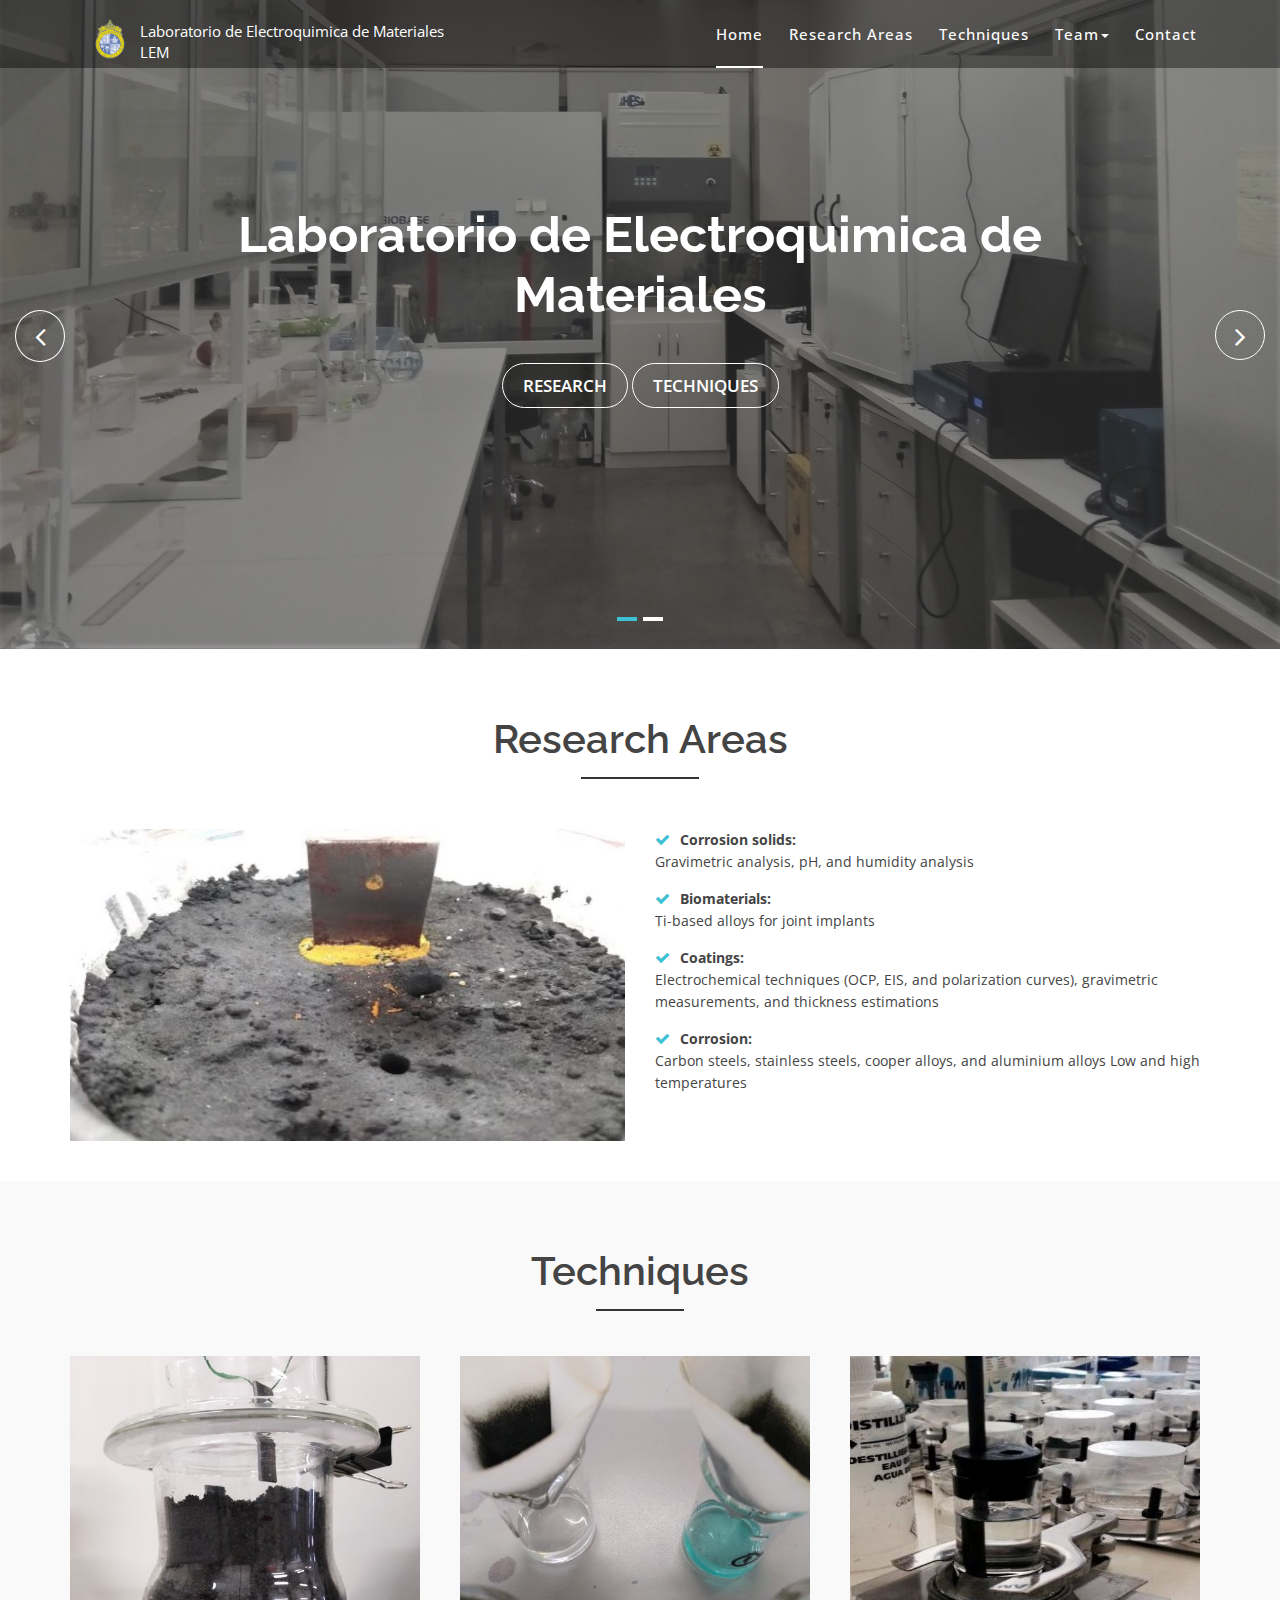
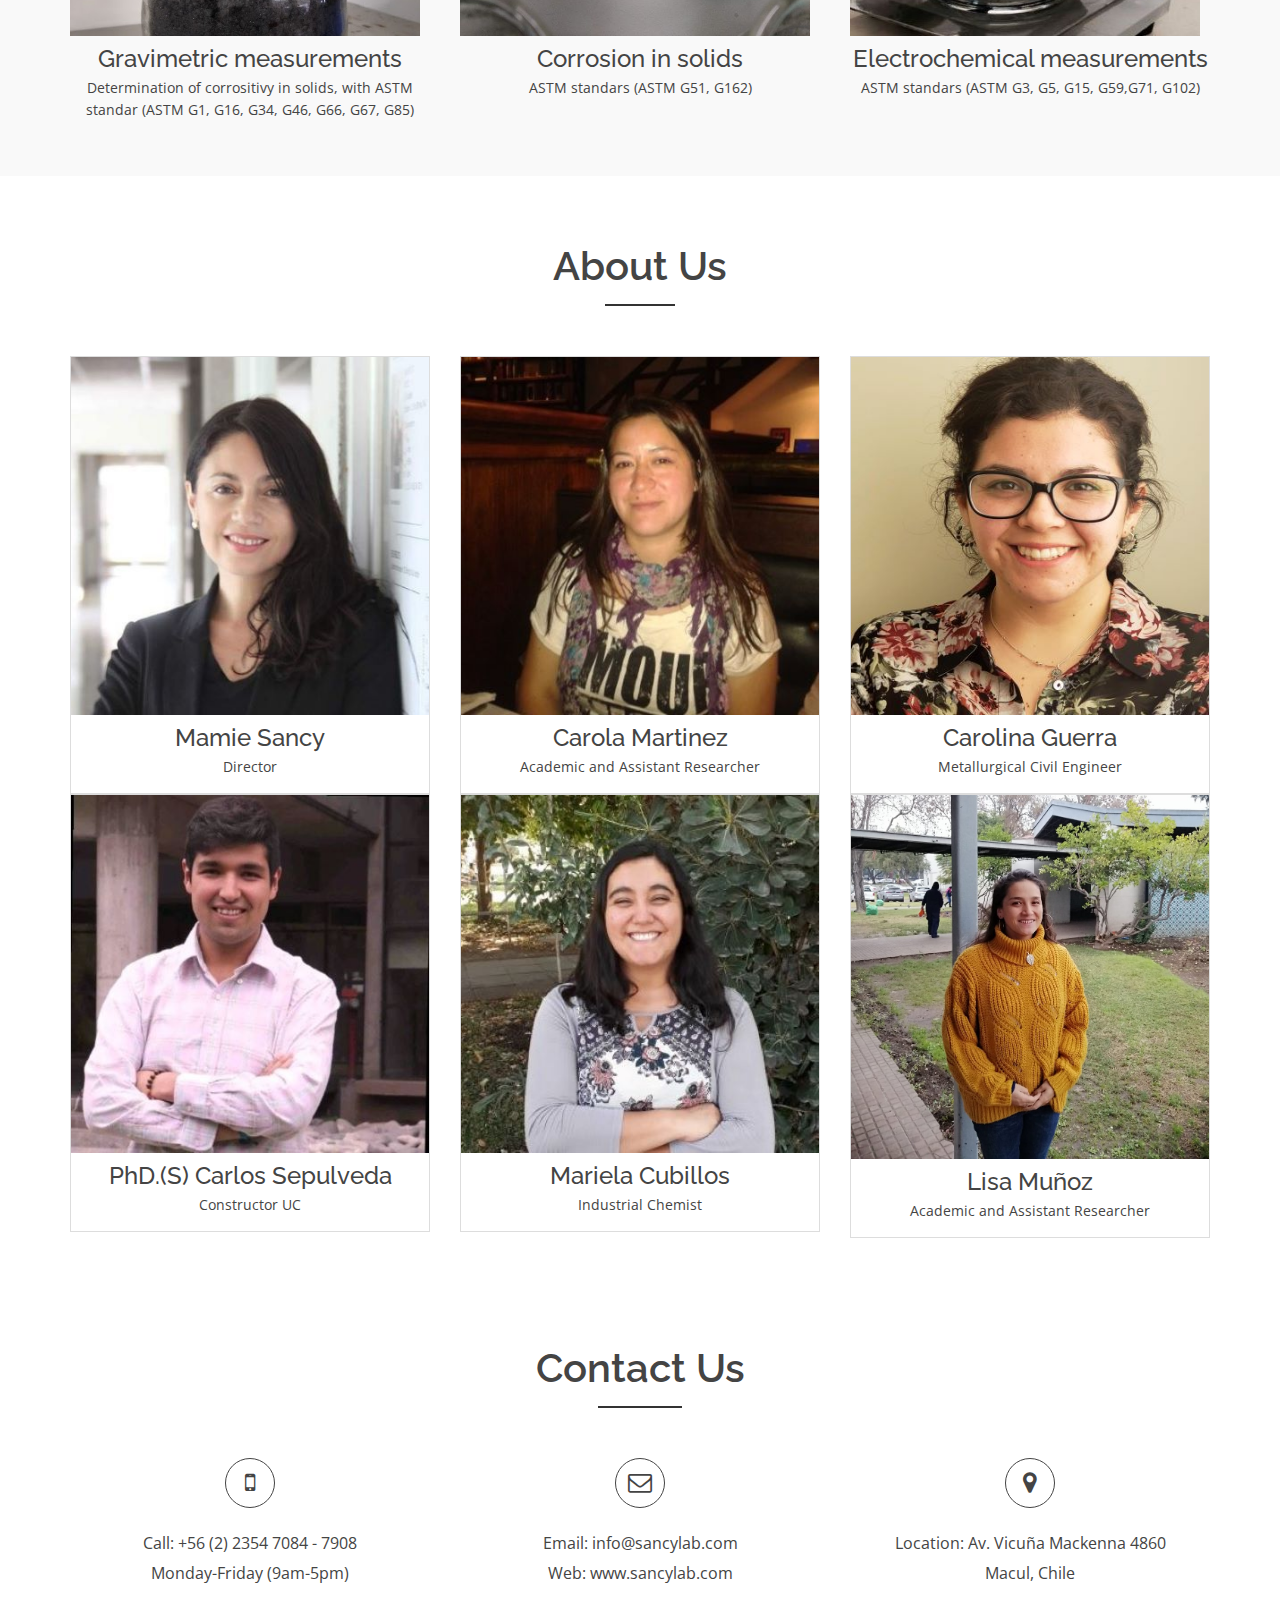
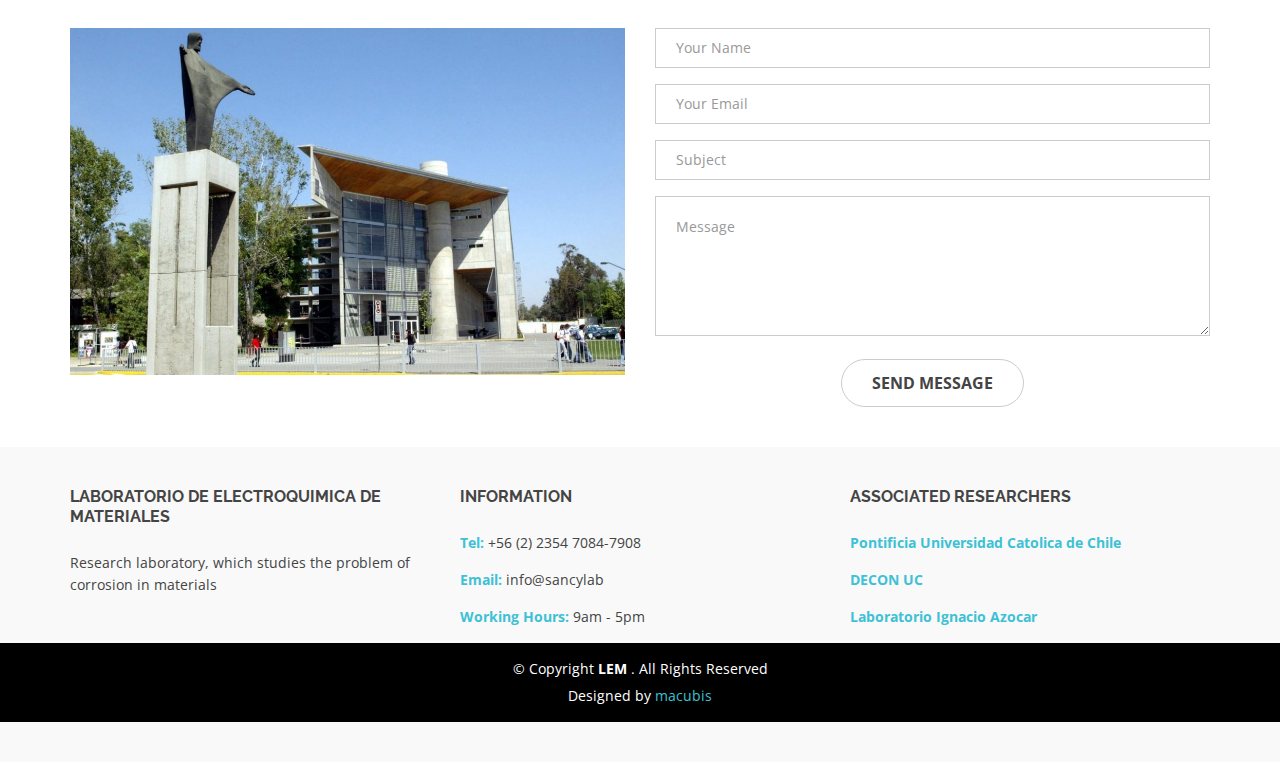
<file: index.html>
<!doctype html>
<html lang="en">
<head>
  <meta charset="utf-8">
  <title>LEM UC</title>
  <meta content="width=device-width, initial-scale=1.0" name="viewport">
  <meta content="" name="keywords">
  <meta content="" name="description">

  <!-- Iconos -->
  <link href="img/logo_uc.png" rel="icon">
  <link href="img/apple-touch-icon.png" rel="apple-touch-icon">

  <!--formato letras -->
  <link href="https://fonts.googleapis.com/css?family=Open+Sans:300,400,400i,600,700|Raleway:300,400,400i,500,500i,700,800,900" rel="stylesheet">

  <!-- archivos de  CSS -->
  <link href="lib/bootstrap/css/bootstrap.min.css" rel="stylesheet">

  <!-- liberia utilizada CSS-->
  <link href="lib/nivo-slider/css/nivo-slider.css" rel="stylesheet">
  <link href="lib/owlcarousel/owl.carousel.css" rel="stylesheet">
  <link href="lib/owlcarousel/owl.transitions.css" rel="stylesheet">
  <link href="lib/font-awesome/css/font-awesome.min.css" rel="stylesheet">
  <link href="lib/animate/animate.min.css" rel="stylesheet">
  <link href="lib/venobox/venobox.css" rel="stylesheet">

  <!-- Slader Nivo Slider Theme -->
  <link href="css/nivo-slider-theme.css" rel="stylesheet">

  <!-- Main Stylesheet File -->
  <link href="css/style.css" rel="stylesheet">

  <!-- Responsive Stylesheet File -->
  <link href="css/responsive.css" rel="stylesheet">

  <!-- =======================================================
  
  ======================================================= -->
</head>
<body data-spy="scroll" data-target="#navbar-example">
  <header>
    <!-- header-area start -->
    <div id="sticker" class="header-area">
      <div class="container">
        <div class="row">
          <div class="col-md-12 col-sm-12">

            <!-- Navigation -->
            <nav class="navbar navbar-default">
              <!-- Brand and toggle get grouped for better mobile display -->
              <div class="navbar-header">
                <button type="button" class="navbar-toggle collapsed" data-toggle="collapse" data-target=".bs-example-navbar-collapse-1" aria-expanded="false">
                    <span class="sr-only">Toggle navigation</span>
                    <span class="icon-bar"></span>
                    <span class="icon-bar"></span>
                    <span class="icon-bar"></span>
                  </button>
                <!-- Logo -->
                  <ul class="navbar-brand page-scroll sticky-logo" href="index.html">
                    <li class="active">
                      <img class="logo_uc" src="img/logo_uc.png">
                    </li>
                    <li class="titulo">
                      <a class="titulo_page titulo_lem">Laboratorio de Electroquimica de Materiales <br> LEM</a>
                    </li>
                  </ul>
                  <!-- Uncomment below if you prefer to use an image logo -->
                  <!-- <img src="img/logo.png" alt="" title=""> -->
                </a>
              </div>
              <!-- Collect the nav links, forms, and other content for toggling -->
              <div class="collapse navbar-collapse main-menu bs-example-navbar-collapse-1" id="navbar-example">
                <ul class="nav navbar-nav navbar-right">
                  <li class="active">
                    <a class="page-scroll" href="#home">Home</a>
                  </li>
                  <li>
                    <a class="page-scroll" href="#about">Research Areas</a>
                  </li>
                  <li>
                    <a class="page-scroll" href="#services">Techniques</a>
                  </li>
                  <li class="dropdown"><a href="#" class="dropdown-toggle" data-toggle="dropdown">Team<span class="caret"></span></a>
                    <ul class="dropdown-menu" role="menu">
                      <li><a href="mamie.html" >Mamie Sancy</a></li>
                      <li><a href="carola.html" >Carola Martinez</a></li>
                      <li><a href="carolina.html">Carolina Guerra</a></li>
                      <li><a href="carlos.html">Carlos Sepulveda</a></li>
                      <li><a href="mariela.html">Mariela Cubillos</a></li>
                      <li><a href="lisa.html">Lisa Muñoz</a></li>
                    </ul> 
                  </li>
                  <li>
                    <a class="page-scroll" href="#contact">Contact</a>
                  </li>
                </ul>
              </div>
              <!-- navbar-collapse -->
            </nav>
            <!-- END: Navigation -->
          </div>
        </div>
      </div>
    </div>
    <!-- header-area end -->
  </header>
  <!-- header end -->
  <!-- Start Slider Area -->
  <div id="home" class="slider-area">
    <div class="bend niceties preview-2">
      <div id="ensign-nivoslider" class="slides">
        <img src="img/slider/slider1.jpg" alt="" title="#slider-direction-1" />
        <img src="img/slider/slider2.jpg" alt="" title="#slider-direction-2" />
      </div>

      <!-- direction 1 -->
      <div id="slider-direction-1" class="slider-direction slider-one">
        <div class="container">
          <div class="row">
            <div class="col-md-12 col-sm-12 col-xs-12">
              <div class="slider-content">
                <!-- layer 1 -->
                <div class="layer-1-1 hidden-xs wow slideInDown" data-wow-duration="2s" data-wow-delay=".2s">
                </div>
                <!-- layer 2 -->
                <div class="layer-1-2 wow slideInUp" data-wow-duration="2s" data-wow-delay=".1s">
                  <h1 class="title2">Laboratorio de Electroquimica de Materiales</h1>
                </div>
                <!-- layer 3 -->
                <div class="layer-1-3 hidden-xs wow slideInUp" data-wow-duration="2s" data-wow-delay=".2s">
                  <a class="ready-btn page-scroll" href="#about">Research</a>
                  <a class="ready-btn page-scroll" href="#services">Techniques</a>
                </div>
              </div>
            </div>
          </div>
        </div>
      </div>

      <!-- direction 2 -->
      <div id="slider-direction-2" class="slider-direction slider-two">
        <div class="container">
          <div class="row">
            <div class="col-md-12 col-sm-12 col-xs-12">
              <div class="slider-content text-center">
                <!-- layer 1 -->
                <div class="layer-1-1 hidden-xs wow slideInUp" data-wow-duration="2s" data-wow-delay=".2s">
                  <h2 class="title1"></h2>
                </div>
                <!-- layer 2 -->
                <div class="layer-1-2 wow slideInUp" data-wow-duration="2s" data-wow-delay=".1s">
                  <h1 class="title2">We are in the business of helping you identify your corrosion problem </h1>
                </div>
                <!-- layer 3 -->
                <div class="layer-1-3 hidden-xs wow slideInUp" data-wow-duration="2s" data-wow-delay=".2s">
                  <a class="ready-btn page-scroll" href="#about">Research</a>
                  <a class="ready-btn page-scroll" href="#services">Techniques</a>
                </div>
              </div>
            </div>
          </div>
        </div>
      </div>
    </div>
  </div>
  <!-- End Slider Area -->

  <!-- Start About area -->
  <div id="about" class="about-area area-padding">
    <div class="container">
      <div class="row">
        <div class="col-md-12 col-sm-12 col-xs-12">
          <div class="section-headline text-center">
            <h2>Research Areas</h2>
          </div>
        </div>
      </div>
      <div class="row">
        <!-- single-well start-->
        <div class="col-md-6 col-sm-6 col-xs-12">
          <div class="well-left">
            <div class="single-well">
              <a href="#">
								  <img src="img/about/4.jpg" alt="">
								</a>
            </div>
          </div>
        </div>
        <!-- single-well end-->
        <div class="col-md-6 col-sm-6 col-xs-12">
          <div class="well-middle">
            <div class="single-well">         
              <ul>
                <li>
                  <i class="fa fa-check"></i><b>Corrosion solids:</b>
                  <p class="lista_about"> Gravimetric analysis, pH, and humidity analysis</p>
                </li>
                <li>
                  <i class="fa fa-check"></i><b>Biomaterials:</b>
                  <p class="lista_about">Ti-based alloys for joint implants</p>
                </li>
                <li>
                  <i class="fa fa-check"></i><b>Coatings:</b>
                  <p class="lista_about">Electrochemical techniques (OCP, EIS, and polarization curves), gravimetric measurements, and thickness estimations<p> 
                </li>
                <li>
                  <i class="fa fa-check"></i><b>Corrosion:</b>
                  <p class="lista_about">Carbon steels, stainless steels, cooper alloys, and aluminium alloys Low and high temperatures</p>
                </li>
             </ul>
            </div>
          </div>
        </div>
        <!-- End col-->
      </div>
    </div>
  </div>
  <!-- End About area -->

  <!-- Start Service area -->
  <div id="services" class="services-area area-padding">
    <div class="container">
      <div class="row">
        <div class="col-md-12 col-sm-12 col-xs-12">
          <div class="section-headline services-head text-center">
            <h2>Techniques</h2>
          </div>
        </div>
      </div>
      <div class="row">
        <div class="services-contents">
          <div class="col-md-4 col-sm-4 col-xs-12">
             <div class=" about-move">
              <div class="services-details">
                <a href="">
                  <img class="img_tec" src="img/techniques/1.jpg" alt="">
                </a>
              </div>
              <div class="team-content text-center">
                <h4>Gravimetric measurements</h4>
                <p>Determination of corrositivy in solids, with ASTM standar (ASTM G1, G16, G34, G46, G66, G67, G85)</p>
              </div>
            </div>
          </div>
          <!-- End column -->
          <div class="col-md-4 col-sm-4 col-xs-12">
            <div class="about-move">
              <div class="services-details">
                <img class="img_tec"src="img/techniques/2.jpg" alt="">
              </div>
              <div class="team-content text-center">
                <h4>Corrosion in solids</h4>
                <p>ASTM standars (ASTM G51, G162) </p>
              </div>
            </div>
          </div>
           <!-- End column -->
          <div class="col-md-4 col-sm-4 col-xs-12">
            <div class="about-move">
              <div class="services-details">
                <a href="">
                  <img class="img_tec" src="img/techniques/3.JPG" alt="">
                </a>
              </div>
              <div class="team-content text-center">
                <h4>Electrochemical measurements</h4>
                <p>ASTM standars (ASTM G3, G5, G15, G59,G71, G102)</p>
              </div>
            </div>
          </div>
        </div>
      </div>
    </div>
  </div> 
  <!-- Team  -->
  <div id="team" class="our-team-area area-padding">
    <div class="container">
      <div class="row">
        <div class="col-md-12 col-sm-12 col-xs-12">
          <div class="section-headline text-center">
            <h2>About Us</h2>
          </div>
        </div>
      </div>
       <!-- inicio de fila  -->
      <div class="row">
        <div class="team-top">
          <div class="col-md-4 col-sm-4 col-xs-12">
            <div class="single-team-member">
              <div class="team-img">
                <a href="">
                  <img class="img_team" src="img/team/mamie.jpg" alt="">
                </a>
                <div class="team-social-icon text-center">
                  <ul>
                    <li>
                      <a href="mamie.html">Know more</a>
                    </li>
                  </ul>
                </div>
              </div>
              <div class="team-content text-center">
                <h4>Mamie Sancy</h4>
                <p>Director</p>
              </div>
            </div>
          </div>
          <!-- End column -->
          <div class="col-md-4 col-sm-4 col-xs-12">
            <div class="single-team-member">
              <div class="team-img">
                <a href="">
                  <img class="img_team"src="img/team/carola.jpg" alt="">
                </a>
                <div class="team-social-icon text-center">
                  <ul>
                    <li>
                      <a href="carola.html">Know more</a>
                    </li>
                  </ul>
                </div>
              </div>
              <div class="team-content text-center">
                <h4>Carola Martinez</h4>
                <p>Academic and Assistant Researcher</p>
              </div>
            </div>
          </div>
           <!-- End column -->
          <div class="col-md-4 col-sm-4 col-xs-12">
            <div class="single-team-member">
              <div class="team-img">
                <a href="">
                  <img class="img_team" src="img/team/carolina.jpg" alt="">
                </a>
                <div class="team-social-icon text-center">
                  <ul>
                    <li>
                      <a href="carolina.html">Know more</a>
                    </li>
                  </ul>
                </div>
              </div>
              <div class="team-content text-center">
                <h4>Carolina Guerra</h4>
                <p>Metallurgical Civil Engineer</p>
              </div>
            </div>
          </div>
        </div>
      </div>
      <!-- End column -->
      <!-- End fila -->
      <div class="row">
        <div class="team-top">
          <div class="col-md-4 col-sm-4 col-xs-12">
            <div class="single-team-member">
              <div class="team-img">
                <a href="">
                  <img class="img_team" src="img/team/carlos.jpg" alt="">
                </a>
                  <div class="team-social-icon text-center">
                  <ul>
                    <li>
                      <a href="carlos.html">Know more</a>
                    </li>
                  </ul>
                </div>
              </div>
              <div class="team-content text-center">
                <h4>PhD.(S) Carlos Sepulveda</h4>
                <p>Constructor UC</p>
              </div>
            </div>
          </div>
          <!-- End column -->
          <div class="col-md-4 col-sm-4 col-xs-12">
            <div class="single-team-member">
              <div class="team-img">
                <a href="">
                   <img class="img_team" src="img/team/mariela.jpg" alt="">
                </a>
                  <div class="team-social-icon text-center">
                  <ul>
                    <li>
                      <a href="mariela.html">Know more</a>
                    </li>
                  </ul>
                </div>
              </div>
              <div class="team-content text-center">
                <h4>Mariela Cubillos</h4>
                <p>Industrial Chemist</p>
              </div>
            </div>
          </div>
          <!-- End column -->
          <div class="col-md-4 col-sm-4 col-xs-12">
            <div class="single-team-member">
              <div class="team-img">
                <a href="">
                  <img class="img_team" src="img/team/lisa.jpeg" alt="">
                </a>
                <div class="team-social-icon text-center">
                  <ul>
                    <li>
                      <a href="javiera.html">Know more</a>
                    </li>
                  </ul>
                </div>
              </div>
              <div class="team-content text-center">
                <h4>Lisa Muñoz </h4>
                <p>Academic and Assistant Researcher</p>
              </div>
            </div>
          </div>
          <!-- End column -->
        </div>
      </div>
    </div>
  </div>
  <!-- End Team Area -->
  <!-- Start contact Area -->
  <div id="contact" class="contact-area">
    <div class="contact-inner area-padding">
      <div class="contact-overly"></div>
      <div class="container ">
        <div class="row">
          <div class="col-md-12 col-sm-12 col-xs-12">
            <div class="section-headline text-center">
              <h2>Contact us</h2>
            </div>
          </div>
        </div>
        <div class="row">
          <!-- Start contact icon column -->
          <div class="col-md-4 col-sm-4 col-xs-12">
            <div class="contact-icon text-center">
              <div class="single-icon">
                <i class="fa fa-mobile"></i>
                <p>
                  Call: +56 (2) 2354 7084 - 7908<br>
                  <span>Monday-Friday (9am-5pm)</span>
                </p>
              </div>
            </div>
          </div>
          <!-- Start contact icon column -->
          <div class="col-md-4 col-sm-4 col-xs-12">
            <div class="contact-icon text-center">
              <div class="single-icon">
                <i class="fa fa-envelope-o"></i>
                <p>
                  Email: info@sancylab.com<br>
                  <span>Web: www.sancylab.com</span>
                </p>
              </div>
            </div>
          </div>
          <!-- Start contact icon column -->
          <div class="col-md-4 col-sm-4 col-xs-12">
            <div class="contact-icon text-center">
              <div class="single-icon">
                <i class="fa fa-map-marker"></i>
                <p>
                  Location: Av. Vicuña Mackenna 4860<br>
                  <span>Macul, Chile</span>
                </p>
              </div>
            </div>
          </div>
        </div>
        <div class="row">
          <div class="col-md-6 col-xs-12" >
            <img src="img/sanjoaquin.jpg">
          </div>
          <div class="col-md-6 col-xs-12">
            <div class="form contact-form">
              <div id="sendmessage">Your message has been sent. Thank you!</div>
              <div id="errormessage"></div>
              <form action="" method="post" role="form" class="contactForm">
                <div class="form-group">
                  <input type="text" name="name" class="form-control" id="name" placeholder="Your Name" data-rule="minlen:4" data-msg="Please enter at least 4 chars" />
                  <div class="validation"></div>
                </div>
                <div class="form-group">
                  <input type="email" class="form-control" name="email" id="email" placeholder="Your Email" data-rule="email" data-msg="Please enter a valid email" />
                  <div class="validation"></div>
                </div>
                <div class="form-group">
                  <input type="text" class="form-control" name="subject" id="subject" placeholder="Subject" data-rule="minlen:4" data-msg="Please enter at least 8 chars of subject" />
                  <div class="validation"></div>
                </div>
                <div class="form-group">
                  <textarea class="form-control" name="message" rows="5" data-rule="required" data-msg="Please write something for us" placeholder="Message"></textarea>
                  <div class="validation"></div>
                </div>
                <div class="text-center"><button type="submit">Send Message</button></div>
              </form>
            </div>
          </div>
        </div>
      </div>
    </div>
  </div>
  <!-- End Contact Area -->
  <!-- Start Footer bottom Area -->
  <footer>
    <div class="footer-area">
      <div class="container">
        <div class="row">
          <div class="col-md-4 col-sm-4 col-xs-12">
            <div class="footer-content">
              <div class="footer-head">
                  <h6><b>Laboratorio de Electroquimica de Materiales</b></h6>
                </div>
                <p>Research laboratory, which studies the problem of corrosion in materials
                </p>
              </div>
            </div>
          <!-- end single footer -->
          <div class="col-md-4 col-sm-4 col-xs-12">
            <div class="footer-content">
              <div class="footer-head">
                <h6><b>information</b></h6>
                <div class="footer-contacts">
                  <p><span>Tel:</span> +56 (2) 2354 7084-7908</p>
                  <p><span>Email:</span> info@sancylab</p>
                  <p><span>Working Hours:</span> 9am - 5pm</p>
                </div>
              </div>
            </div>
          </div>
           <div class="col-md-4 col-sm-4 col-xs-12">
            <div class="footer-content">
              <div class="footer-head">
                <h6><b>associated researchers</b></h6>
                <div class="footer-contacts">
                  <p><a href="https://www.uc.cl/"><span>Pontificia Universidad Catolica de Chile</span></a></p>
                  <p><a href="http://decon.uc.cl/"><span>DECON UC</span></a></p>
                  <p><a href="https://azocargrouplab.org/"><span>Laboratorio Ignacio Azocar</span></a></p>
                </div>

            </div>
          </div>
        </div>
      </div>
    </div>
    <div class="footer-area-bottom">
      <div class="container">
        <div class="row">
          <div class="col-md2 col-sm-12 col-xs-12">
            <div class="copyright text-center">
              <p>
                &copy; Copyright <strong>LEM </strong>. All Rights Reserved
              </p>
            </div>
            <div class="credits">
              <!--
                All the links in the footer should remain intact.
                You can delete the links only if you purchased the pro version.
                Licensing information: https://bootstrapmade.com/license/
                Purchase the pro version with working PHP/AJAX contact form: https://bootstrapmade.com/buy/?theme=eBusiness
              -->
              Designed by <a href="">macubis</a>
            </div>
          </div>
        </div>
      </div>
    </div>
  </footer>

  <a href="#" class="back-to-top"><i class="fa fa-chevron-up"></i></a>

  <!-- JavaScript Libraries -->
  <script src="lib/jquery/jquery.min.js"></script>
  <script src="lib/bootstrap/js/bootstrap.min.js"></script>
  <script src="lib/owlcarousel/owl.carousel.min.js"></script>
  <script src="lib/venobox/venobox.min.js"></script>
  <script src="lib/knob/jquery.knob.js"></script>
  <script src="lib/wow/wow.min.js"></script>
  <script src="lib/parallax/parallax.js"></script>
  <script src="lib/easing/easing.min.js"></script>
  <script src="lib/nivo-slider/js/jquery.nivo.slider.js" type="text/javascript"></script>
  <script src="lib/appear/jquery.appear.js"></script>
  <script src="lib/isotope/isotope.pkgd.min.js"></script>

  <!-- Contact Form JavaScript File -->
  <script src="contactform/contactform.js"></script>

  <script src="js/main.js"></script>
</body>

</html>
</file>
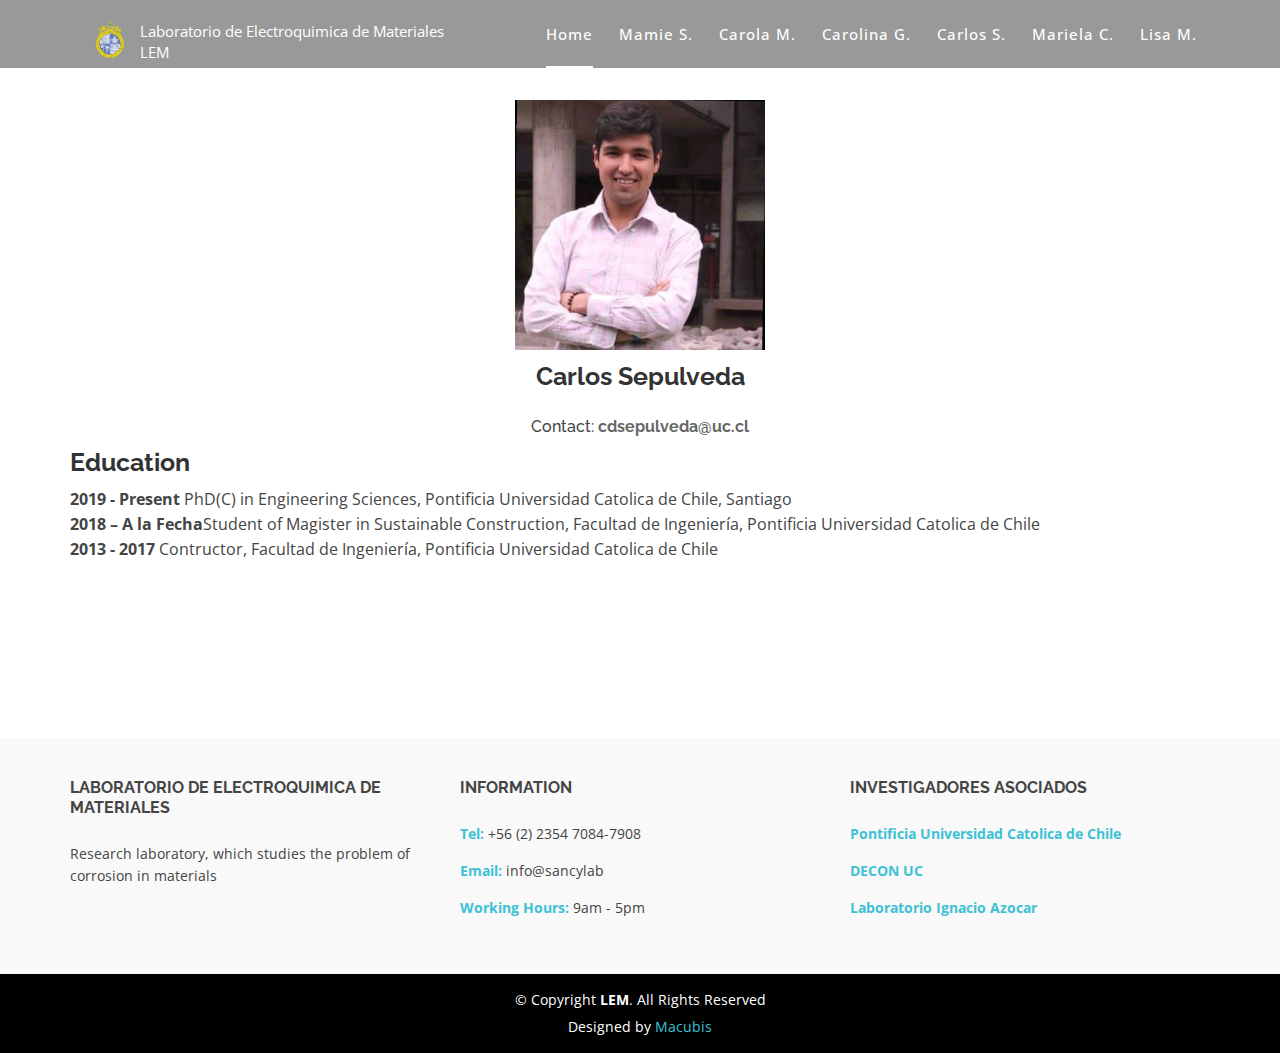
<file: carlos.html>
<!doctype html>
<html lang="en">
<head>
  <meta charset="utf-8">
  <title>LEM UC</title>
  <meta content="width=device-width, initial-scale=1.0" name="viewport">
  <meta content="" name="keywords">
  <meta content="" name="description">

  <!-- Favicons -->
  <link href="img/logo_uc.png" rel="icon">
  <link href="img/apple-touch-icon.png" rel="apple-touch-icon">

  <!-- Google Fonts -->
  <link href="https://fonts.googleapis.com/css?family=Open+Sans:300,400,400i,600,700|Raleway:300,400,400i,500,500i,700,800,900" rel="stylesheet">

  <!-- Bootstrap CSS File -->
  <link href="lib/bootstrap/css/bootstrap.min.css" rel="stylesheet">

  <!-- Libraries CSS Files -->
  <link href="lib/nivo-slider/css/nivo-slider.css" rel="stylesheet">
  <link href="lib/owlcarousel/owl.carousel.css" rel="stylesheet">
  <link href="lib/owlcarousel/owl.transitions.css" rel="stylesheet">
  <link href="lib/font-awesome/css/font-awesome.min.css" rel="stylesheet">
  <link href="lib/animate/animate.min.css" rel="stylesheet">
  <link href="lib/venobox/venobox.css" rel="stylesheet">

  <!-- Nivo Slider Theme -->
  <link href="css/nivo-slider-theme.css" rel="stylesheet">

  <!-- Main Stylesheet File -->
  <link href="css/style.css" rel="stylesheet">

  <!-- Responsive Stylesheet File -->
  <link href="css/responsive.css" rel="stylesheet">

  <!-- =======================================================
    Theme Name: eBusiness
    Theme URL: https://bootstrapmade.com/ebusiness-bootstrap-corporate-template/
    Author: BootstrapMade.com
    License: https://bootstrapmade.com/license/
  ======================================================= -->
</head>

<body data-spy="scroll" data-target="#navbar-example">

  <header>
    <!-- header-area start -->
    <div id="sticker" class="header-area">
      <div class="container">
        <div class="row">
          <div class="col-md-12 col-sm-12">

            <!-- Navigation -->
            <nav class="navbar navbar-default">
              <!-- Brand and toggle get grouped for better mobile display -->
              <div class="navbar-header">
                <button type="button" class="navbar-toggle collapsed" data-toggle="collapse" data-target=".bs-example-navbar-collapse-1" aria-expanded="false">
										<span class="sr-only">Toggle navigation</span>
										<span class="icon-bar"></span>
										<span class="icon-bar"></span>
										<span class="icon-bar"></span>
									</button>
                  <ul class="navbar-brand page-scroll sticky-logo" href="index.html">
                    <li class="active">
                      <img class="logo_uc" src="img/logo_uc.png">
                    </li>
                    <li class="titulo">
                      <a class="titulo_page titulo_lem">Laboratorio de Electroquimica de Materiales <br> LEM</a>
                    </li>
                  </ul>
              </div>
              <!-- Collect the nav links, forms, and other content for toggling -->
              <div class="collapse navbar-collapse main-menu bs-example-navbar-collapse-1" id="navbar-example">
                <ul class="nav navbar-nav navbar-right">
                  <li class="active">
                    <a class="page-scroll" href="index.html">Home</a>
                  </li>
                  <li>
                    <a class="page-scroll" href="mamie.html">Mamie S.</a>
                  </li>
                  <li>
                    <a class="page-scroll" href="carola.html">Carola M.</a>
                  </li>
                  <li>
                    <a class="page-scroll" href="carolina.html">Carolina G.</a>
                  </li>
                  <li>
                    <a class="page-scroll" href="carlos.html">Carlos S.</a>
                  </li>
                  <li>
                    <a class="page-scroll" href="mariela.html">Mariela C.</a>
                  </li>
                  <li>
                    <a class="page-scroll" href="lisa.html">Lisa M.</a>
                  </li>
                </ul>
              </div>
              <!-- navbar-collapse -->
            </nav>
            <!-- END: Navigation -->
          </div>
        </div>
      </div>
    </div>
    <!-- header-area end -->
  </header>
  <!-- header end -->

  <!-- Start Bottom Header -->
  <div id="curriculum_carlos" class="curriculum header-bg page-area">
    <div class="container contenedor">
      <div class="row">
        <div class="col-md-12 col-sm-12 col-xs-12 text-center">
          <img class="foto-curri rounded mx-auto d-block" src="img/team/carlos.jpg" alt="">
          <h5 class="title-nombre">Carlos Sepulveda</h5>
          <h6>
            Contact: <a href="">cdsepulveda@uc.cl </a><br>
          </h6>      
        </div>
      </div>
      <div class="row">
        <div class="col-lg-12">
          <h6 class="title">Education</h6>
          <p>
            <b>2019 - Present</b> PhD(C) in Engineering Sciences, Pontificia Universidad Catolica de Chile, Santiago<br>
            <b>2018 – A la Fecha</b>Student of Magister in Sustainable Construction, Facultad de Ingeniería, Pontificia Universidad Catolica de Chile<br>
            <b>2013 - 2017</b> Contructor, Facultad de Ingeniería, Pontificia Universidad Catolica de Chile<br>   
          </p>
        </div>
      </div>        
    </div>
  </div>
  <!-- END Header -->
  <div class="blog-page area-padding">
    <div class="container">
      <div class="row">
        <div class="col-lg-4 col-md-4 col-sm-4 col-xs-12">
          <div class="page-head-blog">
            <div class="single-blog-page">
              <!-- search option start -->
              <!-- search option end -->
            </div>      
          </div>
        </div>
      </div>
    </div>
  </div>
  <!-- End Blog Area -->

  <!-- Start Footer bottom Area -->
  <footer>
    <div class="footer-area">
      <div class="container">
        <div class="row">
          <div class="col-md-4 col-sm-4 col-xs-12">
            <div class="footer-content">
              <div class="footer-head">
                <h6><b>Laboratorio de Electroquimica de Materiales</b></h6>
              </div>
                <p>Research laboratory, which studies the problem of corrosion in materials
                </p>
            </div>
          </div>
          <!-- end single footer -->
          <div class="col-md-4 col-sm-4 col-xs-12">
            <div class="footer-content">
              <div class="footer-head">
                <h6><b>information</b></h6>
                <p>
                </p>
                <div class="footer-contacts">
                  <p><span>Tel:</span> +56 (2) 2354 7084-7908</p>
                  <p><span>Email:</span> info@sancylab</p>
                  <p><span>Working Hours:</span> 9am - 5pm</p>
                </div>
              </div>
            </div>
          </div>
          <div class="col-md-4 col-sm-4 col-xs-12">
            <div class="footer-content">
              <div class="footer-head">
                <h6><b>Investigadores Asociados</b></h6>
                <div class="footer-contacts">
                  <p><a href="https://www.uc.cl/"><span>Pontificia Universidad Catolica de Chile</span></a></p>
                  <p><a href="http://decon.uc.cl/"><span>DECON UC</span></a></p>
                  <p><a href="https://azocargrouplab.org/"><span>Laboratorio Ignacio Azocar</span></a></p>
                </div>
              </div>
            </div>
          </div>
        </div>
      </div>
    </div>
    <div class="footer-area-bottom">
      <div class="container">
        <div class="row">
          <div class="col-md-12 col-sm-12 col-xs-12">
            <div class="copyright text-center">
              <p>
                &copy; Copyright <strong>LEM</strong>. All Rights Reserved
              </p>
            </div>
            <div class="credits">
              <!--
                All the links in the footer should remain intact.
                You can delete the links only if you purchased the pro version.
                Licensing information: https://bootstrapmade.com/license/
                Purchase the pro version with working PHP/AJAX contact form: https://bootstrapmade.com/buy/?theme=eBusiness
              -->
              Designed by <a>Macubis</a>
            </div>
          </div>
        </div>
      </div>
    </div>
  </footer>

  <a href="#" class="back-to-top"><i class="fa fa-chevron-up"></i></a>

  <!-- JavaScript Libraries -->
  <script src="lib/jquery/jquery.min.js"></script>
  <script src="lib/bootstrap/js/bootstrap.min.js"></script>
  <script src="lib/owlcarousel/owl.carousel.min.js"></script>
  <script src="lib/venobox/venobox.min.js"></script>
  <script src="lib/knob/jquery.knob.js"></script>
  <script src="lib/wow/wow.min.js"></script>
  <script src="lib/parallax/parallax.js"></script>
  <script src="lib/easing/easing.min.js"></script>
  <script src="lib/nivo-slider/js/jquery.nivo.slider.js" type="text/javascript"></script>
  <script src="lib/appear/jquery.appear.js"></script>
  <script src="lib/isotope/isotope.pkgd.min.js"></script>

  <!-- Contact Form JavaScript File -->
  <script src="contactform/contactform.js"></script>

  <script src="js/main.js"></script>
</body>

</html>
</file>
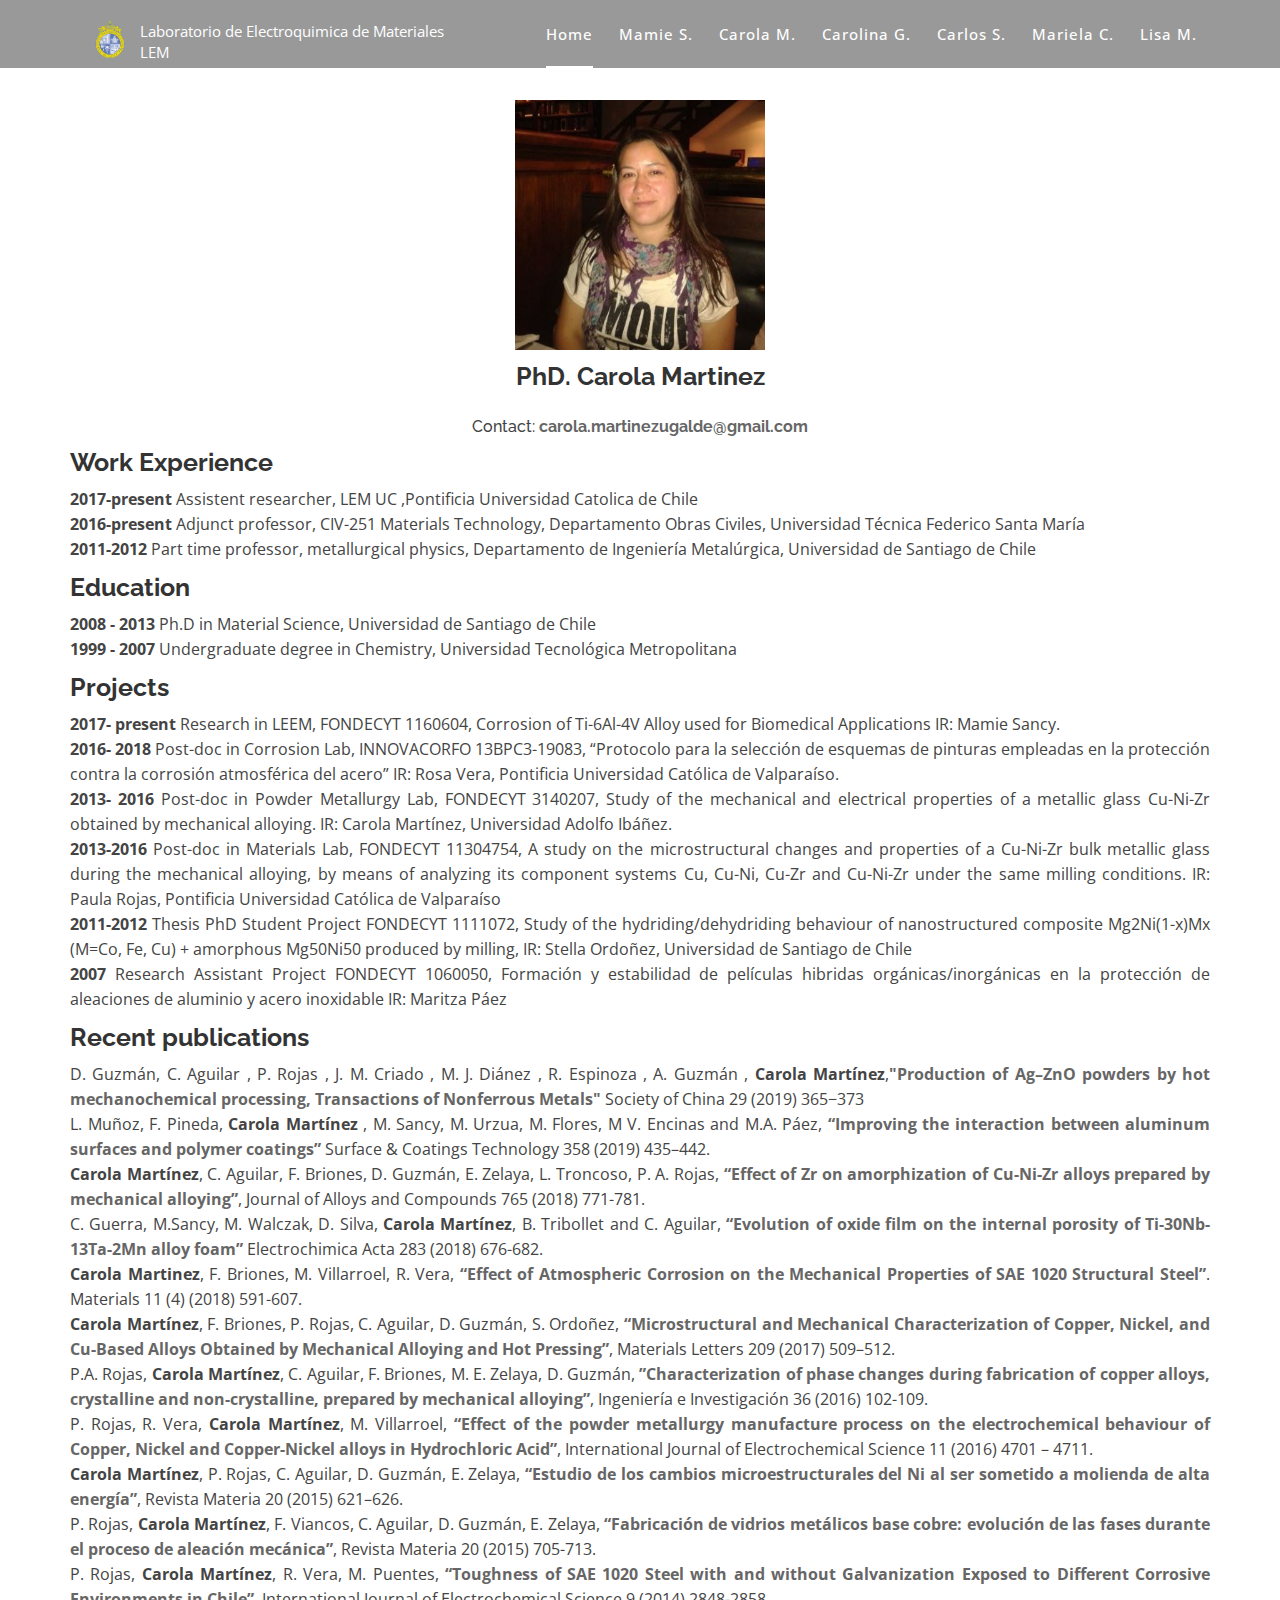
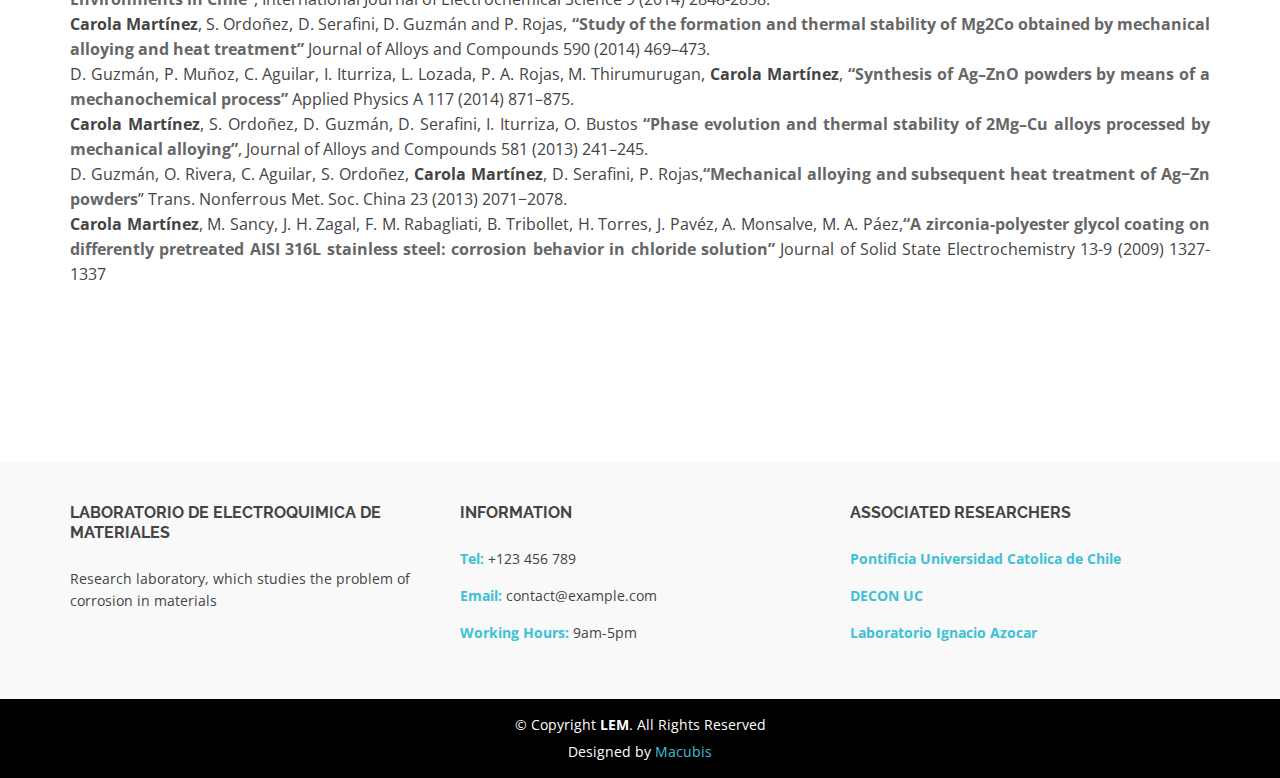
<file: carola.html>
<!doctype html>
<html lang="en">
<head>
  <meta charset="utf-8">
  <title>LEM UC</title>
  <meta content="width=device-width, initial-scale=1.0" name="viewport">
  <meta content="" name="keywords">
  <meta content="" name="description">

  <!-- Favicons -->
  <link href="img/logo_uc.png" rel="icon">
  <link href="img/apple-touch-icon.png" rel="apple-touch-icon">

  <!-- Google Fonts -->
  <link href="https://fonts.googleapis.com/css?family=Open+Sans:300,400,400i,600,700|Raleway:300,400,400i,500,500i,700,800,900" rel="stylesheet">

  <!-- Bootstrap CSS File -->
  <link href="lib/bootstrap/css/bootstrap.min.css" rel="stylesheet">

  <!-- Libraries CSS Files -->
  <link href="lib/nivo-slider/css/nivo-slider.css" rel="stylesheet">
  <link href="lib/owlcarousel/owl.carousel.css" rel="stylesheet">
  <link href="lib/owlcarousel/owl.transitions.css" rel="stylesheet">
  <link href="lib/font-awesome/css/font-awesome.min.css" rel="stylesheet">
  <link href="lib/animate/animate.min.css" rel="stylesheet">
  <link href="lib/venobox/venobox.css" rel="stylesheet">

  <!-- Nivo Slider Theme -->
  <link href="css/nivo-slider-theme.css" rel="stylesheet">

  <!-- Main Stylesheet File -->
  <link href="css/style.css" rel="stylesheet">

  <!-- Responsive Stylesheet File -->
  <link href="css/responsive.css" rel="stylesheet">

  <!-- =======================================================
    Theme Name: eBusiness
    Theme URL: https://bootstrapmade.com/ebusiness-bootstrap-corporate-template/
    Author: BootstrapMade.com
    License: https://bootstrapmade.com/license/
  ======================================================= -->
</head>

<body data-spy="scroll" data-target="#navbar-example">

  <header>
    <!-- header-area start -->
    <div id="sticker" class="header-area">
      <div class="container">
        <div class="row">
          <div class="col-md-12 col-sm-12">

            <!-- Navigation -->
            <nav class="navbar navbar-default">
              <!-- Brand and toggle get grouped for better mobile display -->
              <div class="navbar-header">
                <button type="button" class="navbar-toggle collapsed" data-toggle="collapse" data-target=".bs-example-navbar-collapse-1" aria-expanded="false">
										<span class="sr-only">Toggle navigation</span>
										<span class="icon-bar"></span>
										<span class="icon-bar"></span>
										<span class="icon-bar"></span>
									</button>
                  <ul class="navbar-brand page-scroll sticky-logo" href="index.html">
                    <li class="active">
                      <img class="logo_uc" src="img/logo_uc.png">
                    </li>
                    <li class="titulo">
                      <a class="titulo_page titulo_lem">Laboratorio de Electroquimica de Materiales <br> LEM</a>
                    </li>
                  </ul>
              </div>
              <!-- Collect the nav links, forms, and other content for toggling -->
              <div class="collapse navbar-collapse main-menu bs-example-navbar-collapse-1" id="navbar-example">
                <ul class="nav navbar-nav navbar-right">
                  <li class="active">
                    <a class="page-scroll" href="index.html">Home</a>
                  </li>
                  <li>
                    <a class="page-scroll" href="mamie.html">Mamie S.</a>
                  </li>
                  <li>
                    <a class="page-scroll" href="carola.html">Carola M.</a>
                  </li>
                  <li>
                    <a class="page-scroll" href="carolina.html">Carolina G.</a>
                  </li>
                  <li>
                    <a class="page-scroll" href="carlos.html">Carlos S.</a>
                  </li>
                  <li>
                    <a class="page-scroll" href="mariela.html">Mariela C.</a>
                  </li>
                  <li>
                    <a class="page-scroll" href="lisa.html">Lisa M.</a>
                  </li>
                </ul>
              </div>
              <!-- navbar-collapse -->
            </nav>
            <!-- END: Navigation -->
          </div>
        </div>
      </div>
    </div>
    <!-- header-area end -->
  </header>
  <!-- header end -->

  <!-- Start Bottom Header -->
  <div id="curriculum_mamie" class="curriculum header-bg page-area">
    <div class="container contenedor">
      <div class="row">
        <div class="col-md-12 col-sm-12 col-xs-12 text-center">
          <img class="foto-curri rounded mx-auto d-block" src="img/team/carola.jpg" alt="">
          <h5 class="title-nombre">PhD. Carola Martinez </h5>
          <h6>
            Contact: <a href="">carola.martinezugalde@gmail.com</a> <br>
          </h6>      
        </div>
      </div>
      <div class="row">
        <div class="col-lg-12">
          <h6 class="title">Work Experience</h6>
          <p><b>2017-present</b> Assistent researcher, LEM UC ,Pontificia Universidad Catolica de Chile<br>
          <b>2016-present </b> Adjunct professor, CIV-251 Materials Technology,  Departamento Obras Civiles, Universidad Técnica Federico Santa María<br>

          <b>2011-2012</b> Part time professor, metallurgical physics, Departamento de Ingeniería Metalúrgica, Universidad de Santiago de Chile <br>
          </p>
        </div>
      </div>
      <div class="row">
        <div class="col-lg-12">
          <h6 class="title">Education</h6>
          <p>
            <b>2008 - 2013</b> Ph.D in Material Science, Universidad de Santiago de Chile <br> 
            <b>1999 - 2007</b> Undergraduate degree in Chemistry, Universidad Tecnológica Metropolitana<br> 
          </p>
        </div>
      </div>
      <div class="row">
        <div class="col-lg-12">
          <h6 class="title">Projects</h6>
          <p>
            <b>2017- present</b> Research in  LEEM, FONDECYT 1160604, Corrosion of Ti-6Al-4V Alloy used     for Biomedical Applications IR: Mamie Sancy. <br>
            <b>2016- 2018</b> Post-doc in Corrosion Lab, INNOVACORFO 13BPC3-19083, “Protocolo para la selección de esquemas de pinturas empleadas en la protección contra la corrosión atmosférica del acero” IR: Rosa Vera, Pontificia Universidad Católica de Valparaíso.<br>
            <b>2013- 2016</b> Post-doc in Powder Metallurgy Lab, FONDECYT 3140207, Study of the mechanical and electrical properties of a metallic glass Cu-Ni-Zr obtained by mechanical alloying. IR: Carola Martínez, Universidad Adolfo Ibáñez. <br> 
            <b>2013-2016</b> Post-doc in Materials Lab, FONDECYT 11304754, A study on the microstructural changes and properties of a Cu-Ni-Zr bulk metallic glass during the mechanical alloying, by means of analyzing its component systems Cu, Cu-Ni, Cu-Zr and Cu-Ni-Zr under the same milling conditions. IR: Paula Rojas, Pontificia Universidad Católica de Valparaíso <br>
            <b>2011-2012</b> Thesis PhD Student Project FONDECYT 1111072, Study of the hydriding/dehydriding behaviour of nanostructured composite Mg2Ni(1-x)Mx (M=Co, Fe, Cu) + amorphous Mg50Ni50 produced by milling, IR: Stella Ordoñez, Universidad de Santiago de Chile<br>
            <b>2007</b> Research Assistant Project FONDECYT 1060050, Formación y estabilidad de películas hibridas orgánicas/inorgánicas en la protección de aleaciones de aluminio y acero inoxidable IR: Maritza Páez <br>
            </p>
          </div>
        </div>
        <div class="row">
          <div class="col-lg-12">
            <h6 class="title">Recent publications</h6>
            <p>
              D. Guzmán, C. Aguilar , P. Rojas , J. M. Criado , M. J. Diánez , R. Espinoza , A. Guzmán ,<b> Carola Martínez</b>,<a href="https://www.sciencedirect.com/science/article/pii/S1003632619649460">"Production  of  Ag–ZnO  powders  by  hot  mechanochemical  processing,  Transactions  of  Nonferrous  Metals"</a>  Society  of  China 29 (2019) 365−373<br>

              L. Muñoz, F. Pineda, <b>Carola Martínez </b>, M. Sancy, M. Urzua, M. Flores, M V. Encinas and M.A. Páez, <a href="https://www.sciencedirect.com/science/article/pii/S0257897218312611">“Improving the interaction between aluminum surfaces and polymer coatings” </a>Surface & Coatings Technology 358 (2019) 435–442. <br>

              <b>Carola Martínez</b>, C. Aguilar, F. Briones, D. Guzmán, E. Zelaya, L. Troncoso, P. A. Rojas, <a href="https://www.sciencedirect.com/science/article/pii/S0925838818315822">“Effect of Zr on amorphization of Cu-Ni-Zr alloys prepared by mechanical alloying”</a>, Journal of Alloys and Compounds 765 (2018) 771-781. <br>

              C. Guerra, M.Sancy, M. Walczak, D. Silva,<b> Carola Martínez</b>, B. Tribollet and C. Aguilar, <a href="https://www.sciencedirect.com/science/article/pii/S0013468618310144">“Evolution of oxide film on the internal porosity of Ti-30Nb-13Ta-2Mn alloy foam” </a>Electrochimica Acta 283 (2018) 676-682. <br>
              <b>Carola Martinez</b>, F. Briones, M. Villarroel, R. Vera,<a href="https://www.ncbi.nlm.nih.gov/pubmed/29641490"> “Effect of Atmospheric Corrosion on the Mechanical Properties of SAE 1020 Structural Steel”</a>. Materials 11 (4) (2018) 591-607. <br>

              <b>Carola Martínez</b>, F. Briones, P. Rojas, C. Aguilar, D. Guzmán, S. Ordoñez, <a href="https://www.sciencedirect.com/science/article/pii/S0167577X1731282X">“Microstructural and Mechanical Characterization of Copper, Nickel, and Cu-Based Alloys Obtained by Mechanical Alloying and Hot Pressing”</a>,  Materials Letters 209 (2017) 509–512. <br>

              P.A. Rojas, <b>Carola Martínez</b>, C. Aguilar, F. Briones, M. E. Zelaya, D. Guzmán, <a href="https://revistas.unal.edu.co/index.php/ingeinv/article/view/54224">”Characterization of phase changes during fabrication of copper alloys, crystalline and non-crystalline, prepared by mechanical alloying”</a>, Ingeniería e Investigación 36 (2016) 102-109.<br>

              P. Rojas, R. Vera,<b> Carola Martínez</b>, M. Villarroel,<a href="http://www.electrochemsci.org/papers/vol11/110604701.pdf"> “Effect of the powder metallurgy manufacture process on the electrochemical behaviour of Copper, Nickel and Copper-Nickel alloys in Hydrochloric Acid”</a>, International Journal of Electrochemical Science 11 (2016) 4701 – 4711.<br>

              <b>Carola Martínez</b>, P. Rojas, C. Aguilar, D. Guzmán, E. Zelaya, <a href="http://www.scielo.br/scielo.php?script=sci_abstract&pid=S1517-70762015000300621&lng=en&nrm=iso&tlng=es">“Estudio de los cambios microestructurales del Ni al ser sometido a molienda de alta energía”</a>, Revista Materia 20 (2015) 621–626.<br>

              P. Rojas, <b>Carola Martínez</b>, F. Viancos, C. Aguilar, D. Guzmán, E. Zelaya, <a href="http://www.scielo.br/scielo.php?pid=S1517-70762015000300705&script=sci_abstract&tlng=es">“Fabricación de vidrios metálicos base cobre: evolución de las fases durante el proceso de aleación mecánica”</a>, Revista Materia 20 (2015) 705-713.<br>

              P. Rojas,<b> Carola Martínez</b>, R. Vera, M. Puentes,<a href="http://www.electrochemsci.org/papers/vol9/90602848.pdf"> “Toughness of SAE 1020 Steel with and without Galvanization Exposed to Different Corrosive Environments in Chile”</a>, International Journal of Electrochemical Science 9 (2014) 2848-2858.<br>

              <b>Carola Martínez</b>, S. Ordoñez, D.  Serafini, D. Guzmán and P. Rojas,<a href="https://www.researchgate.net/publication/278176488_Study_of_the_formation_and_thermal_stability_of_Mg2Co_obtained_by_mechanical_alloying_and_heat_treatment"> “Study of the formation and thermal stability of Mg2Co obtained by mechanical alloying and heat treatment” </a>Journal of Alloys and Compounds 590 (2014) 469–473.<br>

              D. Guzmán, P. Muñoz, C. Aguilar, I. Iturriza, L. Lozada, P. A. Rojas, M. Thirumurugan, <b>Carola Martínez</b>, <a href="https://link.springer.com/article/10.1007/s00339-014-8447-7">“Synthesis of Ag–ZnO powders by means of a mechanochemical process” </a>Applied Physics A 117 (2014) 871–875.<br>

              <b>Carola Martínez</b>, S. Ordoñez, D. Guzmán, D. Serafini, I. Iturriza, O. Bustos <a href="https://udesantiago.pure.elsevier.com/en/publications/phase-evolution-and-thermal-stability-of-2-mg-cu-alloys-processed">“Phase evolution and thermal stability of 2Mg–Cu alloys processed by mechanical alloying”</a>, Journal of Alloys and Compounds 581 (2013) 241–245.<br>

              D. Guzmán, O. Rivera, C. Aguilar, S. Ordoñez, <b>Carola Martínez</b>, D. Serafini, P. Rojas,<a href="https://ac.els-cdn.com/S1003632613626989/1-s2.0-S1003632613626989-main.pdf?_tid=d89b59a6-a41f-4a82-8a23-bfa5d3f20932&acdnat=1552319917_6a19c875c5542e35e817a72fd520d38b">“Mechanical alloying and subsequent heat treatment of Ag−Zn powders</a>” Trans. Nonferrous Met. Soc. China 23 (2013) 2071−2078.<br>

              <b>Carola Martínez</b>, M. Sancy, J. H. Zagal, F. M. Rabagliati, B. Tribollet, H. Torres, J. Pavéz, A. Monsalve, M. A. Páez,<a href="https://link.springer.com/article/10.1007/s10008-008-0674-4">“A zirconia-polyester glycol coating on differently pretreated AISI 316L stainless steel: corrosion behavior in chloride solution”</a> Journal of Solid State Electrochemistry 13-9 (2009) 1327-1337                            
            </p>
          </div>
        </div>
    </div>
  </div>
  <!-- END Header -->
  <div class="blog-page area-padding">
    <div class="container">
      <div class="row">
        <div class="col-lg-4 col-md-4 col-sm-4 col-xs-12">
          <div class="page-head-blog">
            <div class="single-blog-page">
              <!-- search option start -->
              <!-- search option end -->
            </div>      
          </div>
        </div>
      </div>
    </div>
  </div>
  <!-- End Blog Area -->

  <!-- Start Footer bottom Area -->
  <footer>
    <div class="footer-area">
      <div class="container">
        <div class="row">
          <div class="col-md-4 col-sm-4 col-xs-12">
            <div class="footer-content">
              <div class="footer-head">
                  <h6><b>Laboratorio de Electroquimica de Materiales</b></h6>
              </div>
                <p>Research laboratory, which studies the problem of corrosion in materials</p>
            </div>
          </div>
          <!-- end single footer -->
          <div class="col-md-4 col-sm-4 col-xs-12">
            <div class="footer-content">
              <div class="footer-head">
                <h6><b>information</b></h6>
                <div class="footer-contacts">
                  <p><span>Tel:</span> +123 456 789</p>
                  <p><span>Email:</span> contact@example.com</p>
                  <p><span>Working Hours:</span> 9am-5pm</p>
                </div>
              </div>
            </div>
          </div>
          <div class="col-md-4 col-sm-4 col-xs-12">
            <div class="footer-content">
              <div class="footer-head">
                <h6><b>associated researchers</b></h6>
                <div class="footer-contacts">
                  <p><a href="https://www.uc.cl/"><span>Pontificia Universidad Catolica de Chile</span></a></p>
                  <p><a href="http://decon.uc.cl/"><span>DECON UC</span></a></p>
                  <p><a href="https://azocargrouplab.org/"><span>Laboratorio Ignacio Azocar</span></a></p>
                </div>
              </div>
            </div>
          </div>
        </div>
      </div>
    </div>
    <div class="footer-area-bottom">
      <div class="container">
        <div class="row">
          <div class="col-md-12 col-sm-12 col-xs-12">
            <div class="copyright text-center">
              <p>
                &copy; Copyright <strong>LEM</strong>. All Rights Reserved
              </p>
            </div>
            <div class="credits">
              <!--
                All the links in the footer should remain intact.
                You can delete the links only if you purchased the pro version.
                Licensing information: https://bootstrapmade.com/license/
                Purchase the pro version with working PHP/AJAX contact form: https://bootstrapmade.com/buy/?theme=eBusiness
              -->
              Designed by <a>Macubis</a>
            </div>
          </div>
        </div>
      </div>
    </div>
  </footer>

  <a href="#" class="back-to-top"><i class="fa fa-chevron-up"></i></a>

  <!-- JavaScript Libraries -->
  <script src="lib/jquery/jquery.min.js"></script>
  <script src="lib/bootstrap/js/bootstrap.min.js"></script>
  <script src="lib/owlcarousel/owl.carousel.min.js"></script>
  <script src="lib/venobox/venobox.min.js"></script>
  <script src="lib/knob/jquery.knob.js"></script>
  <script src="lib/wow/wow.min.js"></script>
  <script src="lib/parallax/parallax.js"></script>
  <script src="lib/easing/easing.min.js"></script>
  <script src="lib/nivo-slider/js/jquery.nivo.slider.js" type="text/javascript"></script>
  <script src="lib/appear/jquery.appear.js"></script>
  <script src="lib/isotope/isotope.pkgd.min.js"></script>

  <!-- Contact Form JavaScript File -->
  <script src="contactform/contactform.js"></script>

  <script src="js/main.js"></script>
</body>

</html>
</file>
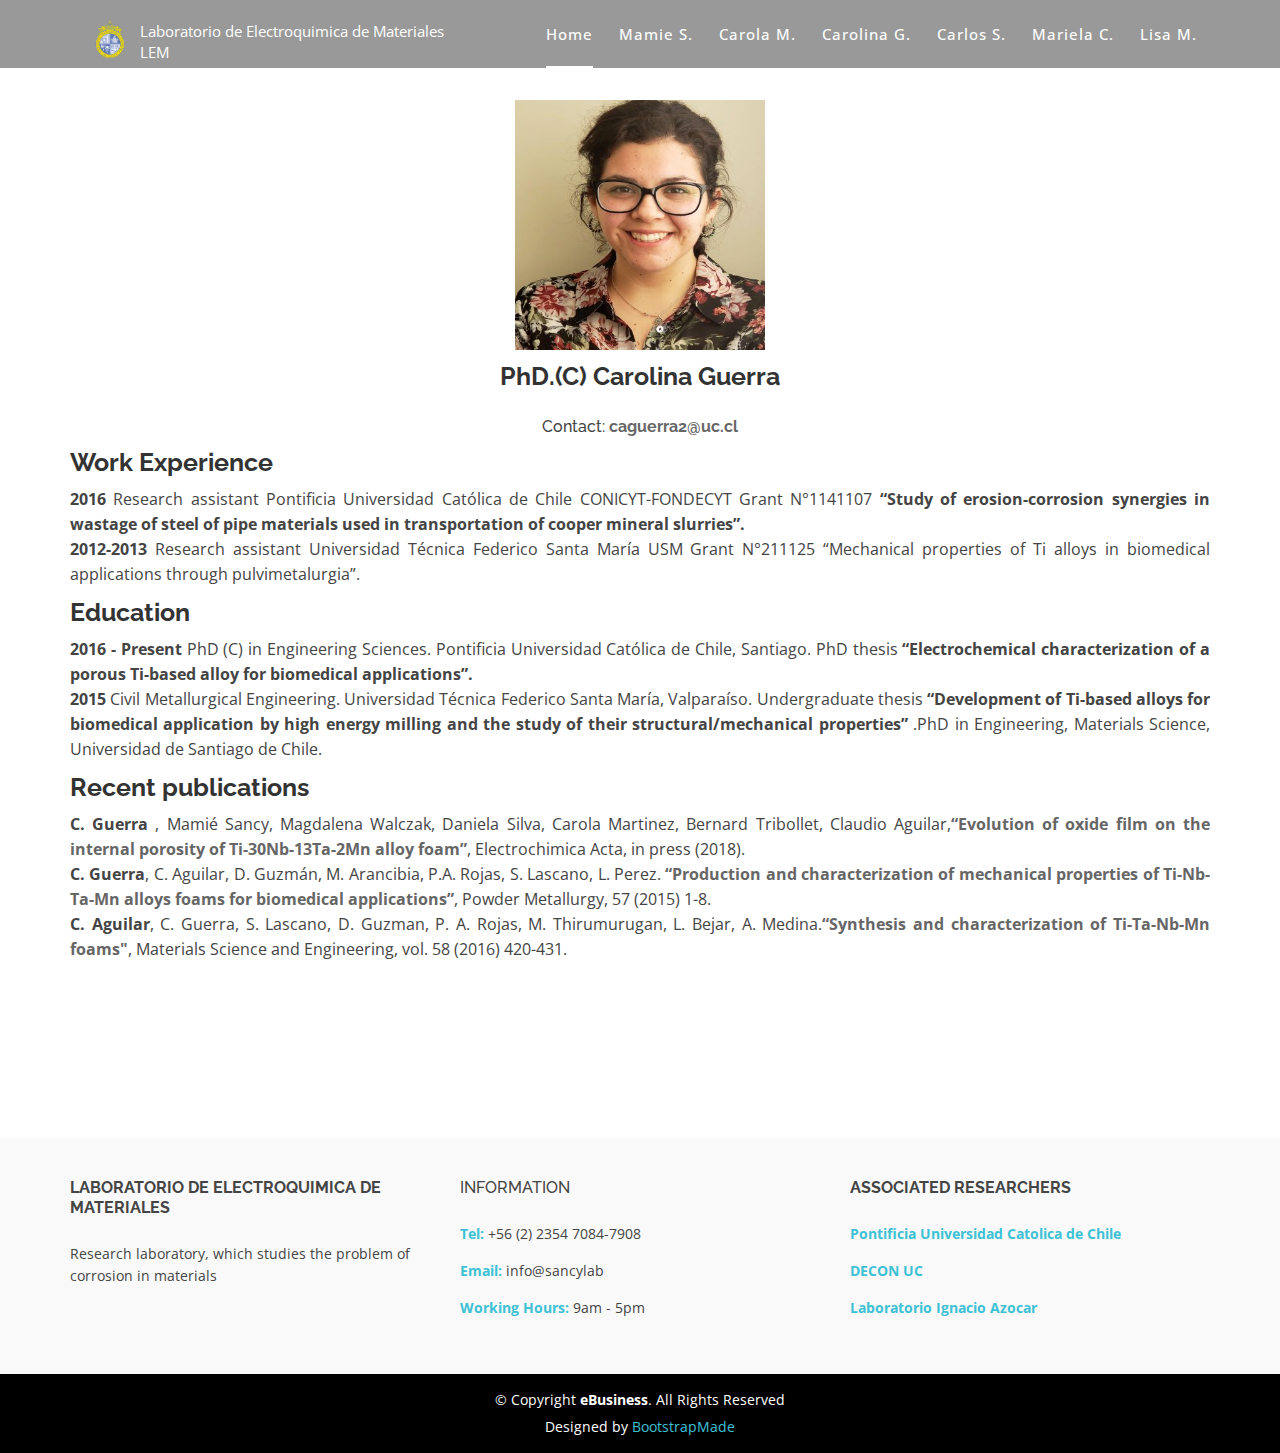
<file: carolina.html>
<!doctype html>
<html lang="en">
<head>
  <meta charset="utf-8">
  <title>LEM UC</title>
  <meta content="width=device-width, initial-scale=1.0" name="viewport">
  <meta content="" name="keywords">
  <meta content="" name="description">

  <!-- Favicons -->
  <link href="img/logo_uc.png" rel="icon">
  <link href="img/apple-touch-icon.png" rel="apple-touch-icon">

  <!-- Google Fonts -->
  <link href="https://fonts.googleapis.com/css?family=Open+Sans:300,400,400i,600,700|Raleway:300,400,400i,500,500i,700,800,900" rel="stylesheet">

  <!-- Bootstrap CSS File -->
  <link href="lib/bootstrap/css/bootstrap.min.css" rel="stylesheet">

  <!-- Libraries CSS Files -->
  <link href="lib/nivo-slider/css/nivo-slider.css" rel="stylesheet">
  <link href="lib/owlcarousel/owl.carousel.css" rel="stylesheet">
  <link href="lib/owlcarousel/owl.transitions.css" rel="stylesheet">
  <link href="lib/font-awesome/css/font-awesome.min.css" rel="stylesheet">
  <link href="lib/animate/animate.min.css" rel="stylesheet">
  <link href="lib/venobox/venobox.css" rel="stylesheet">

  <!-- Nivo Slider Theme -->
  <link href="css/nivo-slider-theme.css" rel="stylesheet">

  <!-- Main Stylesheet File -->
  <link href="css/style.css" rel="stylesheet">

  <!-- Responsive Stylesheet File -->
  <link href="css/responsive.css" rel="stylesheet">

  <!-- =======================================================
    Theme Name: eBusiness
    Theme URL: https://bootstrapmade.com/ebusiness-bootstrap-corporate-template/
    Author: BootstrapMade.com
    License: https://bootstrapmade.com/license/
  ======================================================= -->
</head>

<body data-spy="scroll" data-target="#navbar-example">

  <header>
    <!-- header-area start -->
    <div id="sticker" class="header-area">
      <div class="container">
        <div class="row">
          <div class="col-md-12 col-sm-12">

            <!-- Navigation -->
            <nav class="navbar navbar-default">
              <!-- Brand and toggle get grouped for better mobile display -->
              <div class="navbar-header">
                <button type="button" class="navbar-toggle collapsed" data-toggle="collapse" data-target=".bs-example-navbar-collapse-1" aria-expanded="false">
										<span class="sr-only">Toggle navigation</span>
										<span class="icon-bar"></span>
										<span class="icon-bar"></span>
										<span class="icon-bar"></span>
									</button>
                  <ul class="navbar-brand page-scroll sticky-logo" href="index.html">
                    <li class="active">
                      <img class="logo_uc" src="img/logo_uc.png">
                    </li>
                    <li class="titulo">
                      <a class="titulo_page titulo_lem">Laboratorio de Electroquimica de Materiales <br> LEM</a>
                    </li>
                  </ul>
              </div>
              <!-- Collect the nav links, forms, and other content for toggling -->
              <div class="collapse navbar-collapse main-menu bs-example-navbar-collapse-1" id="navbar-example">
                <ul class="nav navbar-nav navbar-right">
                  <li class="active">
                    <a class="page-scroll" href="index.html">Home</a>
                  </li>
                  <li>
                    <a class="page-scroll" href="mamie.html">Mamie S.</a>
                  </li>
                  <li>
                    <a class="page-scroll" href="carola.html">Carola M.</a>
                  </li>
                  <li>
                    <a class="page-scroll" href="carolina.html">Carolina G. </a>
                  </li>
                  <li>
                    <a class="page-scroll" href="carlos.html">Carlos S.</a>
                  </li>
                  <li>
                    <a class="page-scroll" href="mariela.html">Mariela C. </a>
                  </li>
                  <li>
                    <a class="page-scroll" href="lisa.html">Lisa M.</a>
                  </li>
                </ul>
              </div>
              <!-- navbar-collapse -->
            </nav>
            <!-- END: Navigation -->
          </div>
        </div>
      </div>
    </div>
    <!-- header-area end -->
  </header>
  <!-- header end -->

  <!-- Start Bottom Header -->
  <div id="curriculum_carolina" class="curriculum header-bg page-area">
    <div class="container contenedor">
      <div class="row">
        <div class="col-md-12 col-sm-12 col-xs-12 text-center">
          <img class="foto-curri rounded mx-auto d-block" src="img/team/carolina.jpg" alt="">
          <h5 class="title-nombre">PhD.(C) Carolina Guerra</h5>
          <h6>
            Contact: <a href="">caguerra2@uc.cl</a> <br>
          </h6>      
        </div>
      </div>
      <div class="row">
        <div class="col-lg-12">
          <h6 class="title">Work Experience</h6>
          <p>
            <b>2016</b> Research assistant Pontificia Universidad Católica de Chile CONICYT-FONDECYT Grant N°1141107 <b>“Study of erosion-corrosion synergies in wastage of steel of pipe materials used in transportation of cooper mineral slurries”.</b><br>
          <b>2012-2013</b> Research assistant Universidad Técnica Federico Santa María USM Grant N°211125 “Mechanical properties of Ti alloys in biomedical applications through pulvimetalurgia”.
          </p>
        </div>
      </div>
      <div class="row">
        <div class="col-lg-12">
          <h6 class="title">Education</h6>
          <p>
            <b>2016 - Present</b> PhD (C) in Engineering Sciences. Pontificia Universidad Católica de Chile, Santiago. PhD thesis <b>“Electrochemical characterization of a porous Ti-based alloy for biomedical applications”.</b><br> 
            <b>2015</b> Civil Metallurgical Engineering. Universidad Técnica Federico Santa María, Valparaíso. Undergraduate thesis <b>“Development of Ti-based alloys for biomedical application by high energy milling and the study of their structural/mechanical properties” </b>.PhD in Engineering, Materials Science, Universidad de Santiago de Chile. <br>
          </p>
        </div>
      </div>
      <div class="row">
        <div class="col-lg-12">
          <h6 class="title">Recent publications</h6>
            <p>
              <b>C. Guerra </b>, Mamié Sancy, Magdalena Walczak, Daniela Silva, Carola Martinez, Bernard Tribollet, Claudio Aguilar,<a href="https://www.sciencedirect.com/science/article/pii/S0013468618310144">“Evolution of oxide film on the internal porosity of Ti-30Nb-13Ta-2Mn alloy foam”</a>, Electrochimica Acta, in press (2018).<br>

              <b>C. Guerra</b>, C. Aguilar, D. Guzmán, M. Arancibia, P.A. Rojas, S. Lascano, L. Perez. <a href="https://www.epma.com/publications/euro-pm-proceedings/product/ep140252">“Production and characterization of mechanical properties of Ti-Nb-Ta-Mn alloys foams for biomedical applications”</a>, Powder Metallurgy, 57 (2015) 1-8.<br>

              <b>C. Aguilar</b>, C. Guerra, S. Lascano, D. Guzman, P. A. Rojas, M. Thirumurugan, L. Bejar, A. Medina.<a href="https://www.sciencedirect.com/science/article/pii/S0928493115303106">“Synthesis and characterization of Ti-Ta-Nb-Mn foams"</a>, Materials Science and Engineering, vol. 58 (2016) 420-431.<br>     
            </p>
          </div>
        </div>
    </div>
  </div>
  <!-- END Header -->
  <div class="blog-page area-padding">
    <div class="container">
      <div class="row">
        <div class="col-lg-4 col-md-4 col-sm-4 col-xs-12">
          <div class="page-head-blog">
            <div class="single-blog-page">
              <!-- search option start -->
              <!-- search option end -->
            </div>      
          </div>
        </div>
      </div>
    </div>
  </div>
  <!-- End Blog Area -->

  <!-- Start Footer bottom Area -->
  <footer>
    <div class="footer-area">
      <div class="container">
        <div class="row">
          <div class="col-md-4 col-sm-4 col-xs-12">
            <div class="footer-content">
              <div class="footer-head">
                <h6><b>Laboratorio de Electroquimica de Materiales</b></h6>
              </div>
                <p>Research laboratory, which studies the problem of corrosion in materials</p>
            </div>
          </div>
          <!-- end single footer -->
          <div class="col-md-4 col-sm-4 col-xs-12">
            <div class="footer-content">
              <div class="footer-head">
                <h6>information</h6>
                <div class="footer-contacts">
                  <p><span>Tel:</span> +56 (2) 2354 7084-7908</p>
                  <p><span>Email:</span> info@sancylab</p>
                  <p><span>Working Hours:</span> 9am - 5pm</p>
                </div>
              </div>
            </div>
          </div>
          <div class="col-md-4 col-sm-4 col-xs-12">
            <div class="footer-content">
              <div class="footer-head">
                <h6><b>associated researchers</b></h6>
                <div class="footer-contacts">
                  <p><a href="https://www.uc.cl/"><span>Pontificia Universidad Catolica de Chile</span></a></p>
                  <p><a href="http://decon.uc.cl/"><span>DECON UC</span></a></p>
                  <p><a href="https://azocargrouplab.org/"><span>Laboratorio Ignacio Azocar</span></a></p>
                </div>
              </div>
            </div>
          </div>
        </div>
      </div>
    </div>
    <div class="footer-area-bottom">
      <div class="container">
        <div class="row">
          <div class="col-md-12 col-sm-12 col-xs-12">
            <div class="copyright text-center">
              <p>
                &copy; Copyright <strong>eBusiness</strong>. All Rights Reserved
              </p>
            </div>
            <div class="credits">
              <!--
                All the links in the footer should remain intact.
                You can delete the links only if you purchased the pro version.
                Licensing information: https://bootstrapmade.com/license/
                Purchase the pro version with working PHP/AJAX contact form: https://bootstrapmade.com/buy/?theme=eBusiness
              -->
              Designed by <a href="https://bootstrapmade.com/">BootstrapMade</a>
            </div>
          </div>
        </div>
      </div>
    </div>
  </footer>

  <a href="#" class="back-to-top"><i class="fa fa-chevron-up"></i></a>

  <!-- JavaScript Libraries -->
  <script src="lib/jquery/jquery.min.js"></script>
  <script src="lib/bootstrap/js/bootstrap.min.js"></script>
  <script src="lib/owlcarousel/owl.carousel.min.js"></script>
  <script src="lib/venobox/venobox.min.js"></script>
  <script src="lib/knob/jquery.knob.js"></script>
  <script src="lib/wow/wow.min.js"></script>
  <script src="lib/parallax/parallax.js"></script>
  <script src="lib/easing/easing.min.js"></script>
  <script src="lib/nivo-slider/js/jquery.nivo.slider.js" type="text/javascript"></script>
  <script src="lib/appear/jquery.appear.js"></script>
  <script src="lib/isotope/isotope.pkgd.min.js"></script>

  <!-- Contact Form JavaScript File -->
  <script src="contactform/contactform.js"></script>

  <script src="js/main.js"></script>
</body>

</html>
</file>
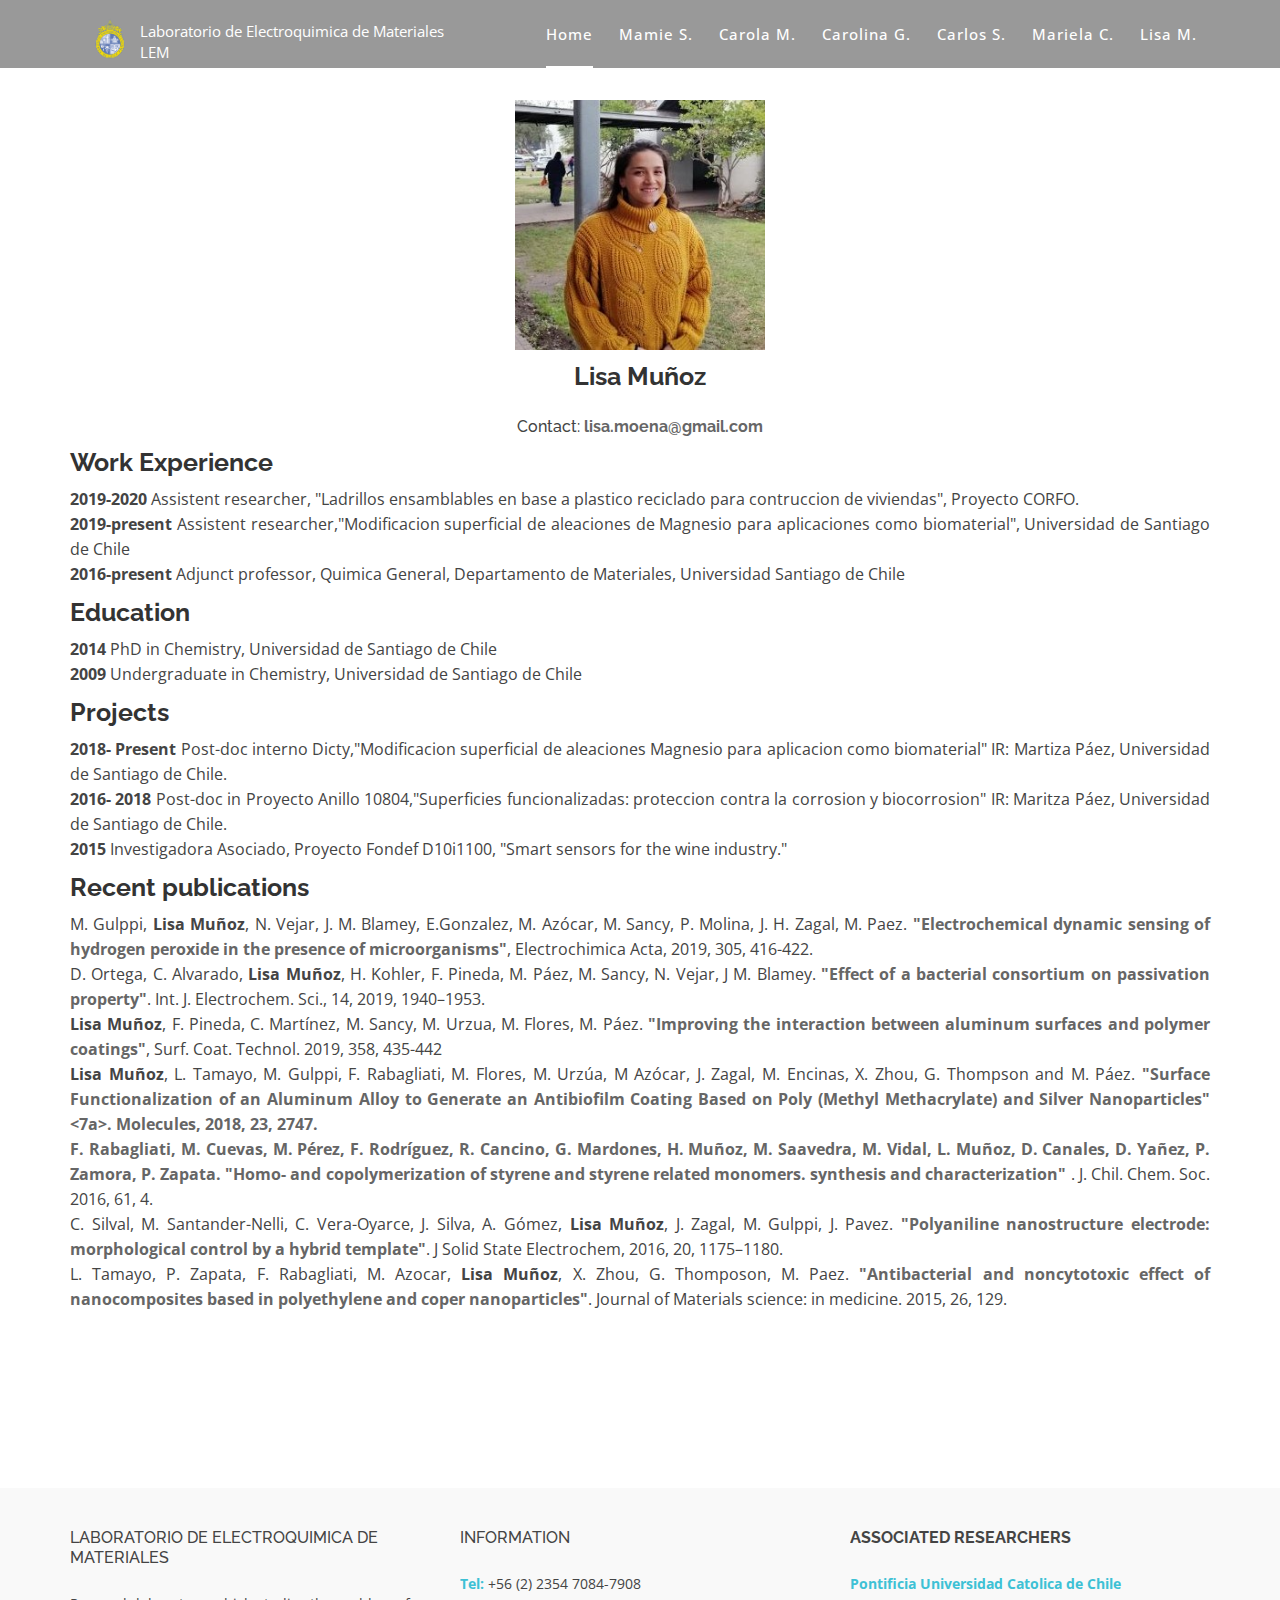
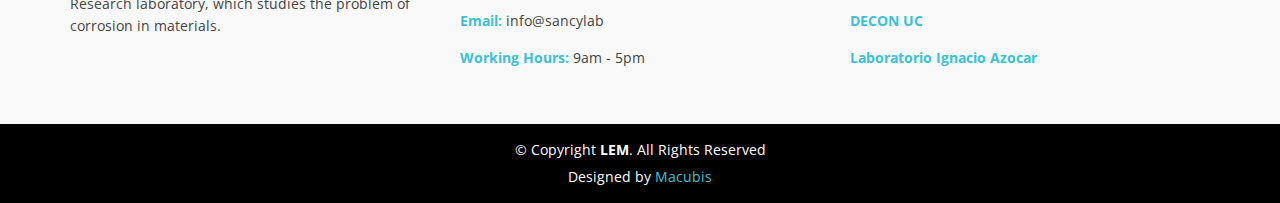
<file: lisa.html>
<!doctype html>
<html lang="en">
<head>
  <meta charset="utf-8">
  <title>LEM UC</title>
  <meta content="width=device-width, initial-scale=1.0" name="viewport">
  <meta content="" name="keywords">
  <meta content="" name="description">

  <!-- Favicons -->
  <link href="img/logo_uc.png" rel="icon">
  <link href="img/apple-touch-icon.png" rel="apple-touch-icon">

  <!-- Google Fonts -->
  <link href="https://fonts.googleapis.com/css?family=Open+Sans:300,400,400i,600,700|Raleway:300,400,400i,500,500i,700,800,900" rel="stylesheet">

  <!-- Bootstrap CSS File -->
  <link href="lib/bootstrap/css/bootstrap.min.css" rel="stylesheet">

  <!-- Libraries CSS Files -->
  <link href="lib/nivo-slider/css/nivo-slider.css" rel="stylesheet">
  <link href="lib/owlcarousel/owl.carousel.css" rel="stylesheet">
  <link href="lib/owlcarousel/owl.transitions.css" rel="stylesheet">
  <link href="lib/font-awesome/css/font-awesome.min.css" rel="stylesheet">
  <link href="lib/animate/animate.min.css" rel="stylesheet">
  <link href="lib/venobox/venobox.css" rel="stylesheet">

  <!-- Nivo Slider Theme -->
  <link href="css/nivo-slider-theme.css" rel="stylesheet">

  <!-- Main Stylesheet File -->
  <link href="css/style.css" rel="stylesheet">

  <!-- Responsive Stylesheet File -->
  <link href="css/responsive.css" rel="stylesheet">

  <!-- =======================================================
    Theme Name: eBusiness
    Theme URL: https://bootstrapmade.com/ebusiness-bootstrap-corporate-template/
    Author: BootstrapMade.com
    License: https://bootstrapmade.com/license/
  ======================================================= -->
</head>

<body data-spy="scroll" data-target="#navbar-example">

  <header>
    <!-- header-area start -->
    <div id="sticker" class="header-area">
      <div class="container">
        <div class="row">
          <div class="col-md-12 col-sm-12">

            <!-- Navigation -->
            <nav class="navbar navbar-default">
              <!-- Brand and toggle get grouped for better mobile display -->
              <div class="navbar-header">
                <button type="button" class="navbar-toggle collapsed" data-toggle="collapse" data-target=".bs-example-navbar-collapse-1" aria-expanded="false">
										<span class="sr-only">Toggle navigation</span>
										<span class="icon-bar"></span>
										<span class="icon-bar"></span>
										<span class="icon-bar"></span>
								</button>
                <ul class="navbar-brand page-scroll sticky-logo" href="index.html">
                    <li class="active">
                      <img class="logo_uc" src="img/logo_uc.png">
                    </li>
                    <li class="titulo">
                      <a class="titulo_page titulo_lem">Laboratorio de Electroquimica de Materiales <br> LEM</a>
                    </li>
                </ul>
              </div>
              <!-- Collect the nav links, forms, and other content for toggling -->
              <div class="collapse navbar-collapse main-menu bs-example-navbar-collapse-1" id="navbar-example">
                <ul class="nav navbar-nav navbar-right">
                  <li class="active">
                    <a class="page-scroll" href="index.html">Home</a>
                  </li>
                  <li>
                    <a class="page-scroll" href="mamie.html">Mamie S.</a>
                  </li>
                  <li>
                    <a class="page-scroll" href="carola.html">Carola M.</a>
                  </li>
                  <li>
                    <a class="page-scroll" href="carolina.html">Carolina G.</a>
                  </li>
                  <li>
                    <a class="page-scroll" href="carlos.html">Carlos S.</a>
                  </li>
                  <li>
                    <a class="page-scroll" href="mariela.html">Mariela C.</a>
                  </li>
                  <li>
                    <a class="page-scroll" href="lisa.html">Lisa M.</a>
                  </li>
                </ul>
              </div>
              <!-- navbar-collapse -->
            </nav>
            <!-- END: Navigation -->
          </div>
        </div>
      </div>
    </div>
    <!-- header-area end -->
  </header>
  <!-- header end -->

  <!-- Start Bottom Header -->
  <div id="curriculum_lisa" class="curriculum header-bg page-area">
    <div class="container contenedor">
      <div class="row">
        <div class="col-md-12 col-sm-12 col-xs-12 text-center">
          <img class="foto-curri rounded mx-auto d-block" src="img/team/lisa_mini.jpeg" alt="">
          <h5 class="title-nombre">Lisa Muñoz</h5>
          <h6>
            Contact: <a href="">lisa.moena@gmail.com</a></a> <br>
          </h6>      
        </div>
      </div>
       <div class="row">
        <div class="col-lg-12">
          <h6 class="title">Work Experience</h6>
          <p>
            <b>2019-2020</b> Assistent researcher, "Ladrillos ensamblables en base a plastico reciclado para contruccion de viviendas", Proyecto CORFO.<br>
            <b>2019-present</b> Assistent researcher,"Modificacion superficial de aleaciones de Magnesio para aplicaciones como biomaterial", Universidad de Santiago de Chile <br>
            <b>2016-present </b> Adjunct professor, Quimica General,  Departamento de Materiales, Universidad Santiago de Chile<br>     
          </p>
        </div>
      </div>
      <div class="row">
        <div class="col-lg-12">
          <h6 class="title">Education</h6>
          <p>
            <b>2014</b> PhD in Chemistry, Universidad de Santiago de Chile <br>
            <b>2009</b> Undergraduate in Chemistry, Universidad de Santiago de Chile<br>
          </p>
        </div>
      </div> 
      <div class="row">
        <div class="col-lg-12">
          <h6 class="title">Projects</h6>
          <p>
            <b>2018- Present </b> Post-doc interno Dicty,"Modificacion superficial de aleaciones Magnesio para aplicacion como biomaterial" IR: Martiza Páez, Universidad de Santiago de Chile.<br>
            <b>2016- 2018</b> Post-doc in Proyecto Anillo 10804,"Superficies funcionalizadas: proteccion contra la corrosion y biocorrosion" IR: Maritza Páez, Universidad de Santiago de Chile.<br>
            <b>2015</b> Investigadora Asociado, Proyecto Fondef D10i1100, "Smart sensors for the wine industry."
          </p> 
        </div>
      </div> 
      <div class="row">
          <div class="col-lg-12">
            <h6 class="title">Recent publications</h6>
            <p>
              M. Gulppi,<b> Lisa Muñoz</b>, N. Vejar, J. M. Blamey, E.Gonzalez, M. Azócar, M. Sancy, P. Molina, J. H. Zagal, M. Paez. <a href="https://www.sciencedirect.com/science/article/pii/S0013468619304839?via%3Dihub">"Electrochemical dynamic sensing of hydrogen peroxide in the presence of microorganisms"</a>, Electrochimica Acta, 2019, 305, 416-422.<br>
              D. Ortega, C. Alvarado,<b> Lisa Muñoz</b>, H. Kohler, F. Pineda, M. Páez, M. Sancy, N. Vejar, J M. Blamey. <a href="http://www.electrochemsci.org/papers/vol14/140201940.pdf">"Effect of a bacterial consortium on passivation property"</a>. Int. J. Electrochem. Sci., 14, 2019, 1940–1953.<br> 
              <b>Lisa Muñoz</b>, F. Pineda, C. Martínez, M. Sancy, M. Urzua, M. Flores, M. Páez. <a href="https://www.sciencedirect.com/science/article/pii/S0257897218312611">"Improving the interaction between aluminum surfaces and polymer coatings"</a>, Surf. Coat. Technol. 2019, 358, 435-442<br>
              <b>Lisa Muñoz</b>, L. Tamayo, M. Gulppi, F. Rabagliati, M. Flores, M. Urzúa, M Azócar, J. Zagal, M. Encinas, X. Zhou, G. Thompson and M. Páez. <a href="https://www.mdpi.com/1420-3049/23/11/2747">"Surface Functionalization of an Aluminum Alloy to Generate an Antibiofilm Coating Based on Poly (Methyl Methacrylate) and Silver Nanoparticles"<7a>. Molecules, 2018, 23, 2747.<br>
              F. Rabagliati, M. Cuevas, M. Pérez, F. Rodríguez, R. Cancino, G. Mardones, H. Muñoz, M. Saavedra, M. Vidal, <b>L. Muñoz</b>, D. Canales, D. Yañez, P. Zamora, P. Zapata. <a href="https://scielo.conicyt.cl/scielo.php?pid=S0717-97072016000400030&script=sci_arttext&tlng=e"> "Homo- and copolymerization of styrene and styrene related monomers. synthesis and characterization" </a>. J. Chil. Chem. Soc. 2016, 61, 4.<br>
              C. Silval, M. Santander-Nelli, C. Vera-Oyarce, J. Silva, A. Gómez,<b> Lisa Muñoz</b>, J. Zagal, M. Gulppi, J. Pavez. <a href="">"Polyaniline nanostructure electrode: morphological control by a hybrid template"</a>. J Solid State Electrochem, 2016, 20, 1175–1180.<br>
              L. Tamayo, P. Zapata, F. Rabagliati, M. Azocar, <b>Lisa Muñoz</b>, X. Zhou, G. Thomposon, M. Paez. <a href="">"Antibacterial and noncytotoxic effect of nanocomposites based in polyethylene and coper nanoparticles"</a>. Journal of Materials science: in medicine. 2015, 26, 129.<br>
             </p>
          </div>
        </div> 
    </div>
  </div>
  <!-- END Header -->
  <div class="blog-page area-padding">
    <div class="container">
      <div class="row">
        <div class="col-lg-4 col-md-4 col-sm-4 col-xs-12">
          <div class="page-head-blog">
            <div class="single-blog-page">
              <!-- search option start -->
              <!-- search option end -->
            </div>      
          </div>
        </div>
      </div>
    </div>
  </div>
  <!-- End Blog Area -->

  <!-- Start Footer bottom Area -->
  <footer>
    <div class="footer-area">
      <div class="container">
        <div class="row">
          <div class="col-md-4 col-sm-4 col-xs-12">
            <div class="footer-content">
              <div class="footer-head">
                <h6>Laboratorio de Electroquimica de Materiales</h6>
              </div>
                <p>Research laboratory, which studies the problem of corrosion in materials.</p>
            </div>
          </div>
          <!-- end single footer -->
          <div class="col-md-4 col-sm-4 col-xs-12">
            <div class="footer-content">
              <div class="footer-head">
                <h6>information</h6>
                <div class="footer-contacts">
                  <p><span>Tel:</span> +56 (2) 2354 7084-7908</p>
                  <p><span>Email:</span> info@sancylab</p>
                  <p><span>Working Hours:</span> 9am - 5pm</p>
                </div>
              </div>
            </div>
          </div>
          <div class="col-md-4 col-sm-4 col-xs-12">
            <div class="footer-content">
              <div class="footer-head">
                <h6><b>associated researchers</b></h6>
                <div class="footer-contacts">
                  <p><a href="https://www.uc.cl/"><span>Pontificia Universidad Catolica de Chile</span></a></p>
                  <p><a href="http://decon.uc.cl/"><span>DECON UC</span></a></p>
                  <p><a href="https://azocargrouplab.org/"><span>Laboratorio Ignacio Azocar</span></a></p>
                </div>
              </div>
            </div>
          </div>
        </div>
      </div>
    </div>
    <div class="footer-area-bottom">
      <div class="container">
        <div class="row">
          <div class="col-md-12 col-sm-12 col-xs-12">
            <div class="copyright text-center">
              <p>
                &copy; Copyright <strong>LEM</strong>. All Rights Reserved
              </p>
            </div>
            <div class="credits">
              <!--
                All the links in the footer should remain intact.
                You can delete the links only if you purchased the pro version.
                Licensing information: https://bootstrapmade.com/license/
                Purchase the pro version with working PHP/AJAX contact form: https://bootstrapmade.com/buy/?theme=eBusiness
              -->
              Designed by <a href="">Macubis</a>
            </div>
          </div>
        </div>
      </div>
    </div>
  </footer>

  <a href="#" class="back-to-top"><i class="fa fa-chevron-up"></i></a>

  <!-- JavaScript Libraries -->
  <script src="lib/jquery/jquery.min.js"></script>
  <script src="lib/bootstrap/js/bootstrap.min.js"></script>
  <script src="lib/owlcarousel/owl.carousel.min.js"></script>
  <script src="lib/venobox/venobox.min.js"></script>
  <script src="lib/knob/jquery.knob.js"></script>
  <script src="lib/wow/wow.min.js"></script>
  <script src="lib/parallax/parallax.js"></script>
  <script src="lib/easing/easing.min.js"></script>
  <script src="lib/nivo-slider/js/jquery.nivo.slider.js" type="text/javascript"></script>
  <script src="lib/appear/jquery.appear.js"></script>
  <script src="lib/isotope/isotope.pkgd.min.js"></script>

  <!-- Contact Form JavaScript File -->
  <script src="contactform/contactform.js"></script>

  <script src="js/main.js"></script>
</body>

</html>
</file>
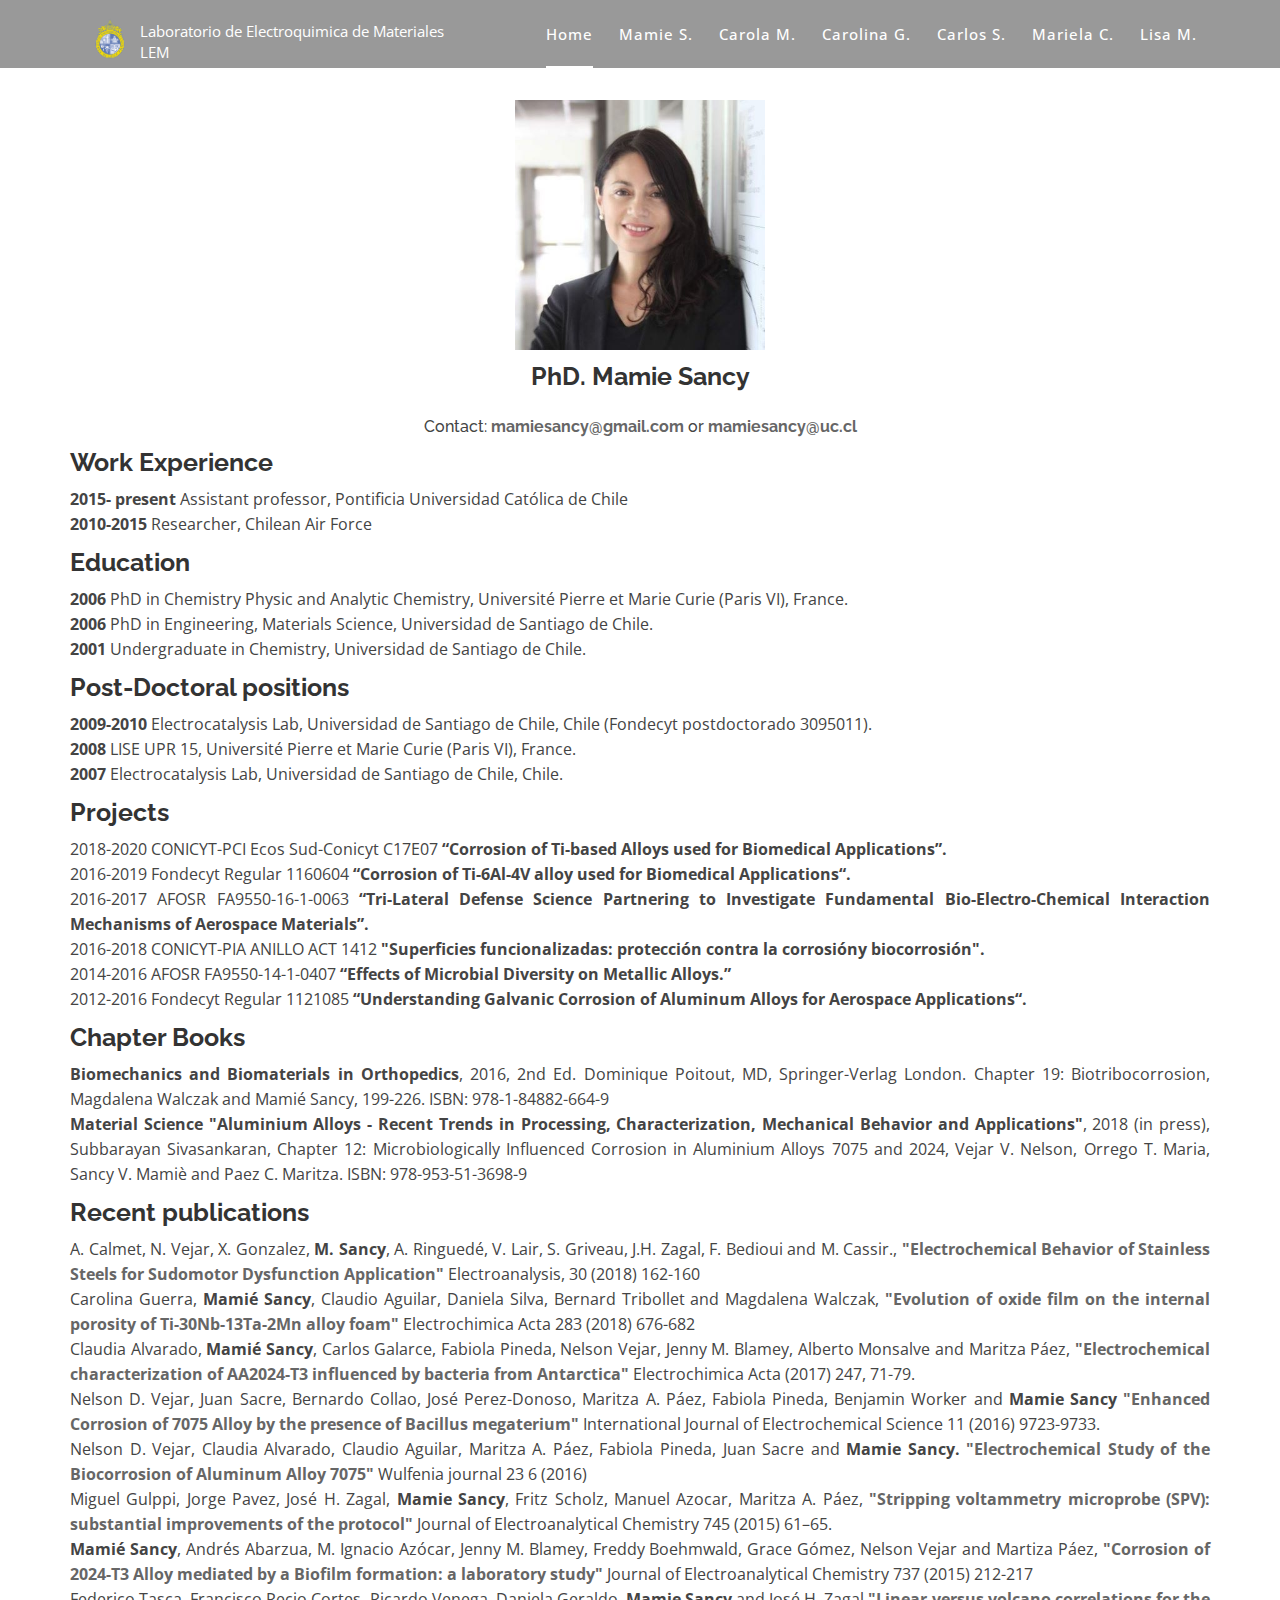
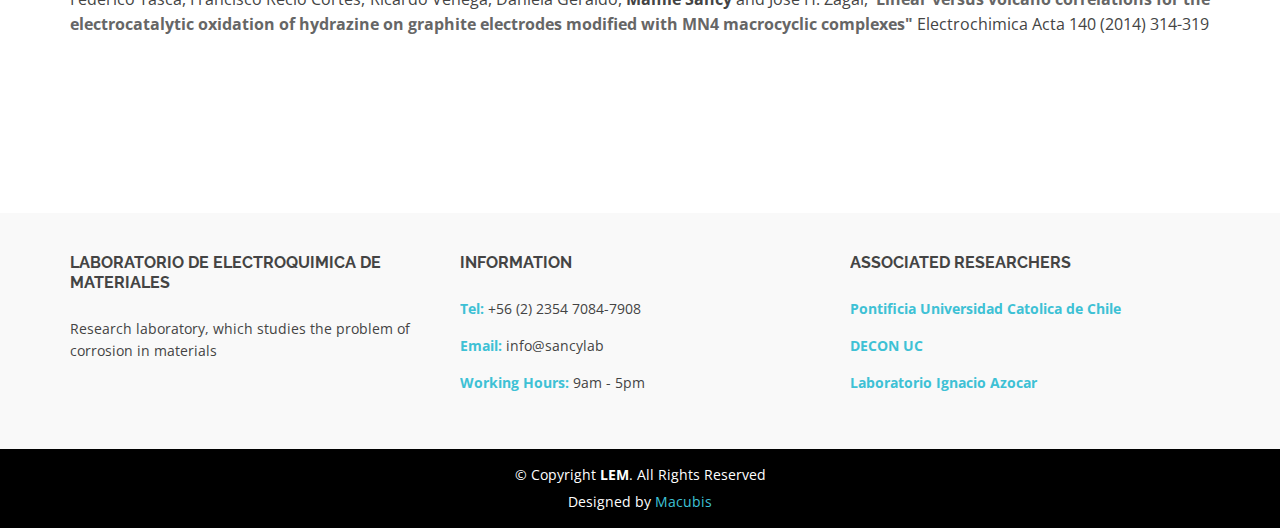
<file: mamie.html>
<!doctype html>
<html lang="en">
<head>
  <meta charset="utf-8">
  <title>LEM UC</title>
  <meta content="width=device-width, initial-scale=1.0" name="viewport">
  <meta content="" name="keywords">
  <meta content="" name="description">

  <!-- Favicons -->
  <link href="img/logo_uc.png" rel="icon">
  <link href="img/apple-touch-icon.png" rel="apple-touch-icon">

  <!-- Google Fonts -->
  <link href="https://fonts.googleapis.com/css?family=Open+Sans:300,400,400i,600,700|Raleway:300,400,400i,500,500i,700,800,900" rel="stylesheet">

  <!-- Bootstrap CSS File -->
  <link href="lib/bootstrap/css/bootstrap.min.css" rel="stylesheet">

  <!-- Libraries CSS Files -->
  <link href="lib/nivo-slider/css/nivo-slider.css" rel="stylesheet">
  <link href="lib/owlcarousel/owl.carousel.css" rel="stylesheet">
  <link href="lib/owlcarousel/owl.transitions.css" rel="stylesheet">
  <link href="lib/font-awesome/css/font-awesome.min.css" rel="stylesheet">
  <link href="lib/animate/animate.min.css" rel="stylesheet">
  <link href="lib/venobox/venobox.css" rel="stylesheet">

  <!-- Nivo Slider Theme -->
  <link href="css/nivo-slider-theme.css" rel="stylesheet">

  <!-- Main Stylesheet File -->
  <link href="css/style.css" rel="stylesheet">

  <!-- Responsive Stylesheet File -->
  <link href="css/responsive.css" rel="stylesheet">

  <!-- =======================================================
    Theme Name: eBusiness
    Theme URL: https://bootstrapmade.com/ebusiness-bootstrap-corporate-template/
    Author: BootstrapMade.com
    License: https://bootstrapmade.com/license/
  ======================================================= -->
</head>

<body data-spy="scroll" data-target="#navbar-example">

  <header>
    <!-- header-area start -->
    <div id="sticker" class="header-area">
      <div class="container">
        <div class="row">
          <div class="col-md-12 col-sm-12">

            <!-- Navigation -->
            <nav class="navbar navbar-default">
              <!-- Brand and toggle get grouped for better mobile display -->
              <div class="navbar-header">
                <button type="button" class="navbar-toggle collapsed" data-toggle="collapse" data-target=".bs-example-navbar-collapse-1" aria-expanded="false">
										<span class="sr-only">Toggle navigation</span>
										<span class="icon-bar"></span>
										<span class="icon-bar"></span>
										<span class="icon-bar"></span>
									</button>
                <!-- Brand -->
                <ul class="navbar-brand page-scroll sticky-logo" href="index.html">
                    <li class="active">
                      <img class="logo_uc" src="img/logo_uc.png">
                    </li>
                    <li class="titulo">
                      <a class="titulo_page titulo_lem">Laboratorio de Electroquimica de Materiales <br> LEM</a>
                    </li>
                  </ul>
              </div>
              <!-- Collect the nav links, forms, and other content for toggling -->
              <div class="collapse navbar-collapse main-menu bs-example-navbar-collapse-1" id="navbar-example">
                <ul class="nav navbar-nav navbar-right">
                  <li class="active">
                    <a class="page-scroll" href="index.html">Home</a>
                  </li>
                  <li>
                    <a class="page-scroll" href="mamie.html">Mamie S.</a>
                  </li>
                  <li>
                    <a class="page-scroll" href="carola.html">Carola M.</a>
                  </li>
                  <li>
                    <a class="page-scroll" href="carolina.html">Carolina G.</a>
                  </li>
                  <li>
                    <a class="page-scroll" href="carlos.html">Carlos S.</a>
                  </li>
                  <li>
                    <a class="page-scroll" href="mariela.html">Mariela C.</a>
                  </li>
                  <li>
                    <a class="page-scroll" href="lisa.html">Lisa M.</a>
                  </li>
                </ul>
              </div>
              <!-- navbar-collapse -->
            </nav>
            <!-- END: Navigation -->
          </div>
        </div>
      </div>
    </div>
    <!-- header-area end -->
  </header>
  <!-- header end -->

  <!-- Start Bottom Header -->
  <div id="curriculum_mamie" class="curriculum header-bg page-area">
    <div class="container contenedor">
      <div class="row">
        <div class="col-md-12 col-sm-12 col-xs-12 text-center">
          <img class="foto-curri rounded mx-auto d-block" src="img/team/mamie.jpg" alt="">
          <h5 class="title-nombre">PhD. Mamie Sancy</h5>
          <h6>
            Contact: <a href="">mamiesancy@gmail.com</a> or <a href="">mamiesancy@uc.cl</a> <br>
          </6>      
        </div>
      </div>
      <div class="row">
        <div class="col-lg-12">
          <h6 class="title">Work Experience</h6>
          <p><b>2015- present</b> Assistant professor, Pontificia Universidad Católica de Chile<br>
          <b>2010-2015</b> Researcher, Chilean Air Force
          </p>
        </div>
      </div>
      <div class="row">
        <div class="col-lg-12">
          <h6 class="title">Education</h6>
          <p>
            <b>2006</b> PhD in Chemistry Physic and Analytic Chemistry, Université Pierre et Marie Curie (Paris VI), France.<br> 
            <b>2006</b> PhD in Engineering, Materials Science, Universidad de Santiago de Chile. <br> 
            <b>2001</b> Undergraduate in Chemistry, Universidad de Santiago de Chile. 
          </p>
        </div>
      </div>
      <div class="row">
        <div class="col-lg-12">
          <h6 class="title">Post-Doctoral positions</h6>
          <p>
            <b>2009-2010</b> Electrocatalysis Lab, Universidad de Santiago de Chile, Chile (Fondecyt postdoctorado 3095011).<br>
            <b>2008</b>  LISE UPR 15, Université Pierre et Marie Curie (Paris VI), France.<br>
            <b>2007</b>  Electrocatalysis Lab, Universidad de Santiago de Chile, Chile. 
         </p>
        </div>
      </div>
      <div class="row">
        <div class="col-lg-12">
          <h6 class="title">Projects</h6>
          <p>
            2018-2020 CONICYT-PCI Ecos Sud-Conicyt C17E07 <b>“Corrosion of Ti-based Alloys used for Biomedical Applications”.</b><br>

            2016-2019 Fondecyt Regular 1160604 <b>“Corrosion of Ti-6Al-4V alloy used for Biomedical Applications“.</b><br>

            2016-2017 AFOSR FA9550-16-1-0063 <b>“Tri-Lateral Defense Science Partnering to Investigate Fundamental Bio-Electro-Chemical Interaction Mechanisms of Aerospace Materials”.</b><br>

            2016-2018 CONICYT-PIA ANILLO ACT 1412 <b>"Superficies funcionalizadas: protección contra la corrosióny biocorrosión".</b><br> 

            2014-2016 AFOSR FA9550-14-1-0407 <b>“Effects of Microbial Diversity on Metallic Alloys.”</b><br>

            2012-2016 Fondecyt Regular 1121085 <b>“Understanding Galvanic Corrosion of Aluminum Alloys for Aerospace Applications“.</b><br>
          </div>
        </div>
        <div class="row">
          <div class="col-lg-12">
            <h6 class="title">Chapter Books</h6>
            <p>
              <b>Biomechanics and Biomaterials in Orthopedics</b>, 2016, 2nd Ed. Dominique Poitout, MD, Springer-Verlag London. Chapter 19: Biotribocorrosion, Magdalena Walczak and Mamié Sancy, 199-226. ISBN: 978-1-84882-664-9 <br>
              <b>Material Science "Aluminium Alloys - Recent Trends in Processing, Characterization, Mechanical Behavior and Applications"</b>, 2018 (in press), Subbarayan Sivasankaran, Chapter 12: Microbiologically Influenced Corrosion in Aluminium Alloys 7075 and 2024, Vejar V. Nelson, Orrego T. Maria, Sancy V. Mamiè and Paez C. Maritza. ISBN: 978-953-51-3698-9 <br>
            </p>
          </div>
        </div>
        <div class="row">
          <div class="col-lg-12">
            <h6 class="title">Recent publications</h6>
            <p>
              A. Calmet, N. Vejar, X. Gonzalez,<b> M. Sancy</b>, A. Ringuedé, V. Lair, S. Griveau, J.H. Zagal, F. Bedioui and M. Cassir., <a href="https://onlinelibrary.wiley.com/doi/full/10.1002/elan.201700464">"Electrochemical Behavior of Stainless Steels for Sudomotor Dysfunction Application"</a>          Electroanalysis, 30 (2018) 162-160 <br>

              Carolina Guerra, <b>Mamié Sancy</b>, Claudio Aguilar, Daniela Silva, Bernard Tribollet and Magdalena Walczak, <a href="https://www.sciencedirect.com/science/article/pii/S0013468618310144">"Evolution of oxide film on the internal porosity of Ti-30Nb-13Ta-2Mn alloy foam"</a> Electrochimica Acta 283 (2018) 676-682<br>

              Claudia Alvarado, <b>Mamié Sancy</b>, Carlos Galarce, Fabiola Pineda, Nelson Vejar, Jenny M. Blamey, Alberto Monsalve and Maritza Páez, <a href="https://www.sciencedirect.com/science/article/pii/S0013468617313658">"Electrochemical characterization of AA2024-T3 influenced by bacteria from Antarctica"</a> Electrochimica Acta (2017) 247, 71-79.<br>

              Nelson D. Vejar, Juan Sacre, Bernardo Collao, José Perez-Donoso, Maritza A. Páez, Fabiola Pineda, Benjamin Worker and <b>Mamie Sancy</b> <a href="http://www.electrochemsci.org/papers/vol11/111109723.pdf">"Enhanced Corrosion of 7075 Alloy by the presence of Bacillus megaterium"</a> International Journal of Electrochemical Science 11 (2016) 9723-9733.<br>

              Nelson D. Vejar, Claudia Alvarado, Claudio Aguilar, Maritza A. Páez, Fabiola Pineda, Juan Sacre and<b> Mamie Sancy.</b> <a href="https://www.researchgate.net/publication/320856080_Study_on_electrochemical_corrosion_of_7050_aluminum_alloy">"Electrochemical Study of the Biocorrosion of Aluminum Alloy 7075"</a>  Wulfenia journal 23 6 (2016) <br>

              Miguel Gulppi, Jorge Pavez, José H. Zagal,<b> Mamie Sancy</b>, Fritz Scholz, Manuel Azocar, Maritza A. Páez, <a href="https://www.sciencedirect.com/science/article/pii/S1572665715001198">"Stripping voltammetry microprobe (SPV): substantial improvements of the protocol"</a> Journal of Electroanalytical Chemistry  745 (2015) 61–65.<br>

              <b>Mamié Sancy</b>, Andrés Abarzua, M. Ignacio Azócar, Jenny M. Blamey, Freddy Boehmwald, Grace Gómez, Nelson Vejar and Martiza Páez, <a href="https://www.sciencedirect.com/science/article/pii/S1572665714003531">"Corrosion of 2024-T3 Alloy mediated by a Biofilm formation: a laboratory study"</a> Journal of Electroanalytical Chemistry 737 (2015) 212-217<br>

              Federico Tasca, Francisco Recio Cortes, Ricardo Venega, Daniela Geraldo, <b>Mamie Sancy</b> and José H. Zagal,<a href="https://www.sciencedirect.com/science/article/pii/S0013468614008056">"Linear versus volcano correlations for the electrocatalytic oxidation of hydrazine on graphite electrodes modified with MN4 macrocyclic complexes"</a> Electrochimica Acta 140 (2014) 314-319 <br>           
            </p>
          </div>
        </div>
    </div>
  </div>
  <!-- END Header -->
  <div class="blog-page area-padding">
    <div class="container">
      <div class="row">
        <div class="col-lg-4 col-md-4 col-sm-4 col-xs-12">
          <div class="page-head-blog">
            <div class="single-blog-page">
              <!-- search option start -->
              <!-- search option end -->
            </div>      
          </div>
        </div>
      </div>
    </div>
  </div>
  <!-- End Blog Area -->

  <!-- Start Footer bottom Area -->
  <footer>
    <div class="footer-area">
      <div class="container">
        <div class="row">
          <div class="col-md-4 col-sm-4 col-xs-12">
            <div class="footer-content">
              <div class="footer-head">
                  <h6><b>Laboratorio de Electroquimica de Materiales</b></h6>
              </div>
                  <p>Research laboratory, which studies the problem of corrosion in materials</p>
            </div>
          </div>
          <!-- end single footer -->
          <div class="col-md-4 col-sm-4 col-xs-12">
            <div class="footer-content">
              <div class="footer-head">
                <h6><b>information</b></h6>
                <div class="footer-contacts">
                  <p><span>Tel:</span> +56 (2) 2354 7084-7908</p>
                  <p><span>Email:</span> info@sancylab</p>
                  <p><span>Working Hours:</span> 9am - 5pm</p>
                </div>
              </div>
            </div>
          </div>
          <div class="col-md-4 col-sm-4 col-xs-12">
            <div class="footer-content">
              <div class="footer-head">
                <h6><b>associated researchers</b></h6>
                <div class="footer-contacts">
                  <p><a href="https://www.uc.cl/"><span>Pontificia Universidad Catolica de Chile</span></a></p>
                  <p><a href="http://decon.uc.cl/"><span>DECON UC</span></a></p>
                  <p><a href="https://azocargrouplab.org/"><span>Laboratorio Ignacio Azocar</span></a></p>
                </div>
              </div>
            </div>
          </div>
        </div>
      </div>
    </div>
    <div class="footer-area-bottom">
      <div class="container">
        <div class="row">
          <div class="col-md-12 col-sm-12 col-xs-12">
            <div class="copyright text-center">
              <p>
                &copy; Copyright <strong>LEM</strong>. All Rights Reserved
              </p>
            </div>
            <div class="credits">
              <!--
                All the links in the footer should remain intact.
                You can delete the links only if you purchased the pro version.
                Licensing information: https://bootstrapmade.com/license/
                Purchase the pro version with working PHP/AJAX contact form: https://bootstrapmade.com/buy/?theme=eBusiness
              -->
              Designed by <a>Macubis</a>
            </div>
          </div>
        </div>
      </div>
    </div>
  </footer>

  <a href="#" class="back-to-top"><i class="fa fa-chevron-up"></i></a>

  <!-- JavaScript Libraries -->
  <script src="lib/jquery/jquery.min.js"></script>
  <script src="lib/bootstrap/js/bootstrap.min.js"></script>
  <script src="lib/owlcarousel/owl.carousel.min.js"></script>
  <script src="lib/venobox/venobox.min.js"></script>
  <script src="lib/knob/jquery.knob.js"></script>
  <script src="lib/wow/wow.min.js"></script>
  <script src="lib/parallax/parallax.js"></script>
  <script src="lib/easing/easing.min.js"></script>
  <script src="lib/nivo-slider/js/jquery.nivo.slider.js" type="text/javascript"></script>
  <script src="lib/appear/jquery.appear.js"></script>
  <script src="lib/isotope/isotope.pkgd.min.js"></script>

  <!-- Contact Form JavaScript File -->
  <script src="contactform/contactform.js"></script>

  <script src="js/main.js"></script>
</body>

</html>
</file>
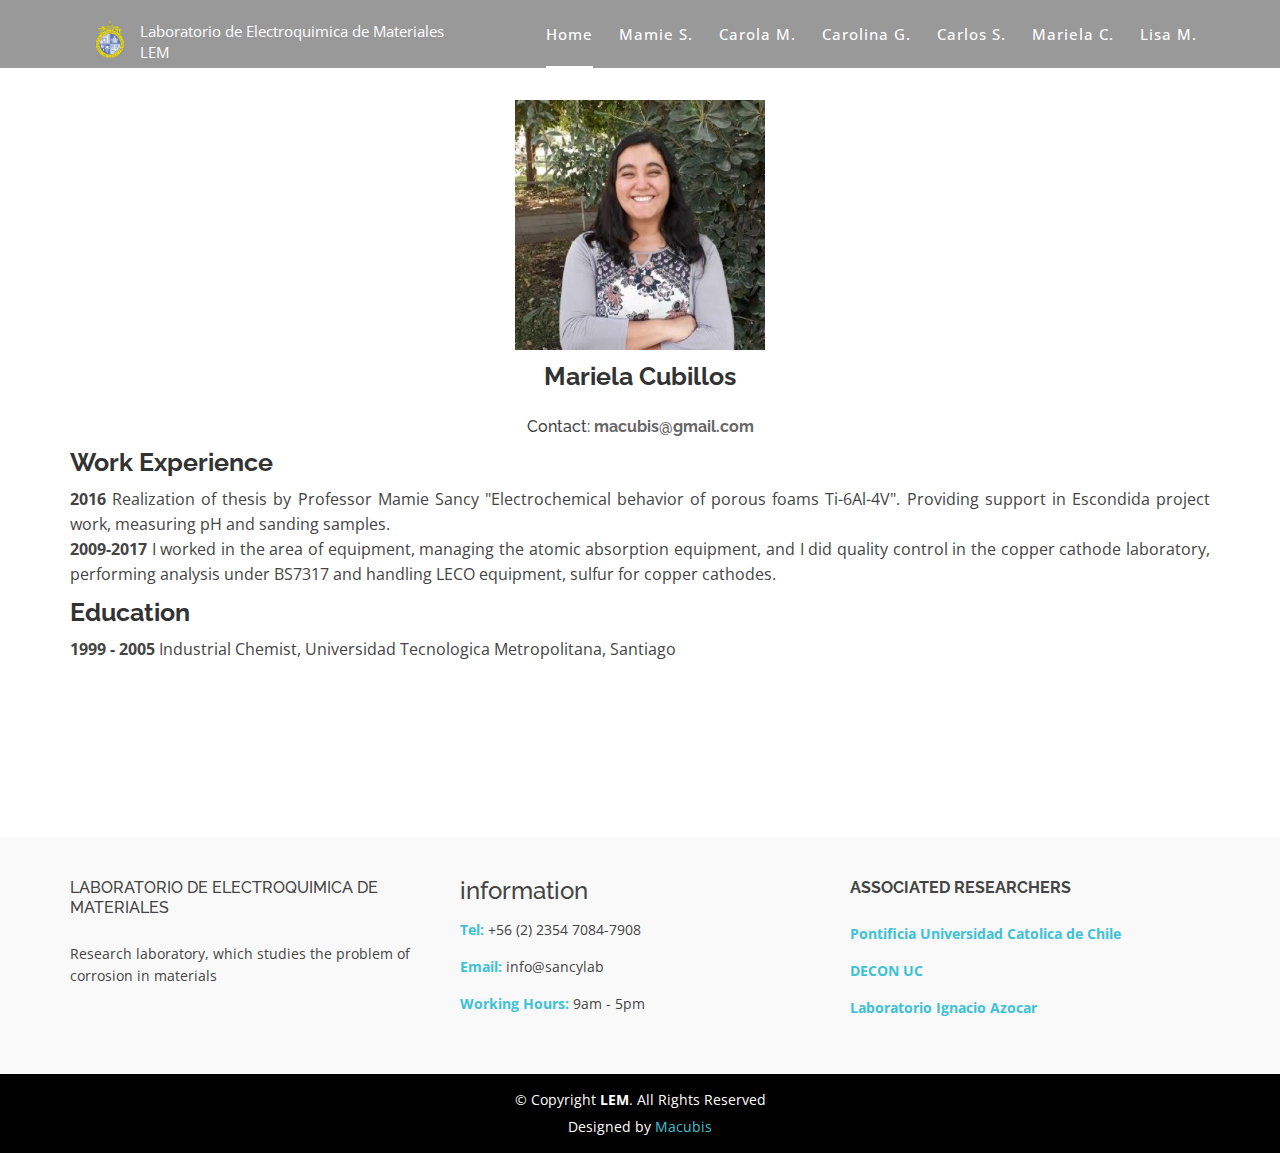
<file: mariela.html>
<!doctype html>
<html lang="en">
<head>
  <meta charset="utf-8">
  <title>LEM UC</title>
  <meta content="width=device-width, initial-scale=1.0" name="viewport">
  <meta content="" name="keywords">
  <meta content="" name="description">

  <!-- Favicons -->
  <link href="img/logo_uc.png" rel="icon">
  <link href="img/apple-touch-icon.png" rel="apple-touch-icon">

  <!-- Google Fonts -->
  <link href="https://fonts.googleapis.com/css?family=Open+Sans:300,400,400i,600,700|Raleway:300,400,400i,500,500i,700,800,900" rel="stylesheet">

  <!-- Bootstrap CSS File -->
  <link href="lib/bootstrap/css/bootstrap.min.css" rel="stylesheet">

  <!-- Libraries CSS Files -->
  <link href="lib/nivo-slider/css/nivo-slider.css" rel="stylesheet">
  <link href="lib/owlcarousel/owl.carousel.css" rel="stylesheet">
  <link href="lib/owlcarousel/owl.transitions.css" rel="stylesheet">
  <link href="lib/font-awesome/css/font-awesome.min.css" rel="stylesheet">
  <link href="lib/animate/animate.min.css" rel="stylesheet">
  <link href="lib/venobox/venobox.css" rel="stylesheet">

  <!-- Nivo Slider Theme -->
  <link href="css/nivo-slider-theme.css" rel="stylesheet">

  <!-- Main Stylesheet File -->
  <link href="css/style.css" rel="stylesheet">

  <!-- Responsive Stylesheet File -->
  <link href="css/responsive.css" rel="stylesheet">

  <!-- =======================================================
    Theme Name: eBusiness
    Theme URL: https://bootstrapmade.com/ebusiness-bootstrap-corporate-template/
    Author: BootstrapMade.com
    License: https://bootstrapmade.com/license/
  ======================================================= -->
</head>

<body data-spy="scroll" data-target="#navbar-example">

  <header>
    <!-- header-area start -->
    <div id="sticker" class="header-area">
      <div class="container">
        <div class="row">
          <div class="col-md-12 col-sm-12">

            <!-- Navigation -->
            <nav class="navbar navbar-default">
              <!-- Brand and toggle get grouped for better mobile display -->
              <div class="navbar-header">
                <button type="button" class="navbar-toggle collapsed" data-toggle="collapse" data-target=".bs-example-navbar-collapse-1" aria-expanded="false">
										<span class="sr-only">Toggle navigation</span>
										<span class="icon-bar"></span>
										<span class="icon-bar"></span>
										<span class="icon-bar"></span>
									</button>
                <!-- Brand -->
                <ul class="navbar-brand page-scroll sticky-logo" href="index.html">
                    <li class="active">
                      <img class="logo_uc" src="img/logo_uc.png">
                    </li>
                    <li class="titulo">
                      <a class="titulo_page titulo_lem">Laboratorio de Electroquimica de Materiales <br> LEM</a>
                    </li>
                  </ul>
              </div>
              <!-- Collect the nav links, forms, and other content for toggling -->
              <div class="collapse navbar-collapse main-menu bs-example-navbar-collapse-1" id="navbar-example">
                <ul class="nav navbar-nav navbar-right">
                  <li class="active">
                    <a class="page-scroll" href="index.html">Home</a>
                  </li>
                  <li>
                    <a class="page-scroll" href="mamie.html">Mamie S.</a>
                  </li>
                  <li>
                    <a class="page-scroll" href="carola.html">Carola M.</a>
                  </li>
                  <li>
                    <a class="page-scroll" href="carolina.html">Carolina G.</a>
                  </li>
                  <li>
                    <a class="page-scroll" href="carlos.html">Carlos S.</a>
                  </li>
                  <li>
                    <a class="page-scroll" href="mariela.html">Mariela C.</a>
                  </li>
                  <li>
                    <a class="page-scroll" href="lisa.html">Lisa M.</a>
                  </li>
                </ul>
              </div>
              <!-- navbar-collapse -->
            </nav>
            <!-- END: Navigation -->
          </div>
        </div>
      </div>
    </div>
    <!-- header-area end -->
  </header>
  <!-- header end -->

  <!-- Start Bottom Header -->
  <div id="curriculum_mariela" class="curriculum header-bg page-area">
    <div class="container contenedor">
      <div class="row">
        <div class="col-md-12 col-sm-12 col-xs-12 text-center">
          <img class="foto-curri rounded mx-auto d-block" src="img/team/mariela.jpg" alt="">
          <h5 class="title-nombre">Mariela Cubillos</h5>
          <h6>
            Contact: <a href="">macubis@gmail.com</a><br>
          </6>      
        </div>
      </div>
      <div class="row">
        <div class="col-lg-12">
          <h6 class="title">Work Experience</h6>
          <p><b>2016</b> Realization of thesis by Professor Mamie Sancy "Electrochemical behavior of porous foams Ti-6Al-4V". Providing support in Escondida project work, measuring pH and sanding samples.<br>
          <b>2009-2017</b> I worked in the area of ​​equipment, managing the atomic absorption equipment, and I did quality control in the copper cathode laboratory, performing analysis under BS7317 and handling LECO equipment, sulfur for copper cathodes.
          </p>
        </div>
      </div>
      <div class="row">
        <div class="col-lg-12">
          <h6 class="title">Education</h6>
          <p>
            <b>1999 - 2005</b> Industrial Chemist, Universidad Tecnologica Metropolitana, Santiago 
          </p>
        </div>
      </div>
    </div>
  </div>
  <!-- END Header -->
  <div class="blog-page area-padding">
    <div class="container">
      <div class="row">
        <div class="col-lg-4 col-md-4 col-sm-4 col-xs-12">
          <div class="page-head-blog">
            <div class="single-blog-page">
              <!-- search option start -->
              <!-- search option end -->
            </div>      
          </div>
        </div>
      </div>
    </div>
  </div>
  <!-- End Blog Area -->

  <!-- Start Footer bottom Area -->
  <footer>
    <div class="footer-area">
      <div class="container">
        <div class="row">
          <div class="col-md-4 col-sm-4 col-xs-12">
            <div class="footer-content">
              <div class="footer-head">
                <h6>Laboratorio de Electroquimica de Materiales</h6>
              </div>
              <p>Research laboratory, which studies the problem of corrosion in materials </p>
            </div>
          </div>
          <!-- end single footer -->
          <div class="col-md-4 col-sm-4 col-xs-12">
            <div class="footer-content">
              <div class="footer-head">
                <h4>information</h4>
                <div class="footer-contacts">
                  <p><span>Tel:</span> +56 (2) 2354 7084-7908</p>
                  <p><span>Email:</span> info@sancylab</p>
                  <p><span>Working Hours:</span> 9am - 5pm</p>
                </div>
              </div>
            </div>
          </div>
          <div class="col-md-4 col-sm-4 col-xs-12">
            <div class="footer-content">
              <div class="footer-head">
                <h6><b>associated researchers</b></h6>
                <div class="footer-contacts">
                  <p><a href="https://www.uc.cl/"><span>Pontificia Universidad Catolica de Chile</span></a></p>
                  <p><a href="http://decon.uc.cl/"><span>DECON UC</span></a></p>
                  <p><a href="https://azocargrouplab.org/"><span>Laboratorio Ignacio Azocar</span></a></p>
                </div>
              </div>
            </div>
          </div>
        </div>
      </div>
    </div>
    <div class="footer-area-bottom">
      <div class="container">
        <div class="row">
          <div class="col-md-12 col-sm-12 col-xs-12">
            <div class="copyright text-center">
              <p>
                &copy; Copyright <strong>LEM</strong>. All Rights Reserved
              </p>
            </div>
            <div class="credits">
              <!--
                All the links in the footer should remain intact.
                You can delete the links only if you purchased the pro version.
                Licensing information: https://bootstrapmade.com/license/
                Purchase the pro version with working PHP/AJAX contact form: https://bootstrapmade.com/buy/?theme=eBusiness
              -->
              Designed by <a>Macubis</a>
            </div>
          </div>
        </div>
      </div>
    </div>
  </footer>

  <a href="#" class="back-to-top"><i class="fa fa-chevron-up"></i></a>

  <!-- JavaScript Libraries -->
  <script src="lib/jquery/jquery.min.js"></script>
  <script src="lib/bootstrap/js/bootstrap.min.js"></script>
  <script src="lib/owlcarousel/owl.carousel.min.js"></script>
  <script src="lib/venobox/venobox.min.js"></script>
  <script src="lib/knob/jquery.knob.js"></script>
  <script src="lib/wow/wow.min.js"></script>
  <script src="lib/parallax/parallax.js"></script>
  <script src="lib/easing/easing.min.js"></script>
  <script src="lib/nivo-slider/js/jquery.nivo.slider.js" type="text/javascript"></script>
  <script src="lib/appear/jquery.appear.js"></script>
  <script src="lib/isotope/isotope.pkgd.min.js"></script>

  <!-- Contact Form JavaScript File -->
  <script src="contactform/contactform.js"></script>

  <script src="js/main.js"></script>
</body>

</html>
</file>
<file: lib/venobox/venobox.css>
/* ------ venobox.css --------*/
.vbox-overlay *, .vbox-overlay *:before, .vbox-overlay *:after{
    -webkit-backface-visibility: hidden;
    -webkit-box-sizing:border-box;
    -moz-box-sizing:border-box;
    box-sizing:border-box;

}
.vbox-overlay{
    display: -webkit-flex;
    display: flex;
    -webkit-flex-direction: column;
    flex-direction: column;
    -webkit-justify-content: center;
    justify-content: center;
    -webkit-align-items: center;
    align-items: center;
    position: fixed;
    left: 0;
    top: 0;
    bottom: 0;
    right: 0;
    z-index: 1040;
    -webkit-transform:translateZ(1000px);
    transform: translateZ(1000px);
    transform-style: preserve-3d;
}

/* ----- navigation ----- */
.vbox-title{
    width: 100%;
    height: 40px;
    float: left;
    text-align: center;
    line-height: 28px;
    font-size: 12px;
    padding: 6px 40px;
    overflow: hidden;
    position: fixed;
    display: none;
    left: 0;
    z-index: 1050;
}
.vbox-close{
    cursor: pointer;
    position: fixed;
    top: -1px;
    right: 0;
    width: 50px;
    height: 40px;
    padding: 6px;
    display: block;
    background-position:10px center;
    overflow: hidden;
    font-size: 24px;
    line-height: 1;
    text-align: center;
    z-index: 1050;
}
.vbox-num{
    cursor: pointer;
    position: fixed;
    left: 0;
    height: 40px;
    display: block;
    overflow: hidden;
    line-height: 28px;
    font-size: 12px;
    padding: 6px 10px;
    display: none;
    z-index: 1050;
}
/* ----- navigation ARROWS ----- */
.vbox-next, .vbox-prev{
    position: fixed;
    top: 50%;
    margin-top: -15px;
    overflow: hidden;
    cursor: pointer;
    display: block;
    width: 45px;
    height: 45px;
    z-index: 1050;
}
.vbox-next span, .vbox-prev span{
    position: relative;
    width: 20px;
    height: 20px;
    border: 2px solid transparent;
    border-top-color: #B6B6B6;
    border-right-color: #B6B6B6;
    text-indent: -100px;
    position: absolute;
    top: 8px;
    display: block;
}
.vbox-prev{
    left: 15px;
}
.vbox-next{
    right: 15px;
}
.vbox-prev span{
    left: 10px;
    -ms-transform: rotate(-135deg);
    -webkit-transform: rotate(-135deg);
    transform: rotate(-135deg);
}
.vbox-next span{
    -ms-transform: rotate(45deg);
    -webkit-transform: rotate(45deg);
    transform: rotate(45deg);
    right: 10px;
}
/* ------- inline window ------ */
.vbox-inline{
    width: 420px;
    height: 315px;
    height: 70vh;
    padding: 10px;
    background: #fff;
    margin: 0 auto;
    overflow: auto;
    text-align: left;
}
/* ------- Video & iFrames window ------ */
.venoframe{
    max-width: 100%;
    width: 100%;
    border: none;
    width: 100%;
    height: 260px;
    height: 70vh;
}
.venoframe.vbvid{
    height: 260px;
}
@media (min-width: 768px) {
    .venoframe, .vbox-inline{
        width: 90%;
        height: 360px;
        height: 70vh;
    }
    .venoframe.vbvid{
        width: 640px;
        height: 360px;
    }
}
@media (min-width: 992px) {
    .venoframe, .vbox-inline{
        max-width: 1200px;
        width: 80%;
        height: 540px;
        height: 70vh;
    }
    .venoframe.vbvid{
        width: 960px;
        height: 540px;
    }
}
/*
Please do NOT edit this part!
or at least read this note: http://i.imgur.com/7C0ws9e.gif
*/
.vbox-open{
    overflow: hidden;
}
.vbox-container{
    position: absolute;
    left: 0;
    right: 0;
    top: 0;
    bottom: 0;
    overflow-x: hidden;
    overflow-y: scroll;
    overflow-scrolling: touch;
    -webkit-overflow-scrolling: touch;
    z-index: 20;
    max-height: 100%;

}

.vbox-content{
    text-align: center;
    float: left;
    width: 100%;
    position: relative;
    overflow: hidden;
    padding: 20px 10px;
}
.vbox-container img{
    max-width: 100%;
    height: auto;
}
.figlio{
    box-shadow: 0 0 12px rgba(0,0,0,0.19), 0 6px 6px rgba(0,0,0,0.23);
    max-width: 100%;
    text-align: initial;
}
img.figlio{
    -webkit-user-select: none;
-khtml-user-select: none;
-moz-user-select: none;
-o-user-select: none;
user-select: none;
}
.vbox-content.swipe-left{
    margin-left: -200px !important;
}
.vbox-content.swipe-right{
    margin-left: 200px !important;
}
.animated{
    webkit-transition: margin 300ms ease-out;
    transition: margin 300ms ease-out;
}
.animate-in{
    opacity: 1;
}
.animate-out{
    opacity: 0;
}
/* ---------- preloader ----------
 * SPINKIT
 * http://tobiasahlin.com/spinkit/
-------------------------------- */
.sk-double-bounce,.sk-rotating-plane{width:40px;height:40px;margin:40px auto}.sk-rotating-plane{background-color:#333;-webkit-animation:sk-rotatePlane 1.2s infinite ease-in-out;animation:sk-rotatePlane 1.2s infinite ease-in-out}@-webkit-keyframes sk-rotatePlane{0%{-webkit-transform:perspective(120px) rotateX(0) rotateY(0);transform:perspective(120px) rotateX(0) rotateY(0)}50%{-webkit-transform:perspective(120px) rotateX(-180.1deg) rotateY(0);transform:perspective(120px) rotateX(-180.1deg) rotateY(0)}100%{-webkit-transform:perspective(120px) rotateX(-180deg) rotateY(-179.9deg);transform:perspective(120px) rotateX(-180deg) rotateY(-179.9deg)}}@keyframes sk-rotatePlane{0%{-webkit-transform:perspective(120px) rotateX(0) rotateY(0);transform:perspective(120px) rotateX(0) rotateY(0)}50%{-webkit-transform:perspective(120px) rotateX(-180.1deg) rotateY(0);transform:perspective(120px) rotateX(-180.1deg) rotateY(0)}100%{-webkit-transform:perspective(120px) rotateX(-180deg) rotateY(-179.9deg);transform:perspective(120px) rotateX(-180deg) rotateY(-179.9deg)}}.sk-double-bounce{position:relative}.sk-double-bounce .sk-child{width:100%;height:100%;border-radius:50%;background-color:#333;opacity:.6;position:absolute;top:0;left:0;-webkit-animation:sk-doubleBounce 2s infinite ease-in-out;animation:sk-doubleBounce 2s infinite ease-in-out}.sk-chasing-dots .sk-child,.sk-spinner-pulse,.sk-three-bounce .sk-child{background-color:#333;border-radius:100%}.sk-double-bounce .sk-double-bounce2{-webkit-animation-delay:-1s;animation-delay:-1s}@-webkit-keyframes sk-doubleBounce{0%,100%{-webkit-transform:scale(0);transform:scale(0)}50%{-webkit-transform:scale(1);transform:scale(1)}}@keyframes sk-doubleBounce{0%,100%{-webkit-transform:scale(0);transform:scale(0)}50%{-webkit-transform:scale(1);transform:scale(1)}}.sk-wave{margin:40px auto;width:50px;height:40px;text-align:center;font-size:10px}.sk-wave .sk-rect{background-color:#333;height:100%;width:6px;display:inline-block;-webkit-animation:sk-waveStretchDelay 1.2s infinite ease-in-out;animation:sk-waveStretchDelay 1.2s infinite ease-in-out}.sk-wave .sk-rect1{-webkit-animation-delay:-1.2s;animation-delay:-1.2s}.sk-wave .sk-rect2{-webkit-animation-delay:-1.1s;animation-delay:-1.1s}.sk-wave .sk-rect3{-webkit-animation-delay:-1s;animation-delay:-1s}.sk-wave .sk-rect4{-webkit-animation-delay:-.9s;animation-delay:-.9s}.sk-wave .sk-rect5{-webkit-animation-delay:-.8s;animation-delay:-.8s}@-webkit-keyframes sk-waveStretchDelay{0%,100%,40%{-webkit-transform:scaleY(.4);transform:scaleY(.4)}20%{-webkit-transform:scaleY(1);transform:scaleY(1)}}@keyframes sk-waveStretchDelay{0%,100%,40%{-webkit-transform:scaleY(.4);transform:scaleY(.4)}20%{-webkit-transform:scaleY(1);transform:scaleY(1)}}.sk-wandering-cubes{margin:40px auto;width:40px;height:40px;position:relative}.sk-wandering-cubes .sk-cube{background-color:#333;width:10px;height:10px;position:absolute;top:0;left:0;-webkit-animation:sk-wanderingCube 1.8s ease-in-out -1.8s infinite both;animation:sk-wanderingCube 1.8s ease-in-out -1.8s infinite both}.sk-chasing-dots,.sk-spinner-pulse{width:40px;height:40px;margin:40px auto}.sk-wandering-cubes .sk-cube2{-webkit-animation-delay:-.9s;animation-delay:-.9s}@-webkit-keyframes sk-wanderingCube{0%{-webkit-transform:rotate(0);transform:rotate(0)}25%{-webkit-transform:translateX(30px) rotate(-90deg) scale(.5);transform:translateX(30px) rotate(-90deg) scale(.5)}50%{-webkit-transform:translateX(30px) translateY(30px) rotate(-179deg);transform:translateX(30px) translateY(30px) rotate(-179deg)}50.1%{-webkit-transform:translateX(30px) translateY(30px) rotate(-180deg);transform:translateX(30px) translateY(30px) rotate(-180deg)}75%{-webkit-transform:translateX(0) translateY(30px) rotate(-270deg) scale(.5);transform:translateX(0) translateY(30px) rotate(-270deg) scale(.5)}100%{-webkit-transform:rotate(-360deg);transform:rotate(-360deg)}}@keyframes sk-wanderingCube{0%{-webkit-transform:rotate(0);transform:rotate(0)}25%{-webkit-transform:translateX(30px) rotate(-90deg) scale(.5);transform:translateX(30px) rotate(-90deg) scale(.5)}50%{-webkit-transform:translateX(30px) translateY(30px) rotate(-179deg);transform:translateX(30px) translateY(30px) rotate(-179deg)}50.1%{-webkit-transform:translateX(30px) translateY(30px) rotate(-180deg);transform:translateX(30px) translateY(30px) rotate(-180deg)}75%{-webkit-transform:translateX(0) translateY(30px) rotate(-270deg) scale(.5);transform:translateX(0) translateY(30px) rotate(-270deg) scale(.5)}100%{-webkit-transform:rotate(-360deg);transform:rotate(-360deg)}}.sk-spinner-pulse{-webkit-animation:sk-pulseScaleOut 1s infinite ease-in-out;animation:sk-pulseScaleOut 1s infinite ease-in-out}@-webkit-keyframes sk-pulseScaleOut{0%{-webkit-transform:scale(0);transform:scale(0)}100%{-webkit-transform:scale(1);transform:scale(1);opacity:0}}@keyframes sk-pulseScaleOut{0%{-webkit-transform:scale(0);transform:scale(0)}100%{-webkit-transform:scale(1);transform:scale(1);opacity:0}}.sk-chasing-dots{position:relative;text-align:center;-webkit-animation:sk-chasingDotsRotate 2s infinite linear;animation:sk-chasingDotsRotate 2s infinite linear}.sk-chasing-dots .sk-child{width:60%;height:60%;display:inline-block;position:absolute;top:0;-webkit-animation:sk-chasingDotsBounce 2s infinite ease-in-out;animation:sk-chasingDotsBounce 2s infinite ease-in-out}.sk-chasing-dots .sk-dot2{top:auto;bottom:0;-webkit-animation-delay:-1s;animation-delay:-1s}@-webkit-keyframes sk-chasingDotsRotate{100%{-webkit-transform:rotate(360deg);transform:rotate(360deg)}}@keyframes sk-chasingDotsRotate{100%{-webkit-transform:rotate(360deg);transform:rotate(360deg)}}@-webkit-keyframes sk-chasingDotsBounce{0%,100%{-webkit-transform:scale(0);transform:scale(0)}50%{-webkit-transform:scale(1);transform:scale(1)}}@keyframes sk-chasingDotsBounce{0%,100%{-webkit-transform:scale(0);transform:scale(0)}50%{-webkit-transform:scale(1);transform:scale(1)}}.sk-three-bounce{margin:40px auto;width:80px;text-align:center}.sk-three-bounce .sk-child{width:20px;height:20px;display:inline-block;-webkit-animation:sk-three-bounce 1.4s ease-in-out 0s infinite both;animation:sk-three-bounce 1.4s ease-in-out 0s infinite both}.sk-circle .sk-child:before,.sk-fading-circle .sk-circle:before{display:block;border-radius:100%;content:'';background-color:#333}.sk-three-bounce .sk-bounce1{-webkit-animation-delay:-.32s;animation-delay:-.32s}.sk-three-bounce .sk-bounce2{-webkit-animation-delay:-.16s;animation-delay:-.16s}@-webkit-keyframes sk-three-bounce{0%,100%,80%{-webkit-transform:scale(0);transform:scale(0)}40%{-webkit-transform:scale(1);transform:scale(1)}}@keyframes sk-three-bounce{0%,100%,80%{-webkit-transform:scale(0);transform:scale(0)}40%{-webkit-transform:scale(1);transform:scale(1)}}.sk-circle{margin:40px auto;width:40px;height:40px;position:relative}.sk-circle .sk-child{width:100%;height:100%;position:absolute;left:0;top:0}.sk-circle .sk-child:before{margin:0 auto;width:15%;height:15%;-webkit-animation:sk-circleBounceDelay 1.2s infinite ease-in-out both;animation:sk-circleBounceDelay 1.2s infinite ease-in-out both}.sk-circle .sk-circle2{-webkit-transform:rotate(30deg);-ms-transform:rotate(30deg);transform:rotate(30deg)}.sk-circle .sk-circle3{-webkit-transform:rotate(60deg);-ms-transform:rotate(60deg);transform:rotate(60deg)}.sk-circle .sk-circle4{-webkit-transform:rotate(90deg);-ms-transform:rotate(90deg);transform:rotate(90deg)}.sk-circle .sk-circle5{-webkit-transform:rotate(120deg);-ms-transform:rotate(120deg);transform:rotate(120deg)}.sk-circle .sk-circle6{-webkit-transform:rotate(150deg);-ms-transform:rotate(150deg);transform:rotate(150deg)}.sk-circle .sk-circle7{-webkit-transform:rotate(180deg);-ms-transform:rotate(180deg);transform:rotate(180deg)}.sk-circle .sk-circle8{-webkit-transform:rotate(210deg);-ms-transform:rotate(210deg);transform:rotate(210deg)}.sk-circle .sk-circle9{-webkit-transform:rotate(240deg);-ms-transform:rotate(240deg);transform:rotate(240deg)}.sk-circle .sk-circle10{-webkit-transform:rotate(270deg);-ms-transform:rotate(270deg);transform:rotate(270deg)}.sk-circle .sk-circle11{-webkit-transform:rotate(300deg);-ms-transform:rotate(300deg);transform:rotate(300deg)}.sk-circle .sk-circle12{-webkit-transform:rotate(330deg);-ms-transform:rotate(330deg);transform:rotate(330deg)}.sk-circle .sk-circle2:before{-webkit-animation-delay:-1.1s;animation-delay:-1.1s}.sk-circle .sk-circle3:before{-webkit-animation-delay:-1s;animation-delay:-1s}.sk-circle .sk-circle4:before{-webkit-animation-delay:-.9s;animation-delay:-.9s}.sk-circle .sk-circle5:before{-webkit-animation-delay:-.8s;animation-delay:-.8s}.sk-circle .sk-circle6:before{-webkit-animation-delay:-.7s;animation-delay:-.7s}.sk-circle .sk-circle7:before{-webkit-animation-delay:-.6s;animation-delay:-.6s}.sk-circle .sk-circle8:before{-webkit-animation-delay:-.5s;animation-delay:-.5s}.sk-circle .sk-circle9:before{-webkit-animation-delay:-.4s;animation-delay:-.4s}.sk-circle .sk-circle10:before{-webkit-animation-delay:-.3s;animation-delay:-.3s}.sk-circle .sk-circle11:before{-webkit-animation-delay:-.2s;animation-delay:-.2s}.sk-circle .sk-circle12:before{-webkit-animation-delay:-.1s;animation-delay:-.1s}@-webkit-keyframes sk-circleBounceDelay{0%,100%,80%{-webkit-transform:scale(0);transform:scale(0)}40%{-webkit-transform:scale(1);transform:scale(1)}}@keyframes sk-circleBounceDelay{0%,100%,80%{-webkit-transform:scale(0);transform:scale(0)}40%{-webkit-transform:scale(1);transform:scale(1)}}.sk-cube-grid{width:40px;height:40px;margin:40px auto}.sk-cube-grid .sk-cube{width:33.33%;height:33.33%;background-color:#333;float:left;-webkit-animation:sk-cubeGridScaleDelay 1.3s infinite ease-in-out;animation:sk-cubeGridScaleDelay 1.3s infinite ease-in-out}.sk-cube-grid .sk-cube1{-webkit-animation-delay:.2s;animation-delay:.2s}.sk-cube-grid .sk-cube2{-webkit-animation-delay:.3s;animation-delay:.3s}.sk-cube-grid .sk-cube3{-webkit-animation-delay:.4s;animation-delay:.4s}.sk-cube-grid .sk-cube4{-webkit-animation-delay:.1s;animation-delay:.1s}.sk-cube-grid .sk-cube5{-webkit-animation-delay:.2s;animation-delay:.2s}.sk-cube-grid .sk-cube6{-webkit-animation-delay:.3s;animation-delay:.3s}.sk-cube-grid .sk-cube7{-webkit-animation-delay:0ms;animation-delay:0ms}.sk-cube-grid .sk-cube8{-webkit-animation-delay:.1s;animation-delay:.1s}.sk-cube-grid .sk-cube9{-webkit-animation-delay:.2s;animation-delay:.2s}@-webkit-keyframes sk-cubeGridScaleDelay{0%,100%,70%{-webkit-transform:scale3D(1,1,1);transform:scale3D(1,1,1)}35%{-webkit-transform:scale3D(0,0,1);transform:scale3D(0,0,1)}}@keyframes sk-cubeGridScaleDelay{0%,100%,70%{-webkit-transform:scale3D(1,1,1);transform:scale3D(1,1,1)}35%{-webkit-transform:scale3D(0,0,1);transform:scale3D(0,0,1)}}.sk-fading-circle{margin:40px auto;width:40px;height:40px;position:relative}.sk-fading-circle .sk-circle{width:100%;height:100%;position:absolute;left:0;top:0}.sk-fading-circle .sk-circle:before{margin:0 auto;width:15%;height:15%;-webkit-animation:sk-circleFadeDelay 1.2s infinite ease-in-out both;animation:sk-circleFadeDelay 1.2s infinite ease-in-out both}.sk-fading-circle .sk-circle2{-webkit-transform:rotate(30deg);-ms-transform:rotate(30deg);transform:rotate(30deg)}.sk-fading-circle .sk-circle3{-webkit-transform:rotate(60deg);-ms-transform:rotate(60deg);transform:rotate(60deg)}.sk-fading-circle .sk-circle4{-webkit-transform:rotate(90deg);-ms-transform:rotate(90deg);transform:rotate(90deg)}.sk-fading-circle .sk-circle5{-webkit-transform:rotate(120deg);-ms-transform:rotate(120deg);transform:rotate(120deg)}.sk-fading-circle .sk-circle6{-webkit-transform:rotate(150deg);-ms-transform:rotate(150deg);transform:rotate(150deg)}.sk-fading-circle .sk-circle7{-webkit-transform:rotate(180deg);-ms-transform:rotate(180deg);transform:rotate(180deg)}.sk-fading-circle .sk-circle8{-webkit-transform:rotate(210deg);-ms-transform:rotate(210deg);transform:rotate(210deg)}.sk-fading-circle .sk-circle9{-webkit-transform:rotate(240deg);-ms-transform:rotate(240deg);transform:rotate(240deg)}.sk-fading-circle .sk-circle10{-webkit-transform:rotate(270deg);-ms-transform:rotate(270deg);transform:rotate(270deg)}.sk-fading-circle .sk-circle11{-webkit-transform:rotate(300deg);-ms-transform:rotate(300deg);transform:rotate(300deg)}.sk-fading-circle .sk-circle12{-webkit-transform:rotate(330deg);-ms-transform:rotate(330deg);transform:rotate(330deg)}.sk-fading-circle .sk-circle2:before{-webkit-animation-delay:-1.1s;animation-delay:-1.1s}.sk-fading-circle .sk-circle3:before{-webkit-animation-delay:-1s;animation-delay:-1s}.sk-fading-circle .sk-circle4:before{-webkit-animation-delay:-.9s;animation-delay:-.9s}.sk-fading-circle .sk-circle5:before{-webkit-animation-delay:-.8s;animation-delay:-.8s}.sk-fading-circle .sk-circle6:before{-webkit-animation-delay:-.7s;animation-delay:-.7s}.sk-fading-circle .sk-circle7:before{-webkit-animation-delay:-.6s;animation-delay:-.6s}.sk-fading-circle .sk-circle8:before{-webkit-animation-delay:-.5s;animation-delay:-.5s}.sk-fading-circle .sk-circle9:before{-webkit-animation-delay:-.4s;animation-delay:-.4s}.sk-fading-circle .sk-circle10:before{-webkit-animation-delay:-.3s;animation-delay:-.3s}.sk-fading-circle .sk-circle11:before{-webkit-animation-delay:-.2s;animation-delay:-.2s}.sk-fading-circle .sk-circle12:before{-webkit-animation-delay:-.1s;animation-delay:-.1s}@-webkit-keyframes sk-circleFadeDelay{0%,100%,39%{opacity:0}40%{opacity:1}}@keyframes sk-circleFadeDelay{0%,100%,39%{opacity:0}40%{opacity:1}}.sk-folding-cube{margin:40px auto;width:40px;height:40px;position:relative;-webkit-transform:rotateZ(45deg);transform:rotateZ(45deg)}.sk-folding-cube .sk-cube{float:left;width:50%;height:50%;position:relative;-webkit-transform:scale(1.1);-ms-transform:scale(1.1);transform:scale(1.1)}.sk-folding-cube .sk-cube:before{content:'';position:absolute;top:0;left:0;width:100%;height:100%;background-color:#333;-webkit-animation:sk-foldCubeAngle 2.4s infinite linear both;animation:sk-foldCubeAngle 2.4s infinite linear both;-webkit-transform-origin:100% 100%;-ms-transform-origin:100% 100%;transform-origin:100% 100%}.sk-folding-cube .sk-cube2{-webkit-transform:scale(1.1) rotateZ(90deg);transform:scale(1.1) rotateZ(90deg)}.sk-folding-cube .sk-cube3{-webkit-transform:scale(1.1) rotateZ(180deg);transform:scale(1.1) rotateZ(180deg)}.sk-folding-cube .sk-cube4{-webkit-transform:scale(1.1) rotateZ(270deg);transform:scale(1.1) rotateZ(270deg)}.sk-folding-cube .sk-cube2:before{-webkit-animation-delay:.3s;animation-delay:.3s}.sk-folding-cube .sk-cube3:before{-webkit-animation-delay:.6s;animation-delay:.6s}.sk-folding-cube .sk-cube4:before{-webkit-animation-delay:.9s;animation-delay:.9s}@-webkit-keyframes sk-foldCubeAngle{0%,10%{-webkit-transform:perspective(140px) rotateX(-180deg);transform:perspective(140px) rotateX(-180deg);opacity:0}25%,75%{-webkit-transform:perspective(140px) rotateX(0);transform:perspective(140px) rotateX(0);opacity:1}100%,90%{-webkit-transform:perspective(140px) rotateY(180deg);transform:perspective(140px) rotateY(180deg);opacity:0}}@keyframes sk-foldCubeAngle{0%,10%{-webkit-transform:perspective(140px) rotateX(-180deg);transform:perspective(140px) rotateX(-180deg);opacity:0}25%,75%{-webkit-transform:perspective(140px) rotateX(0);transform:perspective(140px) rotateX(0);opacity:1}100%,90%{-webkit-transform:perspective(140px) rotateY(180deg);transform:perspective(140px) rotateY(180deg);opacity:0}}
</file>
<file: css/nivo-slider-theme.css>
/*
Skin Name: Nivo Slider Default Theme
Skin URI: http://nivo.dev7studios.com
Description: The default skin for the Nivo Slider.
Version: 1.3
Author: Gilbert Pellegrom
Author URI: http://dev7studios.com
Supports Thumbs: true
*/


.slider-area {
  color: #fff;
  position: relative;
  text-align: center;
}

.slider-content {
  padding: 180px 60px;
}

.nivo-caption::after {
  background: #444 none repeat scroll 0 0;
  content: "";
  height: 100%;
  left: 0;
  opacity: 0.5;
  position: absolute;
  top: 0;
  width: 100%;
  z-index: -1;
}

.layer-1-2 {
  margin: 20px 0;
}

.layer-1-1 h2 {
  color: #fff;
  font-size: 32px;
  font-weight: 700;
}

.layer-1-2 h1 {
  color: #fff;
  font-size: 50px;
  font-weight: 700;
  line-height: 60px;
}

.layer-1-3 {
  margin: 50px 0 0;
}

.layer-1-3 a.ready-btn {
  border: 1px solid #fff;
  border-radius: 30px;
  color: #fff;
  cursor: pointer;
  display: inline-block;
  font-size: 17px;
  font-weight: 600;
  margin-top: 30px;
  padding: 10px 20px;
  text-align: center;
  text-transform: uppercase;
  transition: all 0.4s ease 0s;
  z-index: 222;
}

.layer-1-3 a.ready-btn:hover {
  color: #fff;
  background: #3EC1D5;
  border: 1px solid #3EC1D5;
  text-decoration: none;
}

.ready-btn.right-btn {
  margin-right: 15px;
  background: #3EC1D5;
  border: 1px solid #3EC1D5 !important;
}

.ready-btn.right-btn:hover {
  background: transparent !important;
  border: 1px solid #fff !important;
}

.nivo-controlNav {
  bottom: 0;
  left: 0;
  position: absolute;
  right: 0;
  z-index: 8;
}

.nivo-directionNav {
  display: block;
}

.nivo-controlNav a {
  background: transparent none repeat scroll 0 0;
  border: 2px solid #fff;
  box-shadow: none;
  display: inline-block;
  font-size: 0;
  height: 2px;
  margin: 5px 3px;
  opacity: 1;
  text-align: center;
  text-indent: inherit;
  vertical-align: top;
  width: 20px;
}

.nivo-controlNav a:hover, .nivo-controlNav a.active {
  background: #fff none repeat scroll 0 0;
  border-color: #3EC1D5;
  -moz-transform: rotate(180deg);
  -webkit-transform: rotate(180deg);
  -o-transform: rotate(180deg);
  -ms-transform: rotate(180deg);
}

/* Normal desktop :992px. */

@media (min-width: 1400px) and (max-width:1920px) {
  .slider-content {
    padding: 340px 0;
  }
}

/* Normal desktop :992px. */

@media (min-width: 992px) and (max-width: 1169px) {
  .slider-content {
    padding: 144px 0;
  }
}

/* Tablet desktop :768px. */

@media (min-width: 768px) and (max-width: 991px) {
  .slider-content {
    padding: 93px 0;
  }
  .layer-1-2 h1 {
    font-size: 22px;
    line-height: 24px;
  }
  .layer-1-3 a.ready-btn {
    font-size: 14px;
    margin-top: 20px;
    padding: 10px 20px;
  }
}

@media (max-width: 767px) {
  .nivo-directionNav {
    display: none;
  }
  .slider-content {
    padding: 46px 0px;
  }
  .layer-1-2 {
    margin: 10px 0;
  }
  .layer-1-1 h2 {
    font-size: 14px;
    line-height: 16px;
  }
  .layer-1-2 h1 {
    font-size: 14px;
    line-height: 16px;
  }
  .layer-1-3 a.ready-btn {
    font-size: 12px;
    margin-top: 10px;
    padding: 8px 10px;
  }
  .layer-1-3 {
    margin: 10px 0 0;
  }
  .nivo-controlNav {
    bottom: -8px;
  }
}

@media only screen and (min-width: 480px) and (max-width: 767px) {
  .slider-content {
    padding: 70px 0px;
  }
  .layer-1-1 h2, .layer-1-2 h1 {
    font-size: 24px;
    line-height: 30px;
  }
}

/* -------------------------------------
preview-1
---------------------------------------- */

.preview-1 .nivoSlider {
  position: relative;
  background: url(../lib/nivo-slider/img/loading.gif) no-repeat 50% 50%;
}

.preview-1 .nivoSlider img {
  position: absolute;
  top: 0px;
  left: 0px;
  display: none;
}

.preview-1 .nivoSlider a {
  border: 0;
  display: block;
}

.preview-1 .nivo-controlNav {
  text-align: center;
  padding: 20px 0;
}

.preview-1 .nivo-controlNav a {
  display: inline-block;
  width: 22px;
  height: 22px;
  background: url(../lib/nivo-slider/img/bullets.png) no-repeat;
  text-indent: -9999px;
  border: 0;
  margin: 0 2px;
}

.preview-1 .nivo-controlNav a.active {
  background-position: 0 -22px;
}

.preview-1 .nivo-directionNav a {
  display: block;
  width: 30px;
  height: 30px;
  background: url(../lib/nivo-slider/img/arrows.png) no-repeat;
  text-indent: -9999px;
  border: 0;
  opacity: 0;
  -webkit-transition: all 200ms ease-in-out;
  -moz-transition: all 200ms ease-in-out;
  -o-transition: all 200ms ease-in-out;
  transition: all 200ms ease-in-out;
}

.preview-1:hover .nivo-directionNav a {
  opacity: 1;
}

.nivo-prevNav {
  left: 15px;
}

.nivo-nextNav {
  right: 15px;
}

.preview-1 a.nivo-nextNav {
  background-position: -30px 0;
}


.preview-1 .nivo-caption {
  font-family: Helvetica, Arial, sans-serif;
}

.preview-1 .nivo-caption a {
  color: #fff;
  border-bottom: 1px dotted #fff;
}

.preview-1 .nivo-caption a:hover {
  color: #fff;
}

.preview-1 .nivo-controlNav.nivo-thumbs-enabled {
  width: 100%;
}

.preview-1 .nivo-controlNav.nivo-thumbs-enabled a {
  width: auto;
  height: auto;
  background: none;
  margin-bottom: 5px;
}

.preview-1 .nivo-controlNav.nivo-thumbs-enabled img {
  display: block;
  width: 120px;
  height: auto;
}

.preview-1 .nivo-controlNav {
  position: relative;
  z-index: 99999;
  bottom: 68px;
}

.preview-1 .nivo-controlNav a {
  border: 5px solid #fff;
  display: inline-block;
  height: 18px;
  margin: 0 5px;
  text-indent: -9999px;
  width: 18px;
  line-height: 8px;
  background: #3c3c3c;
  cursor: pointer;
  position: relative;
  z-index: 9;
  border-radius: 100%;
  opacity: 0;
  z-index: -999;
}

.preview-1:hover .nivo-controlNav a {
  opacity: 1;
  z-index: 999999;
}

.preview-1 .nivo-controlNav a:hover, .preview-1 .nivo-controlNav a.active {
  background: #000;
  cursor: pointer;
}

/* -------------------------------------
preview-2
---------------------------------------- */

.preview-2 .nivoSlider:hover .nivo-directionNav a.nivo-prevNav {
  left: 50px;
}

.preview-2 .nivoSlider:hover .nivo-directionNav a.nivo-nextNav {
  right: 50px;
}

.preview-2 .nivoSlider .nivo-directionNav a.nivo-prevNav {
  font-size: 0;
}

.preview-2 .nivoSlider .nivo-directionNav a.nivo-nextNav {
  font-size: 0;
}

.preview-2 .nivo-directionNav a.nivo-prevNav::before {
  background: rgba(0, 0, 0, 0) none repeat scroll 0 0;
  color: #ffffff;
  content: "";
  cursor: pointer;
  font: 300 50px/50px FontAwesome;
  position: absolute;
  text-align: center;
  top: 50%;
  transition: all 300ms ease-in 0s;
  z-index: 9;
  font-weight: 100;
  left: 0px;
  width: 50px;
  border: 1px solid #fff;
  border-radius: 50%;
  font-size: 30px;
}

.preview-2 .nivo-directionNav a.nivo-nextNav:hover:before, .preview-2 .nivo-directionNav a.nivo-prevNav:hover:before {
  border-color: #3EC1D5;
  color: #fff;
  background: #3EC1D5;
}

.preview-2 .nivo-directionNav a.nivo-nextNav::before {
  background: rgba(0, 0, 0, 0) none repeat scroll 0 0;
  border: 1px solid #fff;
  border-radius: 50%;
  color: #ffffff;
  content: "";
  cursor: pointer;
  font: 100 30px/50px FontAwesome;
  height: 50px;
  position: absolute;
  right: 0px;
  text-align: center;
  top: 50%;
  transition: all 300ms ease-in 0s;
  width: 50px;
  z-index: 9;
  font-size: 30px;
}

.niceties.preview-2 {
  position: relative;
  height: 100%;
}
</file>
<file: css/style.css>
/*-----------------------------------------------------------------------------------
   CSS INDEX
  ===================

  1. Theme Default CSS (body, link color, section etc)
  2. Header Area
   2.1 Stick menu Area
  3. About Area
  4.Services Area
  7.Wellcome Area
  8.Team Area
  9.Review Area
  10.Portfolio Area
  11. Pricing Table
  12. Testimonials area
  13. Review Area
  14. Quote area
  15.Footer Area
  16.Home Page-2 Area
  17.Home Page 3  CSS
  18.Blog CSS
  17.Blog Details CSS

-----------------------------------------------------------------------------------*/

/*----------------------------------------*/
/*  1.  Theme default CSS
/*----------------------------------------*/

html, body {
  height: 100%;
}

.floatleft {
  float: left;
}

.floatright {
  float: right;
}

.alignleft {
  float: left;
  margin-right: 15px;
  margin-bottom: 15px;
}

.alignright {
  float: right;
  margin-left: 15px;
  margin-bottom: 15px;
}

.aligncenter {
  display: block;
  margin: 0 auto 15px;
}

a:focus {
  outline: 0px solid;
}

img {
  max-width: 100%;
  height: auto;
}

.fix {
  overflow: hidden;
}

p {
  margin: 0 0 15px;
  color: #444;
}

h1, h2, h3, h4, h5, h6 {
  font-family: 'Raleway', sans-serif;
  margin: 0 0 15px;
  color: #444;
  font-weight: 500;
}

h1 {
  font-size: 48px;
  line-height: 50px;
}

h2 {
  font-size: 38px;
  line-height: 40px;
}

h3 {
  font-size: 30px;
  line-height: 32px;
}

h4 {
  font-size: 24px;
  line-height: 26px;
}

h5 {
  font-size: 20px;
  line-height: 22px;
}

h6 {
  font-size: 16px;
  line-height: 20px;
}

a {
  transition: all 0.3s ease 0s;
  text-decoration: none;
}

a:hover {
  color: #3EC1D5;
  text-decoration: none;
}

a:active, a:hover {
  outline: 0 none;
}

body {
  background: #fff none repeat scroll 0 0;
  color: #444;
  font-family: 'Open Sans', sans-serif;
  font-size: 14px;
  text-align: left;
  overflow-x: hidden;
  line-height: 22px;
}

/* Back to top button */
.back-to-top {
  position: fixed;
  display: none;
  background: #fff;
  color: #3EC1D5;
  padding: 6px 12px 9px 12px;
  font-size: 16px;
  border-radius: 2px;
  right: 15px;
  bottom: 15px;
  transition: background 0.5s;
  border: 2px solid #3EC1D5;
}

@media (max-width: 768px) {
  .back-to-top {
    bottom: 15px;
  }
}

.back-to-top:focus {
  background: #3EC1D5;
  color: #fff;
  outline: none;
}

.back-to-top:hover {
  background: #3cd6ed;
  color: #fff;
}

.clear {
  clear: both;
}

ul {
  list-style: outside none none;
  margin: 0;
  padding: 0;
}

input, select, textarea, input[type="text"], input[type="date"], input[type="url"], input[type="email"], input[type="password"], input[type="tel"], button, button[type="submit"] {
  -moz-appearance: none;
  box-shadow: none !important;
}


::-moz-selection {
  background: #3EC1D5;
  text-shadow: none;
}

::selection {
  background: #3EC1D5;
  text-shadow: none;
}

.area-padding {
  padding: 70px 0px 40px;
}

.area-padding-2 {
  padding: 70px 0px 50px;
}

.padding-2 {
  padding-bottom: 90px;
}

.section-headline h2 {
  display: inline-block;
  font-size: 40px;
  font-weight: 600;
  margin-bottom: 70px;
  position: relative;
  text-transform: capitalize;
}

.section-headline h2::after {
  border: 1px solid #333;
  bottom: -20px;
  content: "";
  left: 0;
  margin: 0 auto;
  position: absolute;
  right: 0;
  width: 40%;
}

.sec-head {
  display: inline-block;
  font-size: 17px;
  font-weight: 600;
  margin-bottom: 0;
  padding: 0 0 10px;
  text-transform: uppercase;
  transition: all 0.4s ease 0s;
}

/*--------------------------------*/

/*  2. Header top Area
/*--------------------------------*/

.header-area {
  position: absolute;
  top: 0;
  left: 0;
  width: 100%;
  height: auto;
  background: rgba(0, 0, 0, 0.40);
  z-index: 9;
}

.navbar-header a.navbar-brand {
  display: inline-block;
  height: 70px;
  padding: 15px 0;
}

.main-menu ul.navbar-nav li {
  display: inline-block;
  padding: 0px 13px;
}

.main-menu ul.navbar-nav li a {
  background: rgba(0, 0, 0, 0) none repeat scroll 0 0;
  color: #fff;
  font-size: 15px;
  font-weight: 500;
  padding: 24px 0px;
  text-transform: capitalize;
  letter-spacing: 1px;
}

.main-menu ul.navbar-nav li.active > a::after {
  border: 1px solid #fff;
  bottom: 0px;
  content: "";
  left: 0;
  position: absolute;
  width: 100%;
}

.main-menu ul.navbar-nav li.active a:hover {
  background: none;
  color: #fff;
}

.main-menu ul.navbar-nav li.active a:focus {
  color: #fff;
}

.main-menu ul.navbar-nav li.active a {
  background: rgba(0, 0, 0, 0) none repeat scroll 0 0;
  color: #fff;
  position: relative;
}

.main-menu ul.navbar-nav li a:hover {
  color: #3EC1D5;
}

.navbar {
  border: medium none;
  margin-bottom: 0;
}

.navbar-default {
  background: rgba(0, 0, 0, 0) none repeat scroll 0 0;
}

.main-menu ul.navbar-default .navbar-nav>.active>a, .navbar-default .navbar-nav>.active>a:hover, .navbar-default .navbar-nav>.active>a:focus {
  background: none;
  color: #333;
}

.navbar-default .navbar-toggle {
  background: rgba(0, 0, 0, 0) none repeat scroll 0 0;
  border: medium none;
  border-radius: 0;
  padding: 25px 0px;
}

.navbar-default .navbar-nav>li>a:hover, .navbar-default .navbar-nav>li>a:focus {
  background-color: transparent;
  color: #fff;
}

.navbar-default .navbar-toggle:hover, .navbar-default .navbar-toggle:focus {
  background: none;
}

.navbar-default .navbar-toggle .icon-bar {
  background-color: #fff;
  width: 30px;
  height: 2px;
}
.logo_uc{
  width: 12%;
}
@media (max-width: 768px) {
  .logo_uc {
    display: none;
  }
  .titulo_lem {
    display: none;
  }
}

.titulo{
  position: relative;
  top: -45px;
  left: 55px;
  text-decoration: none;
  color: white;
}
.titulo_page{
  text-decoration: none;
  color: white;
  font-size: 15px;
}
.top-right.text-right {
  float: right;
  position: relative;
  top: 24px;
  margin-left: 20px;
}

.top-right.text-right>li {
  float: right;
  margin: 0px 8px;
}

.top-right.text-right li a {
  color: #fff;
}

.main-menu .dropdown ul {
  background: #000;
}

.main-menu .dropdown ul li {
  display: block;
}

/*--------------------------------*/

/* 2.1. Stick menu
/*--------------------------------*/

.header-area.stick {
  background-color: rgba(0, 0, 0, 1);
  height: 70px;
  position: fixed;
  top: 0;
  width: 100%;
  z-index: 1000;
}

.stick .navbar-header a.navbar-brand {
  display: inline-block;
  height: 90px;
}

.stick .navbar-brand>img {
  display: none;
}

.stick .navbar-brand.sticky-logo>img {
  display: block;
}

.sticky-logo h1 {
  color: #fff;
  padding: 0;
  margin: 0;
  font-size: 36px;
  font-weight: bold;
  line-height: 1;
}

.sticky-logo h1 span {
  color: #3ec1d5;
}
.stick .main-menu ul.navbar-nav li.active > a::after {
  border: 1px solid #fff;
  bottom: 0px;
  content: "";
  left: 0;
  position: absolute;
  width: 100%;
}

.stick .main-menu ul.nav>li>a:hover {
  color: #fff;
}

.stick .main-menu ul.navbar-nav li.active a {
  background: rgba(0, 0, 0, 0) none repeat scroll 0 0;
  color: #fff;
  position: relative;
}

.stick .mainmenu ul#nav>li:hover>a, .stick .mainmenu ul#nav li .mega-menu, .stick .mainmenu ul#nav li ul.sub-menu {
  background-color: #f5f5f5;
  color: #fff;
  outline: medium none;
}

.stick .mainmenu ul#nav li:hover ul.sub-menu li a:hover, .mainmenu ul#nav li .mega-menu span>a:hover, .stick .mainmenu ul#nav li .mega-menu-shop a.mega-menu-title:hover {
  color: #fff;
}

.stick .logo {
  height: 20px;
}

.stick .logo a {
  margin-top: 0px;
}

.stick .main-menu ul.nav>li>a {
  color: #fff;
  line-height: 22px;
  padding: 24px 0px;
  text-transform: capitalize;
  letter-spacing: 1px;
}

.stick .navbar-default .navbar-toggle .icon-bar {
  background-color: #fff;
  width: 30px;
  height: 2px;
}

.stick .navbar-default .navbar-toggle {
  padding: 10px 0px;
}

/*------------------------------
  3. About Area
--------------------------------*/

.single-well>a {
  display: block;
}

.single-well ul li {
  color: #444;
  display: block;
  padding: 0px 0;
}

.single-well ul li i {
  color: #3EC1D5;
  padding-right: 10px;
  font-size: 15px;
}

.single-well p {
  color: #444;
}
.lista_about{
  padding: 0px 0px; 
}
/*--------------------------------*/

/* 4.Services Area
/*--------------------------------*/

#services{
  background: #f9f9f9;
}
.services-icon {
  color: #444;
  display: inline-block;
  font-size: 36px;
  line-height: 36px;
  margin-bottom: 20px;
}

.section-headline.services-head>h2 {
  margin-bottom: 25px;
}

.services-details {
  padding-top: 40px;
  transition: all 0.5s ease 0s;
}
.services-details:hover h4, .services-details:hover .services-icon {
  color: #3EC1D5;
}

.row.second-row {
  margin-top: 40px;
}

.section-head>h2 {
  color: #333;
}

.single-services>h4 {
  color: #444;
  font-size: 24px;
  font-weight: 500;
}

.single-services>p {
  color: #333;
  font-size: 14px;
}
.img_tec{
  width: 350px;
  height: 280px;
}
/*----------------------------------------
 8.Team Area Css
----------------------------------------*/
.team-member {
  background: rgba(0, 0, 0, 0.65) none repeat scroll 0 0;
  display: block;
  margin-right: -15px;
  padding: 10px;
  position: relative;
  overflow: hidden;
}

.team-member::before {
  background: rgba(0, 0, 0, 0) url("../img/team/team01.jpg") repeat scroll 0 0;
  content: "";
  display: block;
  height: 100%;
  left: 0;
  margin-right: -15px;
  padding: 10px;
  position: absolute;
  top: 0;
  width: 100%;
  z-index: -1;
  background-repeat: no-repeat;
  background-size: cover;
  background-position: top center;
  transition: 5s;
  transform: scale(1);
}

.team-member:hover.team-member::before {
  transform: scale(1.2);
}

.single-team-member {
  border: 1px solid #ddd;
}

.team-left-text h4 {
  color: #fff;
  font-size: 30px;
  font-weight: 700;
  text-transform: uppercase;
}

.team-left-text p {
  color: #fff;
  font-size: 17px;
  line-height: 26px;
}

.email-news {
  display: block;
  margin: 30px 0;
  overflow: hidden;
  text-align: center;
  width: 100%;
}

.email-news .email_button input {
  background: rgba(0, 0, 0, 0) none repeat scroll 0 0;
  border: 1px solid #fff;
  color: #fff;
  float: left;
  font-size: 13px;
  padding: 8px;
  width: 81%;
}

.email-news .email_button>button {
  background: rgba(0, 0, 0, 0) none repeat scroll 0 0;
  border: 1px solid #fff;
  color: #fff;
  float: left;
  font-size: 16px;
  padding: 8px 12px;
  text-align: center;
}

.email-news .email_button>button:hover {
  background: #3EC1D5;
  border: 1px solid #fff;
  color: #fff;
}

.team-left-icon ul li {
  display: inline-block;
}

.team-left-icon ul li a:hover {
  color: #3EC1D5;
  background: #fff;
  border: 2px solid #fff;
}

.team-left-icon ul li a {
  border: 2px solid #fff;
  color: #fff;
  display: block;
  font-size: 16px;
  height: 40px;
  line-height: 37px;
  margin: 0 3px;
  width: 40px;
}

.team-member-carousel .single-team-member {
  overflow: hidden;
  width: 100%;
}

.single-team-member:hover .team-img a:after {
  opacity: 1;
}

.single-team-member:hover .team-social-icon {
  top: 45%;
  opacity: 1;
}

.team-img {
  position: relative;
}

.team-img>a {
  display: block;
}

.team-img>a::after {
  background: rgba(0, 0, 0, 0.70);
  bottom: 0;
  content: "";
  height: 100%;
  left: 0;
  position: absolute;
  transition: all 0.5s ease 0s;
  width: 100%;
  opacity: 0;
}

.team-social-icon {
  left: 50%;
  margin-left: -61px;
  opacity: 0;
  position: absolute;
  top: 30%;
  transition: 1.3s;
}

.team-social-icon ul li {
  display: inline-block;
}

.team-social-icon ul li a {
  border: 1px solid #fff;
  border-radius: 5%;
  color: #fff;
  display: block;
  font-size: 16px;
  height: 40px;
  line-height: 35px;
  margin: 0 3px;
  width: 100px;
}

.team-social-icon ul li a:hover {
  color: #fff;
  border: 1px solid #3EC1D5;
  background: #3EC1D5;
}

.team-content {
  padding: 10px 0px;
}

.team-content>h4, .team-content>p {
  color: #444;
  margin-bottom: 5px;
}

.team-content.head-team p {
  margin-bottom: 0;
}

.team-left-icon.text-center {
  margin-bottom: 20px;
}

.head-team h4 {
  display: inline-block;
  font-size: 25px;
  font-weight: 600;
  padding-bottom: 10px;
  text-transform: uppercase;
}
.img_team{
  width: 100%;
  height: 100%;
}
/*  13.Blog Area
/*--------------------------------*/

.blog-area {
  height: auto;
  width: 100%;
}

.blog-text h4 a {
  color: #444;
  text-decoration: none;
}

.blog-text h4 {
  color: #444;
  margin-bottom: 15px;
}

.blog-btn {
  border-bottom: 1px dotted #444;
  color: #444;
  text-decoration: none;
}

.blog-btn {
  border-bottom: 1px dotted #444;
  color: #444;
  display: inline-block;
  padding: 0 1px 5px 0;
  position: relative;
  text-decoration: none;
}

.blog-btn {
  position: relative;
}

.blog-btn::after {
  content: "\f178";
  font-family: fontawesome;
  position: absolute;
  right: -20px;
  top: 1px;
  transition: all 0.3s ease 0s;
}

.blog-btn:hover::after {
  right: -30px;
}

.blog-btn:hover {
  color: #333;
  text-decoration: none;
}

.blog_meta span.date_type i {
  margin-left: 5px;
}

.blog-meta span.comments-type {
  margin-left: 5px;
}

.blog-meta span i {
  padding-right: 10px;
}

.blog-content .blog-meta {
  border-bottom: 1px dotted #333;
}

.blog-meta {
  border-bottom: 1px dotted #fff;
  padding: 10px 0;
}

.comments-type>a, .date-type, .blog-meta span.comments-type {
  color: #333;
  letter-spacing: 1px;
  margin-right: 5px;
}

.blog-meta .comments-type i {
  padding-right: 0 !important;
}

.blog-content-right .comments-type>a, .blog-content-right .date-type, .blog-content-right .blog-meta span.comments-type, .blog-content-right .blog-text p {
  color: #fff;
  letter-spacing: 1px;
}

.single-blog .ready-btn {
  border: 1px solid #444;
  border-radius: 30px;
  color: #444;
  cursor: pointer;
  display: inline-block;
  font-size: 15px;
  font-weight: 500;
  margin-top: 10px;
  padding: 10px 20px;
  text-align: center;
  text-transform: uppercase;
  transition: all 0.4s ease 0s;
}

.single-blog .ready-btn:hover {
  border: 1px solid #3EC1D5;
  color: #fff;
}

/*  14.Contact Area
/*--------------------------------*/

.contact-area {
  height: auto;
  width: 100%;
}

.contact-content {
  padding: 100px;
  background: #000 none repeat scroll 0 0;
}

.contact-content-right {
  padding: 100px;
}

.contact-form input[type="text"], .contact-form input[type="email"] {
  background: rgba(0, 0, 0, 0) none repeat scroll 0 0;
  border: 1px solid #ccc;
  border-radius: 0;
  color: #444;
  height: 40px;
  margin-bottom: 16px;
  padding-left: 20px;
  width: 100%;
}

.contact-form textarea  {
  background: rgba(0, 0, 0, 0) none repeat scroll 0 0;
  border: 1px solid #ccc;
  border-radius: 0;
  color: #444;
  height: 140px;
  padding: 20px;
  width: 100%;
}

.contact-form button[type="submit"] {
  background: rgba(0, 0, 0, 0) none repeat scroll 0 0;
  border: 1px solid #ccc;
  color: #444;
  font-size: 16px;
  font-weight: 700;
  margin-top: 8px;
  padding: 12px 30px;
  text-transform: uppercase;
  transition: all 0.3s ease 0s;
  border-radius: 30px;
}

.contact-form button[type=submit]:hover {
  color: #fff;
  border: 1px solid #3EC1D5;
  background: #3EC1D5;
}

.contact-form  #sendmessage {
  color: #3EC1D5;
  border: 1px solid #3EC1D5;
  display: none;
  text-align: center;
  padding: 15px;
  font-weight: 600;
  margin-bottom: 15px;
}

.contact-form #errormessage {
  color: red;
  display: none;
  border: 1px solid red;
  text-align: center;
  padding: 15px;
  font-weight: 600;
  margin-bottom: 15px;
}

.contact-form #sendmessage.show, .contact-form #errormessage.show, .contact-form .show {
  display: block;
}

#contact .form .validation {
  color: red;
  display: none;
  margin: 0 0 20px;
  font-weight: 400;
  font-size: 13px;
}

.single-icon i {
  font-size: 24px;
  width: 50px;
  height: 50px;
  border: 1px solid #444;
  line-height: 46px;
  border-radius: 50%;
  margin-bottom: 20px;
}

.single-icon p {
  font-size: 16px;
  line-height: 30px;
}

.contact-icon {
  margin-bottom: 40px;
}

#google-map {
  height: 370px;
  margin-bottom: 20px;
}

/*----------------------------------------*/

/*  15. Footer Area
/*----------------------------------------*/

.footer-area {
  padding: 40px 0;
  background: #f9f9f9;
}

.footer-head p {
  color: #444;
}

.footer-head h6 {
  color: #444;
  font-size: 16px;
  padding-bottom: 10px;
  text-transform: uppercase;
}

.footer-logo {
  padding-bottom: 20px;
}

.footer-logo h2 {
  color: #222;
  padding: 0;
  margin: 0;
  font-size: 36px;
  font-weight: bold;
  line-height: 1;
}

.footer-logo h2 span {
  color: #3ec1d5;
}

.footer-icons ul li {
  display: inline-block;
}

.footer-icons ul li a {
  border: 1px solid #444;
  color: #444;
  display: block;
  font-size: 16px;
  height: 40px;
  line-height: 38px;
  margin-right: 5px;
  text-align: center;
  width: 40px;
  border-radius: 50%;
}

.flicker-img>a {
  float: left;
  padding: 1px;
  width: 33.33%;
}

.footer-icons {
  margin-top: 30px;
}

.footer-contacts p span {
  color: #3EC1D5;
  font-weight: 700;
}

.popular-tag ul li {
  display: inline-block;
}

.footer-content {
  display: block;
  overflow: hidden;
}

.popular-tag ul li a:hover, .footer-icons ul li a:hover {
  background: #3EC1D5;
  border: 1px solid #3EC1D5;
  color: #fff;
}

.popular-tag ul li a {
  border: 1px solid #444;
  border-radius: 30px;
  color: #444;
  display: block;
  font-size: 13px;
  font-weight: 600;
  margin: 5px 3px;
  padding: 5px 10px;
  position: relative;
  text-decoration: none;
  text-transform: capitalize;
  transition: all 0.4s ease 0s;
  width: 70px;
  text-align: center;
}

.footer-area-bottom {
  background: rgba(0, 0, 0, 1) none repeat scroll 0 0;
  padding: 15px 0;
}

.copyright-text a:hover {
  text-decoration: underline;
  color: #3EC1D5;
}

.copyright-text a {
  color: white;
}

.copyright>p {
  margin-bottom: 0;
  color: white;
}

.copyright a, .credits a {
  color: #3EC1D5;
}

.credits {
  padding-top: 5px;
  text-align: center;
  color: white;
}

/*----------------------------------------*/

/*  16.Home Page 2  CSS
/*----------------------------------------*/

.header-bg.home-2 {
  width: 100%;
  height: 100%;
  position: relative;
}
.foto-curri{
  height: 250px;
  width: 250px;
}
.home-overly {
  height: 100%;
  position: absolute;
  width: 100%;
}

.home-2 .layer-1-3, .home-3 .layer-1-3 {
  margin: 10px 0 0;
}

/*----------------------------------------*/

/*  17.Home Page 3  CSS
/*----------------------------------------*/

/*----------------------------------------
  18. Blog page
----------------------------------------*/

.page-area {
  position: relative;
}

.blog-page .banner-box {
  margin-bottom: 40px;
}

.search-option input {
  border: medium none;
  padding: 6px 15px;
  width: 80%;
}

.search-option {
  border: 1px solid #ccc;
  height: 42px;
  margin-bottom: 30px;
}

.search-option button {
  background: transparent none repeat scroll 0 0;
  border: medium none;
  font-size: 20px;
  padding: 8px 23px;
}

.search-option button:hover {
  color: #3ec1d5;
}

.left-blog h4 {
  border-bottom: 1px solid #ddd;
  color: #444;
  font-size: 17px;
  font-weight: 500;
  margin-bottom: 0;
  padding: 15px 10px;
  text-transform: uppercase;
}

.left-blog {
  background: #f9f9f9 none repeat scroll 0 0;
  margin-bottom: 30px;
  overflow: hidden;
  padding-bottom: 20px;
}

.left-blog li {
  border-bottom: 1px solid #ddd;
  display: block;
}

.left-blog ul li a:hover {}

.left-blog ul li a {
  color: #444;
  display: block;
  font-size: 14px;
  padding: 10px;
  text-transform: capitalize;
}

.recent-single-post {
  border-bottom: 1px solid #ddd;
  display: block;
  overflow: hidden;
  padding: 15px 10px;
}

.ready-btn {
  border: 1px solid #fff;
  border-radius: 30px;
  color: #fff;
  cursor: pointer;
  display: inline-block;
  font-size: 17px;
  font-weight: 600;
  margin-top: 30px;
  padding: 12px 40px;
  text-align: center;
  text-transform: uppercase;
  transition: all 0.4s ease 0s;
  z-index: 222;
}

.ready-btn:hover {
  color: #fff;
  background: #3EC1D5;
  border: 1px solid #3EC1D5;
  text-decoration: none;
}

.post-img {
  display: inline-block;
  float: left;
  padding: 0 5px;
  width: 35%;
}

.pst-content {
  display: inline-block;
  float: left;
  width: 65%;
}

.pst-content p a:hover, .left-blog ul li a:hover {
  color: #3EC1D5;
}

.blog-page .single-blog {
  margin-bottom: 40px;
}

.pst-content p a {
  color: #444;
  font-size: 15px;
}

.header-bottom h1, .header-bottom h2 {
  color: #fff;
}

.blog-tags {
  padding: 1px 0;
}

.left-blog li:last-child {
  border-bottom: 0;
}

.popular-tag.left-blog ul li a:hover {
  color: #fff;
}

.popular-tag.left-side-tags.left-blog ul {
  padding: 0 10px;
}

.blog-1 .banner-box {
  margin-bottom: 30px;
}

.left-tags .left-side-tags ul li {
  border-bottom: 0;
}

.left-tags .left-side-tags ul li a {
  padding: 3px 10px;
  width: auto;
}

.left-side-tags h4 {
  margin-bottom: 15px;
}

/*----------------------------------------*/

/*  19.	Blog Details css
/*----------------------------------------*/

.post-information h2 {
  color: #363636;
  font-size: 22px;
  text-transform: uppercase;
}

.post-information {
  padding: 20px 0;
}

.post-information .entry-meta span a {
  color: #444;
  display: inline-block;
  padding: 10px 0;
}

.entry-meta span a:hover {
  color: #3EC1D5;
}

.post-information .entry-meta {
  border-bottom: 1px solid #ccc;
  margin: 20px 0;
}

.post-information .entry-meta span i {
  padding: 0 10px;
}

.entry-content>p {
  color: #444;
}

.entry-meta>span {
  color: #444;
}

.entry-content blockquote {
  background: #fff none repeat scroll 0 0;
  border-left: 5px solid #3EC1D5;
  font-size: 17.5px;
  font-style: italic;
  margin: 0 0 20px 40px;
  padding: 22px 20px;
}

.pagination>.active>a, .pagination>.active>span, .pagination>.active>a:hover, .pagination>.active>span:hover, .pagination>.active>a:focus, .pagination>.active>span:focus {
  background-color: #3EC1D5;
  border-color: #3EC1D5;
  color: #fff;
  cursor: default;
  z-index: 3;
}

.social-sharing {
  background: #fff none repeat scroll 0 0;
  border: 1px solid #ccc;
  display: block;
  margin: 30px 0;
}

.social-sharing>h3 {
  display: inline-block;
  font-size: 18px;
  margin: 0;
  padding: 20px 10px;
}

.sharing-icon {
  display: inline-block;
  float: right;
  padding: 13px 10px;
}

.sharing-icon a {
  border: 1px solid #444;
  color: #444;
  display: block;
  float: left;
  font-size: 18px;
  height: 34px;
  line-height: 30px;
  margin-left: 10px;
  text-align: center;
  width: 34px;
}

.sharing-icon a:hover {
  color: #3EC1D5;
  border: 1px solid #3EC1D5;
}

.single-blog .author-avatar {
  float: left;
  margin-right: 10px;
}

.single-blog .author-description h2 {
  font-size: 18px;
  margin: 0;
  padding: 0 0 5px;
}

.author-info {
  background: #fff none repeat scroll 0 0;
  float: left;
  margin: 30px 0;
  padding: 15px;
  width: 100%;
}

.single-post-comments {
  margin-bottom: 60px;
  max-width: 650px;
}

.comments-heading h3, h3.comment-reply-title {
  border-bottom: 1px solid #e8e8e9;
  color: #444;
  font-size: 18px;
  margin: 0 0 20px;
  padding: 0 0 5px;
  text-transform: uppercase;
}

.comments-list ul li {
  margin-bottom: 25px;
}

.comments-list-img {
  float: left;
  margin-right: 15px;
}

.comments-content-wrap {
  color: #42414f;
  font-size: 12px;
  line-height: 1;
  margin: 0 0 15px 80px;
  padding: 10px;
  position: relative;
}

.author-avatar {
  display: inline-block;
  float: left;
  width: 10%;
}

.author-description h2 {
  color: #777;
  font-size: 20px;
  text-transform: uppercase;
}

.author-description h2 a {
  color: #000;
}

.comments-content-wrap span b {
  margin-right: 5px
}

.comments-content-wrap span a:hover {}

span.post-time {
  margin-right: 5px
}

.comments-content-wrap p {
  color: #909295;
  line-height: 18px;
  margin-bottom: 5px;
  margin-top: 15px;
}

li.threaded-comments {
  margin-left: 50px
}

.comment-respond {
  margin-top: 60px;
}

h3.comment-reply-title {}

span.email-notes {
  color: #42414f;
  display: block;
  font-size: 12px;
  margin-bottom: 10px;
}

.comment-respond p {
  color: #444;
  margin-bottom: 5px;
}

.comment-respond input[type=text], .comment-respond input[type=email] {
  border: 1px solid #e5e5e5;
  border-radius: 0;
  height: 32px;
  margin-bottom: 15px;
  padding: 0 0 0 10px;
  width: 100%;
}

.comment-respond textarea#message-box {
  border: 1px solid #e5e5e5;
  border-radius: 0;
  max-width: 100%;
  padding: 10px;
  height: 130px;
  width: 100%;
}

.comment-respond input[type="submit"] {
  background: rgba(0, 0, 0, 0) none repeat scroll 0 0;
  border: 1px solid #3ec1d5;
  border-radius: 20px;
  box-shadow: none;
  color: #444;
  display: inline-block;
  font-size: 12px;
  font-weight: 700;
  height: 40px;
  line-height: 14px;
  margin-top: 20px;
  padding: 10px 15px;
  text-shadow: none;
  text-transform: uppercase;
  transition: all 0.3s ease 0s;
  white-space: nowrap;
}

.comments-content-wrap span a {
  color: #000;
}

.comments-content-wrap span a:hover {
  color: #3EC1D5;
}

.comment-respond input[type=submit]:hover {
  border: 1px solid #3EC1D5;
  color: #fff;
  background: #3EC1D5;
}

.single-blog .blog-pagination {
  border-top: 1px solid #e5e5e5;
  margin: 0;
  padding-top: 30px;
}

/*----------------------------------------
 .curriculum de todos
----------------------------------------*/
.curriculum{
  background: #fff;
  padding: 100px 0px 50px 0px;
  text-align: center
}

.curriculum .contenedor{
  background: #fff;
  text-align: justify;
}
.curriculum .contenedor .foto_perfil{

}
.curriculum .contenedor .title-nombre{
  color: #333;
  font-weight: 700;
  font-size: 25px;
  padding: 15px;

}
.curriculum .contenedor .title{
  color: #333;
  font-weight: 700;
  font-size: 25px;
}

@media (max-width: 768px) {
  .curriculum .contenedor .title {
    padding-top: 15px;
  }
}
.curriculum .contenedor p {
  line-height: 25px;
  text-align: justify;
  font-size: 16px;
}
.curriculum .contenedor .icon-box .icon i {
  color: #2dc997;
  font-size: 24px;
}

.curriculum .contenedor .icon-box .title a {
  color: #111;
}

.curriculum .contenedor .icon-box .description {
  margin-left: 0px;
  line-height: 24px;
  font-size: 14px;
}
.curriculum .contenedor a {
  color: #666666;
  text-decoration: none;
  width: 100%;
  outline: none;
  font-weight: bolder;
}
.curriculum .foto-curri{
  height: 250px;
  width: 250px;
  text-align: center; 
}
</file>
<file: css/responsive.css>
@media (min-width: 1920px) {
  .work-right-text {
    padding: 150px 150px;
  }
}

/* Normal desktop :992px. */

@media (min-width: 992px) and (max-width: 1169px) {
  .slider-content {
    padding: 146px 0;
  }
  .work-right-text {
    padding: 40px 0;
  }
  .work-right-text h2 {
    font-size: 18px;
    line-height: 28px;
  }
}

/* Tablet desktop :768px. */

@media (min-width: 768px) and (max-width: 991px) {
  .main-menu ul.navbar-nav li {
    display: inline-block;
    padding: 0 8px;
  }
  .layer-1-1 h2 {
    font-size: 24px;
  }
  .layer-1-2 h1 {
    font-size: 31px;
    line-height: 38px;
    padding: 0px 30px;
  }
  .stick .main-menu ul.navbar-nav li a {
    padding: 24px 0px;
  }
  .tab-menu ul.nav li a {
    padding: 10px 16px;
  }
  .suscribe-input input {
    width: 60%;
  }
  .suscribe-input button {
    width: 40%;
  }
  .team-content.text-center>h4 {
    font-size: 20px;
  }
  .sus-btn {
    margin-left: 0;
  }
  .suscribe-text h3 {
    font-size: 16px;
    padding-right: 20px;
  }
  .work-right-text h5 {
    font-size: 14px;
    line-height: 22px;
  }
  .work-right-text {
    padding: 36px 0;
  }
  .work-right-text h2 {
    font-size: 14px;
    line-height: 22px;
  }
  .work-right-text .ready-btn {
    font-size: 13px;
    padding: 7px 20px;
    margin-top: 5px;
  }
  .single-awesome-portfolio {
    width: 33.33%;
  }
  .widget-product a img {
    display: block;
    float: none;
    width: 100%;
  }
  .widget-product .product-info {
    display: block;
    float: none;
    padding-left: 0;
    width: 100%;
    margin-top: 20px;
  }
  .map-column {
    margin-left: 0;
    padding-right: 40px;
  }
  .post-information .entry-meta {
    font-size: 13px;
    padding: 5px 0;
  }
  .post-information .entry-meta span a {
    padding: 4px 0;
  }
  .service-pic {
    margin-bottom: 30px;
    text-align: center;
  }
  .single-add-itms {
    width: 50%;
  }
  .left-sidebar-title>h4 {
    font-size: 18px;
  }
  .contact-form {
    margin-top: 0px;
  }
  .search-option input {
    width: 67%;
  }
}

/* small mobile :320px. */

@media (max-width: 767px) {

  .header-area {
    height: 60px !important;
    background: #000;
  }
  .navbar-header a.navbar-brand, .stick .navbar-header a.navbar-brand {
    display: inline-block;
    height: 60px  !important;
    padding: 9px 0;
  }
  .navbar-default .navbar-toggle, .stick .navbar-default .navbar-toggle {
    padding: 15px 0;
  }
  .nav.navbar-nav.navbar-right, .stick .nav.navbar-nav.navbar-right {
    background-color: #252525;
    padding: 0;
    margin-top: 0;
  }
  .main-menu ul.navbar-nav li, .stick .main-menu ul.navbar-nav li {
    display: block;
  }
  .main-menu ul.navbar-nav li a, .stick .main-menu ul.navbar-nav li a {
    padding: 10px 2px;
  }
  .main-menu ul.navbar-nav li.active a::after, .stick .main-menu ul.navbar-nav li.active a::after {
    border: 0px solid #fff;
  }
  .logo {
    height: inherit;
    left: 0;
    padding: 0;
    position: absolute;
    top: -6px;
    z-index: 999999;
  }
  .logo a {
    padding: 0;
  }

  .slider-area {
    margin-top: 60px;
  }

  .slider-content h2 {
    font-size: 18px !important;
    line-height: 24px !important;
  }
  .slider-content h1 {
    font-size: 20px !important;
    line-height: 26px !important;
  }

  .layer-1-3 a.ready-btn {
    padding: 8px 15px;
  }
  .section-headline h2 {
    font-size: 30px;
  }
  .well-middle .single-well {
    margin-top: 30px;
  }
  .single-skill {
    margin-bottom: 40px;
  }
  .tab-menu {
    margin-top: 30px;
  }
  .tab-menu ul.nav li a {
    padding: 8px 6px;
  }
  .wellcome-text {
    margin: 0px;
    padding: 70px 0px;
  }
  .subs-feilds {
    width: 100%;
  }
  .suscribe-input input {
    width: 60%;
  }
  .suscribe-input button {
    font-size: 15px;
    padding: 14px 10px;
    width: 40%;
  }
  .section-headline h3 {
    font-size: 25px;
  }
  .well-text>h2 {
    font-size: 18px;
  }
  .well-text p {
    display: none;
  }
  .single-team-member {
    margin-bottom: 30px;
  }
  .service-right {
    width: 100%;
  }
  .service-images:hover .overly-text {
    display: none;
  }
  .portfolio-area {
    padding-top: 0px;
  }
  .project-menu li a {
    padding: 8px 12px;
    margin: 10px 4px;
  }
  .pri_table_list {
    margin-bottom: 30px;
  }
  .single-awesome-project, .portfolio-2 .single-awesome-project {
    width: 100%;
    float: none;
  }
  .single-blog {
    margin-bottom: 30px;
  }
  .sus-btn {
    margin-left: 0;
    margin-top: 30px;
  }
  .contact-form {
    margin-top: 30px;
  }
  .head-team h5 {
    font-size: 22px;
  }
  .footer-content {
    margin-bottom: 30px;
  }
  .header-bottom h1 {
    font-size: 30px;
    margin-bottom: 0;
  }
  .page-area .slider-content {
    padding: 100px 0;
  }
  .search-option input {
    width: 74%;
  }
  .header-bottom h2 {
    font-size: 20px;
    margin-bottom: 0;
  }
  li.threaded-comments {
    margin-left: 0;
  }
}

/* Large Mobile :480px. */

@media only screen and (min-width: 480px) and (max-width: 767px) {
  .submitbtn {
    float: none;
    width: 99.8%;
  }
  .icons-bottom ul li a {
    height: 40px;
    line-height: 37px;
    width: 40px;
  }
  .blog-post-dlc ul li {
    padding-left: 20px;
    padding-right: 20px;
  }
  .awesome-portfolio-content .portfolio-2 {
    width: 50%;
  }
  .gallary-details .single-awesome-portfolio {
    width: 50%;
  }
  .tab-menu ul.nav li a {
    padding: 8px 20px;
  }
}
</file>
